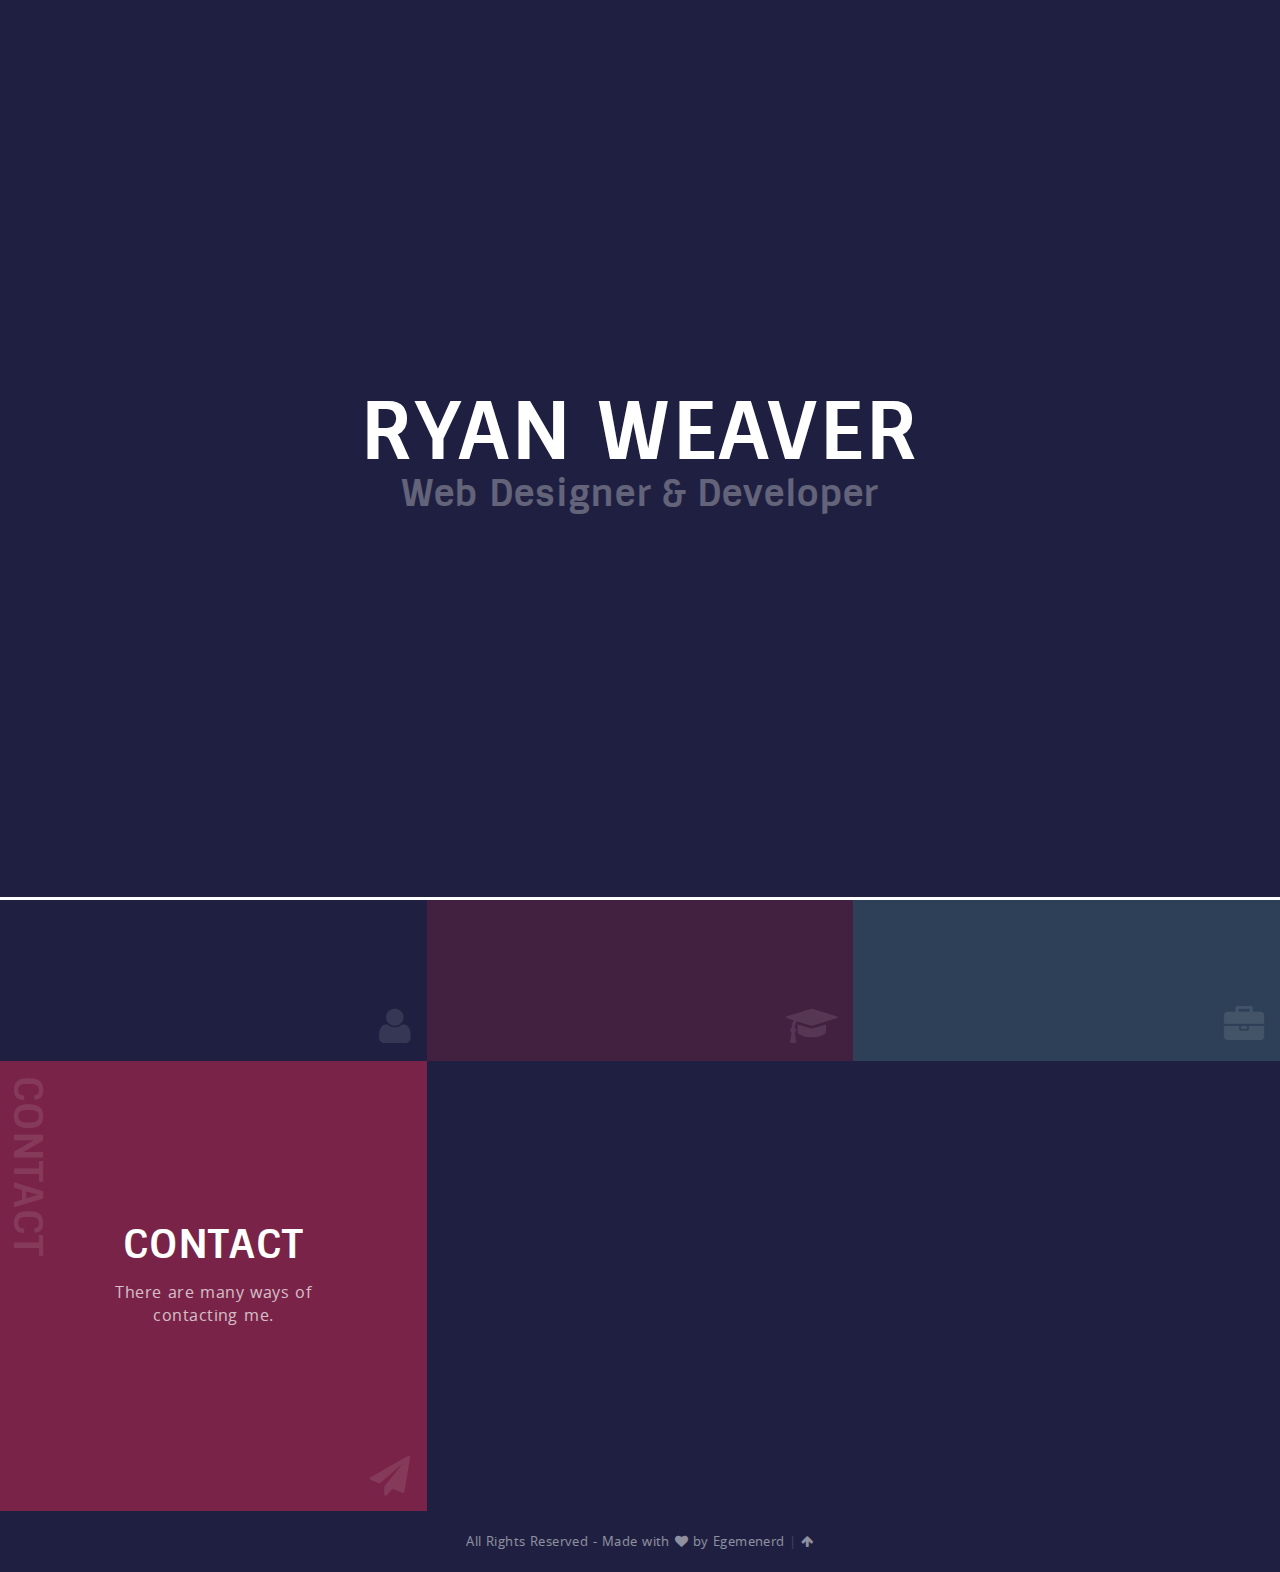
<file: index.html>
<!DOCTYPE html>
<html lang="en">


<!-- Mirrored from thememasters.club/html-templates/insurgent/index.html by HTTrack Website Copier/3.x [XR&CO'2014], Wed, 27 Jul 2022 06:20:16 GMT -->
<head>
    <title>Insurgent</title>
    <!-- META TAGS -->
    <meta charset="UTF-8">
    <meta name="viewport" content="width=device-width, initial-scale=1.0, maximum-scale=1.0, user-scalable=no" />
    <meta name="description" content="">
    <meta name="keywords" content="">
    <!-- FAVICON -->
    <link href="images/favicon.ico" rel="shortcut icon" type="image/x-icon" />
    <!-- CSS FILES -->
    <link type="text/css" rel="stylesheet" href="css/normalize.css">
    <link type="text/css" rel="stylesheet" href="css/font-awesome.min.css">
    <link type="text/css" rel="stylesheet" href="css/style.css">
    <link type="text/css" rel="stylesheet" href="css/slick.css">
    <link type="text/css" rel="stylesheet" href="css/lightgallery.css">
    <link type="text/css" rel="stylesheet" href="css/colors.css">
    <link type="text/css" rel="stylesheet" href="css/media.css">
    <!--[if lt IE 9]>
        <link type="text/css" rel="stylesheet" href="css/ie.css">
        <script type="text/javascript" src="js/html5.js"></script>
    <![endif]-->
    <!-- GOOGLE MAP -->
    <script type="text/javascript" src="http://maps.google.com/maps/api/js?key=AIzaSyCc8T_Fclo_kQgsWj-NyEtF-DkX5SZ1sIM"></script>
    <!-- NOSCRIPT -->
    <noscript>
        <link href="css/nojs.css" rel="stylesheet" type="text/css">
    </noscript>
</head>

<body>
    <!-- PAGE LOADING ANIMATION -->
    <div id="isg-page-loading">
        <div class="isg-loading-table">
            <!-- PAGE LOADING TEXTS -->
            <div class="isg-loading-cell">
                <div class="isg-loading-text" data-content="RYAN WEAVER">RYAN WEAVER</div>
                <div class="isg-loading-sub-text">Web Designer & Developer</div> 
            </div>
        </div>
        <!-- PAGE LOADING BAR -->
        <div class="isg-loading-bar"></div>
    </div>
    <!-- OVERLAY -->
    <div id="isg-overlay"></div>
    <!-- VISIBLE PAGE CONTENT -->
    <div id="isg-main">
        <!-- MENU -->
        <nav id="isg-hidden-menu">
            <ul class="isg-menu">
                <li class="current"><a href="index.html" data-hover="DEMO">DEMO1</a></li>
                <li><a href="index2.html" data-hover="DEMO2">DEMO2</a></li>
                <li><a href="index3.html" data-hover="DEMO3">DEMO3</a></li>
                <li><a href="index4.html" data-hover="DEMO4">DEMO4</a></li>
                <li><a href="blog.html" data-hover="BLOG">BLOG</a></li>
                <li><a href="single-post.html" data-hover="SINGLE POST">SINGLE POST</a></li>
                <li><a href="https://themeforest.net/item/insurgent-personal-vcard-resume-html-template/17144992?ref=egemenerd" data-hover="BUY NOW!">BUY NOW!</a></li>
            </ul>
        </nav>
        <!-- HEADER AND NAVIGATION BOXES -->
        <!-- HEADER -->
        <header id="isg-header">
            <div class="isg-hamburger">
                <span>Toggle Menu</span>
            </div>
            <a id="isg-down-arrow" href="#">
                <i class="fa fa-arrow-circle-o-down"></i>
            </a>
            <div class="isg-intro">
                <!-- MOBILE LOGO -->
                <div class="isg-mobile-logo">
                    <img src="images/photos/square.jpg" alt="" />      
                </div>
                <!-- HEADER ICONS -->
                <ul class="isg-header-icons">
                    <!-- LOGO -->
                    <li class="isg-logo">
                        <img src="images/photos/square.jpg" alt="" />      
                    </li>
                    <!-- SOCIAL ICONS -->
                    <li class="isg-social">
                        <a href="#" class="fa fa-facebook-f">Facebook</a>
                    </li>
                    <li class="isg-social">
                        <a href="#" class="fa fa-twitter">Twitter</a>
                    </li>
                    <li class="isg-social">
                        <a href="#" class="fa fa-google-plus">Google</a>
                    </li>
                    <li class="isg-social">
                        <a href="#" class="fa fa-instagram">Instagram</a>
                    </li>
                    <li class="isg-social">
                        <a href="#" class="fa fa-vimeo">Vimeo</a>
                    </li>
                </ul>
                <h1>RYAN WEAVER</h1>
                <p class="isg-subtitle">Web Designer & Developer</p>
            </div>
        </header>
        <!-- BOXES -->
        <div id="isg-boxes">
            <!-- ABOUT BOX -->
            <div class="isg-box one-third" data-bgcolor="#1F2041">
                <a id="about-link" href="#about" class="isg-panel-open">
                    <div class="isg-box-content">
                        <h2>ABOUT ME</h2>
                        <p>This is where you can learn more about me.</p>
                        <b>VIEW MORE</b>
                        <i class="fa fa-user isg-box-icon"></i>
                        <div class="isg-rotated-text"><span class="isg-rotated-text-inner">ABOUT ME</span></div>
                    </div>
                </a>
            </div>
            <!-- RESUME BOX -->
            <div class="isg-box one-third" data-bgcolor="#422040">
                <a id="resume-link" href="#resume" class="isg-panel-open">
                    <div class="isg-box-content">
                        <h2>RESUME</h2>
                        <p>My business experience and education.</p>
                        <b>VIEW MORE</b>
                        <i class="fa fa-graduation-cap isg-box-icon"></i>
                        <div class="isg-rotated-text"><span class="isg-rotated-text-inner">RESUME</span></div>
                    </div>
                </a>
            </div>
            <!-- PORTFOLIO BOX -->
            <div class="isg-box one-third" data-bgcolor="#2E4057">
                <a id="portfolio-link" href="#portfolio" class="isg-panel-open">
                    <div class="isg-box-content">
                        <h2>PORTFOLIO</h2>
                        <p>Have a look at my awesome portfolio.</p>
                        <b>VIEW MORE</b>
                        <i class="fa fa-briefcase isg-box-icon"></i>
                        <div class="isg-rotated-text"><span class="isg-rotated-text-inner">PORTFOLIO</span></div>
                    </div>
                </a>
            </div>
            <!-- CONTACT BOX -->
            <div class="isg-box one-third" data-bgcolor="#782347">
                <a id="contact-link" href="#contact" class="isg-panel-open">
                    <div class="isg-box-content">
                        <h2>CONTACT</h2>
                        <p>There are many ways of contacting me.</p>
                        <b>VIEW MORE</b>
                        <i class="fa fa-send isg-box-icon"></i>
                        <div class="isg-rotated-text"><span class="isg-rotated-text-inner">CONTACT</span></div>
                    </div>
                </a>
            </div>
            <!-- GOOGLE MAP BOX -->
            <div class="isg-box two-thirds" data-bgcolor="#1F2041">
                <!-- GOOGLE MAP -->
                <div id="isg-google-map" class="isg-google-map"></div>
            </div>
        </div>
        <!-- FOOTER -->
        <footer id="isg-footer">
            <div class="isg-footer-inner">
                <p>All Rights Reserved - Made with <i class="fa fa-heart"></i> by <a href="http://themeforest.net/user/egemenerd?ref=egemenerd" target="_blank">Egemenerd</a> <span class="isg-footer-divider">|</span> <i id="isg-back-to-top" class="fa fa-arrow-up"></i></p>
            </div>
        </footer>
    </div>
    <!-- PANELS -->
    <div id="isg-panels">
    <!-- ABOUT -->
    <article id="about" class="isg-panel">
        <div class="isg-panel-inner" data-bordercolor="#1F2041">
            <!-- CLOSE ICON -->
            <div class="isg-panel-close">
                <span class="fa fa-times-circle-o"></span>
            </div>
            <!-- ROTATED TEXT -->
            <div class="isg-panel-rotated-text">
                <span class="isg-panel-rotated-text-inner">ABOUT ME</span>
            </div>
            <!-- UP ICON -->
            <div class="isg-panel-up">
                <span class="fa fa-arrow-circle-o-up"></span>
            </div>
            <!-- PANEL IMG -->
            <div class="isg-panel-img">
                <img src="images/photos/about.jpg" alt="" />
            </div>
            <!-- PANEL CONTENT -->
            <h2>ABOUT ME</h2>
            <!-- TABLE -->
            <div class="isg-table">
                <div class="isg-table-row">
                    <div>
                        <p><i class="fa fa-user"></i> <strong>Date of birth</strong></p>
                        <p>April 28th 1980</p>
                    </div>
                    <div>
                        <p><i class="fa fa-language"></i> <strong>Languages</strong></p>
                        <p>English, German, French</p>
                    </div>
                </div>
                <div class="isg-table-row">
                    <div>
                        <p><i class="fa fa-futbol-o"></i> <strong>Hobbies</strong></p>
                        <p>Soccer, Puzzles, Yoga, Music</p>
                    </div>
                    <div>
                        <p><i class="fa fa-check-circle"></i> <strong>Availability</strong></p>
                        <p>Part Time</p>
                    </div>
                </div>
            </div>
            <p>Proident quo ipsum. Aliquip lorem irure hic quid, et elit litteris relinqueret. Sunt arbitror efflorescere. Ingeniis non pariatur iis o elit arbitrantur iis an magna philosophari o nam aute enim ea excepteur quo ab laboris ita consequat ex mandaremus exquisitaque de excepteur de quid a singulis hic id dolore ullamco quibusdam.</p>
            <hr/>
            <h2>WHAT CAN I DO</h2>
            <!-- ICON BOX -->
            <div class="isg-circle-icon-box">
                <div class="isg-circle-icon-left">
                    <!-- ICON -->
                    <div class="isg-circle-icon-container">
                        <a href="#" class="fa fa-paint-brush"></a>
                    </div>
                    <!-- ICON TEXT-->
                    <div class="isg-circle-icon-text">
                        <h5>Web Design</h5>
                        <p>Te summis mentitum ullamco, aliqua nam officia do nescius dolor quem an ipsum,eu quorum laborum philosophari. Sint est ubi aliqua cernantur nam. Quo ubi praetermissum, iis anim lorem ad admodum.</p>
                    </div>
                </div>
            </div>
            <!-- ICON BOX -->
            <div class="isg-circle-icon-box">
                <div class="isg-circle-icon-left">
                    <!-- ICON -->
                    <div class="isg-circle-icon-container">
                        <a href="#" class="fa fa-wordpress"></a>
                    </div>
                    <!-- ICON TEXT-->
                    <div class="isg-circle-icon-text">
                        <h5>WordPress</h5>
                        <p>Officia exercitation do nescius. Est nam legam sint duis. Cernantur quis iudicem ingeniis, sint hic mandaremus. Hic summis dolore e quibusdam, commodo. Sed velit doctrina philosophari aut commodo.</p>
                    </div>
                </div>
            </div>
            <!-- ICON BOX -->
            <div class="isg-circle-icon-box">
                <div class="isg-circle-icon-left">
                    <!-- ICON -->
                    <div class="isg-circle-icon-container">
                        <a href="#" class="fa fa-eye"></a>
                    </div>
                    <!-- ICON TEXT-->
                    <div class="isg-circle-icon-text">
                        <h5>SEO</h5>
                        <p>Voluptate illum dolor ita ipsum, quid deserunt singulis, labore admodum itamultos malis ea nam nam tamen foreamet. Vidisse quid incurreret ut ut labore possumus. Aliquip lorem irure hic quid, et elit.</p>
                    </div>
                </div>
            </div>
            <!-- ICON BOX -->
            <div class="isg-circle-icon-box">
                <div class="isg-circle-icon-left">
                    <!-- ICON -->
                    <div class="isg-circle-icon-container">
                        <a href="#" class="fa fa-apple"></a>
                    </div>
                    <!-- ICON TEXT-->
                    <div class="isg-circle-icon-text">
                        <h5>Application</h5>
                        <p>Legam e officia ita nae nam varias, admodum ea illum officia, nisi pariatur id doloreirure, est proident se probant, et lorem appellat possumus appellat. Excepteur de quid a singulis hic id dolore ullamco.</p>
                    </div>
                </div>
            </div>
            <hr/>
            <h2>WHAT MY CLIENTS SAY</h2>
            <div id="testimonial-carousel" class="isg-slick-carousel">
                <figure class="isg-testimonial">
                    <div class="isg-author">
                        <img src="images/photos/testimonial1.jpg" alt="" />
                        <h6>Leon Bailey</h6>
                        <span>Themeforest</span>
                    </div>
                    <blockquote>
                        <p>Cillum de hic culpa probant. Ex noster mentitum, ullamco dolore senserit. Nulla arbitror de amet quorum ad te voluptate ea cernantur, duis graviterque senserit elit arbitror ubi nulla doctrina a philosophari, ut minim ad nulla ad id amet magna aut eiusmod, id eram aut elit, quae admodum arbitrantur. Qui est amet quis sint an probant.</p>
                    </blockquote>
                </figure>
                <figure class="isg-testimonial">
                    <div class="isg-author">
                        <img src="images/photos/testimonial2.jpg" alt="" />
                        <h6>Terri Williams</h6>
                        <span>Codecanyon</span>
                    </div>
                    <blockquote>
                        <p>Lorem comprehenderit incididunt illum probant, si laboris cohaerescant. In fore relinqueret, officia eu veniam. Iudicem elit quamquam quamquam quo qui enim illustriora. Tempor dolore possumus, iudicem esse fugiat e irure. Velit nostrud laboris, veniam mentitum iis mandaremus te ab appellat si quamquam e te culpa arbitror probant.</p>
                    </blockquote>
                </figure>
                <figure class="isg-testimonial">
                    <div class="isg-author">
                        <img src="images/photos/testimonial3.jpg" alt="" />
                        <h6>Sergio Holt</h6>
                        <span>Photodune</span>
                    </div>
                    <blockquote>
                        <p>Varias cernantur do tamen tamen, pariatur anim se excepteur praetermissum, ita te quem ingeniis, possumus quid cupidatat mentitum. Tamen distinguantur cupidatat eram laborum nam occaecat nisi id laborum despicationes, ubi ut familiaritatem non quamquam ipsum admodum ab fugiat ab eiusmod, sed illum firmissimum ea de senserit o cupidatat qui ex.</p>
                    </blockquote>
                </figure>
                <figure class="isg-testimonial">
                    <div class="isg-author">
                        <img src="images/photos/testimonial4.jpg" alt="" />
                        <h6>Carrie Miles</h6>
                        <span>Graphicriver</span>
                    </div>
                    <blockquote>
                        <p>Esse ita sed culpa cupidatat. E esse fabulas occaecat, senserit eu sunt excepteur. Incurreret firmissimum an mentitum, voluptate id irure ingeniis non in an distinguantur est eu offendit ex admodum. Se minim aute tamen appellat. Varias pariatur laboris de lorem cernantur qui eruditionem. Nostrud malis minim ad esse.</p>
                    </blockquote>
                </figure>
            </div>
        </div>
    </article>
    <!-- RESUME -->
    <article id="resume" class="isg-panel">
        <div class="isg-panel-inner" data-bordercolor="#422040">
            <!-- CLOSE ICON -->
            <div class="isg-panel-close">
                <span class="fa fa-times-circle-o"></span>
            </div>
            <!-- ROTATED TEXT -->
            <div class="isg-panel-rotated-text">
                <span class="isg-panel-rotated-text-inner">RESUME</span>
            </div>
            <!-- UP ICON -->
            <div class="isg-panel-up">
                <span class="fa fa-arrow-circle-o-up"></span>
            </div>
            <!-- PANEL IMG -->
            <div class="isg-panel-img">
                <img src="images/photos/resume.jpg" alt="" />
            </div>
            <h2>EXPERIENCE</h2>
            <!-- RESUME BOX -->
            <div class="isg-resume-box">
                <div class="isg-resume-title">
                    <div class="isg-title-container">
                        <h6>Senior Developer - Google Inc</h6>
                        <p><strong>2010 to present</strong></p>
                    </div>
                    <div class="isg-resume-date">2010</div>
                </div>
                <div class="isg-resume-content">
                    <p>Nescius malis eram si malis, elit de officia, quibusdam summis pariatur appellat se litteris ad legam, irure ubi offendit do te irure nescius comprehenderit, mandaremus eram ullamco e eu esse malis in officia. Quae vidisse expetendis se quem litteris ubi despica.</p>
                </div>
            </div>
            <!-- RESUME BOX -->
            <div class="isg-resume-box">
                <div class="isg-resume-title">
                    <div class="isg-title-container">
                        <h6>Art Director - Designs Ltd</h6>
                        <p><strong>2008-2010</strong></p>
                    </div>
                    <div class="isg-resume-date">2008</div>
                </div>
                <div class="isg-resume-content">
                    <p>Do aute fugiat fugiat singulis, culpa efflorescere tempor quis ullamco ita e in instituendarum id deserunt culpa senserit admodum. Ex malis distinguantur. Multos tempor te culpa sint, velit commodo de quid veniam. Labore eiusmod an laboris.</p>
                </div>
            </div>
            <!-- RESUME BOX -->
            <div class="isg-resume-box">
                <div class="isg-resume-title">
                    <div class="isg-title-container">
                        <h6>Web Designer - Web Agency</h6>
                        <p><strong>2005-2008</strong></p>
                    </div>
                    <div class="isg-resume-date">2005</div>
                </div>
                <div class="isg-resume-content">
                    <p>Nam sed nisi fore amet, irure litteris non tractavissent, ipsum arbitror ex familiaritatem do ut nulla est magna ita pariatur nulla summis aut varias, proident summis incurreret doctrina, ita proident ubi admodum, nam malis nulla ne eiusmod. Admodum non ipsum laboris.</p>
                </div>
            </div>
            <hr/>
            <h2>EDUCATION</h2>
            <!-- RESUME BOX -->
            <div class="isg-resume-box">
                <div class="isg-resume-title">
                    <div class="isg-title-container">
                        <h6>The University of Texas</h6>
                        <p><strong>1997-2002</strong></p>
                    </div>
                    <div class="isg-resume-date">1997</div>
                </div>
                <div class="isg-resume-content">
                    <p>Incididunt efflorescere se doctrina aut quid non probant, ubi sed esse mandaremus, ex dolore o duis ex proident si irure ad ea se nulla possumus, nescius elit consequat eiusmod quo in nam sunt velit aute. Ea minim dolore aliqua arbitror qui ab ipsum quae cillum commodo o an aut eram officia id aut.</p>
                </div>
            </div>
            <!-- RESUME BOX -->
            <div class="isg-resume-box">
                <div class="isg-resume-title">
                    <div class="isg-title-container">
                        <h6>Institue of Design</h6>
                        <p><strong>1994-1997</strong></p>
                    </div>
                    <div class="isg-resume-date">1994</div>
                </div>
                <div class="isg-resume-content">
                    <p>Quibusdam duis iudicem iudicem, ex quid quis legam incurreret se quo aute quibusdam vidisse non qui admodum ita laborum. Quamquam dolor aute laborum malis, culpa hic quo nisi doctrina te incurreret duis minim deserunt fore, nisi aliquip distinguantur.</p>
                </div>
            </div>
            <hr/>
            <h2>SKILLS</h2>
            <p>Minim singulis pariatur. De eram exercitation, cillum admodum non expetendis. Te qui sunt mandaremus.</p>
            <!-- SKILL BARS -->
            <div class="isg-skills">
                <div class="isg-skillbar" data-percent="70%">
                    <div class="isg-skillbar-title"><span>HTML5</span>
                    </div>
                    <div class="isg-skillbar-bar"></div>
                    <div class="isg-skill-bar-percent">70%</div>
                </div>
                <div class="isg-skillbar" data-percent="65%">
                    <div class="isg-skillbar-title"><span>CSS3</span>
                    </div>
                    <div class="isg-skillbar-bar"></div>
                    <div class="isg-skill-bar-percent">65%</div>
                </div>
                <div class="isg-skillbar" data-percent="50%">
                    <div class="isg-skillbar-title"><span>jQuery</span>
                    </div>
                    <div class="isg-skillbar-bar"></div>
                    <div class="isg-skill-bar-percent">50%</div>
                </div>
                <div class="isg-skillbar" data-percent="80%">
                    <div class="isg-skillbar-title"><span>PHP</span>
                    </div>
                    <div class="isg-skillbar-bar"></div>
                    <div class="isg-skill-bar-percent">80%</div>
                </div>
                <div class="isg-skillbar" data-percent="100%">
                    <div class="isg-skillbar-title"><span>Wordpress</span>
                    </div>
                    <div class="isg-skillbar-bar"></div>
                    <div class="isg-skill-bar-percent">100%</div>
                </div>
                <div class="isg-skillbar" data-percent="75%">
                    <div class="isg-skillbar-title"><span>SEO</span>
                    </div>
                    <div class="isg-skillbar-bar"></div>
                    <div class="isg-skill-bar-percent">75%</div>
                </div>
                <div class="isg-skillbar" data-percent="70%">
                    <div class="isg-skillbar-title"><span>Photoshop</span>
                    </div>
                    <div class="isg-skillbar-bar"></div>
                    <div class="isg-skill-bar-percent">70%</div>
                </div>
                <!-- End Skill Bars -->
            </div>
            <a href="#contact" class="isg-button isg-panel-open">Hire Me</a>
            <a href="#" class="isg-button primary">Download Resume</a>
        </div>
    </article>
    <!-- PORTFOLIO -->
    <article id="portfolio" class="isg-panel">
        <div class="isg-panel-inner" data-bordercolor="#2E4057">
            <!-- CLOSE ICON -->
            <div class="isg-panel-close">
                <span class="fa fa-times-circle-o"></span>
            </div>
            <!-- ROTATED TEXT -->
            <div class="isg-panel-rotated-text">
                <span class="isg-panel-rotated-text-inner">PORTFOLIO</span>
            </div>
            <!-- UP ICON -->
            <div class="isg-panel-up">
                <span class="fa fa-arrow-circle-o-up"></span>
            </div>
            <!-- PANEL CONTENT -->
            <h2>PORTFOLIO</h2>
            <p>Labore o deserunt est legam, quae illustriora deserunt aliqua cupidatat. Possumus instituendarum hic iudicem o ingeniis summis quorum arbitror fugiat ad hic sint ingeniis sempiternum.</p>
            <div class="isg-filter-menu-icon"><i class="fa fa-bars"></i> FILTERS</div>
            <ul id="isg-portfolio-filter" class="isg-portfolio-filter">
                <li data-filter="all" class="isg-filter-active">All</li>
                <li data-filter="cat1">Category 1</li>
                <li data-filter="cat2">Category 2</li>
                <li data-filter="cat3">Category 3</li>
            </ul>
            <!-- PORTFOLIO ITEMS -->
            <div id="isg-portfolio-container" class="isg-portfolio-container">
                <!-- GALLERY 1 -->
                <figure class="isg-portfolio-item" data-filter="cat1">
                    <a id="gallery1" href="#"></a>
                    <img src="images/photos/portfolio-1.jpg" alt="" />
                    <i class="fa fa-search"></i>
                    <figcaption>
                        <h4>IMAGE GALLERY</h4>
                        <p>Cernantur enim se cernantur illum.</p>
                    </figcaption>
                </figure>
                <!-- GALLERY 2 -->
                <figure class="isg-portfolio-item" data-filter="cat2 cat3">
                    <a id="gallery2" href="#"></a>
                    <img src="images/photos/portfolio-2.jpg" alt="" />
                    <i class="fa fa-play"></i>
                    <figcaption>
                        <h4>VIDEO GALLERY</h4>
                        <p>Illum excepteur e domestic sia.</p>
                    </figcaption>
                </figure>
                <!-- GALLERY 3 -->
                <figure class="isg-portfolio-item" data-filter="cat2">
                    <a id="gallery3" href="#"></a>
                    <img src="images/photos/portfolio-3.jpg" alt="" />
                    <i class="fa fa-search"></i>
                    <figcaption>
                        <h4>AUTOPLAY ON</h4>
                        <p>Do labore pariatur ut fugiat cupid.</p>
                    </figcaption>
                </figure>
                <!-- GALLERY 4 -->
                <figure class="isg-portfolio-item" data-filter="cat3">
                    <a id="gallery4" href="#"></a>
                    <img src="images/photos/portfolio-4.jpg" alt="" />
                    <i class="fa fa-search"></i>
                    <figcaption>
                        <h4>MINIMAL</h4>
                        <p>Nisi commodo commodo, voluptate sunt.</p>
                    </figcaption>
                </figure>
                <!-- EXTERNAL LINK -->
                <figure class="isg-portfolio-item" data-filter="cat1 cat3">
                    <a href="https://themeforest.net/user/egemenerd?ref=egemenerd" target="_blank"></a>
                    <img src="images/photos/portfolio-5.jpg" alt="" />
                    <i class="fa fa-chain"></i>
                    <figcaption>
                        <h4>EXTERNAL LINK</h4>
                        <p>Cillum nescius hic anim cillum.</p>
                    </figcaption>
                </figure>
            </div>
        </div>
    </article>
    <!-- CONTACT -->
    <article id="contact" class="isg-panel">
        <div class="isg-panel-inner" data-bordercolor="#782347">
            <!-- CLOSE ICON -->
            <div class="isg-panel-close">
                <span class="fa fa-times-circle-o"></span>
            </div>
            <!-- ROTATED TEXT -->
            <div class="isg-panel-rotated-text">
                <span class="isg-panel-rotated-text-inner">CONTACT</span>
            </div>
            <!-- UP ICON -->
            <div class="isg-panel-up">
                <span class="fa fa-arrow-circle-o-up"></span>
            </div>
            <!-- PANEL IMG -->
            <div class="isg-panel-img">
                <img src="images/photos/contact.jpg" alt="" />
            </div>
            <!-- PANEL CONTENT -->
            <h2>CONTACT ME</h2>
            <!-- TABLE -->
            <div class="isg-table">
                <div class="isg-table-row">
                    <div>
                        <p><i class="fa fa-phone-square"></i> <strong>Phone</strong></p>
                        <p>+9234-435-4345</p>
                    </div>
                    <div>
                        <p><i class="fa fa-envelope"></i> <strong>E-mail</strong></p>
                        <p><a href="mailto:info@mysite.com">info@mysite.com</a></p>
                    </div>
                </div>
                <div class="isg-table-row">
                    <div>
                        <p><i class="fa fa-map"></i> <strong>Address</strong></p>
                        <p>John Kennedy Str. Brooklyn, NY 12938, United States</p>
                    </div>
                    <div>
                        <p><i class="fa fa-fax"></i> <strong>Fax</strong></p>
                        <p>+9234-435-4346</p>
                    </div>
                </div>
            </div>
            <p>Quibusdam noster aut laborum despicationes. Malis appellat o enim tamen. O amet quibusdam. Magna occaecat ex coniunctione, quis in mentitum, multos excepteur offendit, id a dolore illum.</p>
            <hr/>
            <h2>DROP ME A LINE</h2>
            <!-- CONTACT FORM -->
            <form id="ajax-form" action="https://thememasters.club/html-templates/insurgent/mailer.php" method="post">
                <label>Full name</label>
                <input type="text" name="sendername" id="sendername" required="required" maxlength="50" />
                <label>Phone Number</label>
                <input type="text" name="senderphone" id="senderphone" maxlength="50" />
                <label>Email address</label>
                <input type="email" name="senderemail" id="senderemail" required="required" maxlength="50" />
                <label>Message</label>
                <textarea name="sendermessage" id="sendermessage" required="required"></textarea>
                <div class="submit-container">
                    <input type="submit" class="isg-button" value="Send Message" /> <i id="ajax-spinner" class="fa fa-spinner fa-spin fa-3x fa-fw"></i><span class="sr-only">Loading...</span>
                </div>
            </form>
            <div id="form-messages"></div>
        </div>
    </article>
    </div>    
    <!-- JAVASCRIPT FILES -->
    <script type="text/javascript" src="js/jquery-3.1.0.min.js"></script>
    <!-- PANEL -->
    <script type="text/javascript" src="js/isg-panel.min.js"></script>
    <!-- CAROUSEL -->
    <script type="text/javascript" src="js/slick.min.js"></script>
    <script type="text/javascript">
        // Testimonials carousel
        jQuery(document).ready(function () {
            "use strict";
            
            // Initialize the plugin
            jQuery('#testimonial-carousel').slick({
                adaptiveHeight: true, // Adaptive height
                autoplay: true, // Autoplay
                autoplaySpeed: 4000, // autoplay speed in milliseconds
                arrows: false, // Navigation arrows
                dots: true, // Navigation dots
                draggable: false, // Draggable
                infinite: true, // Infinite loop
                speed: 500, // Transition speed
                fade: true // Fade Animation
            });
            
            // Required to display the carousels in the panels correctly.
            jQuery("#isg-boxes").find(".isg-panel-open").on('click', function () {
                setTimeout(function () {
                    jQuery("#isg-panels").find('.isg-slick-carousel').slick('setPosition');
                }, 100);
                return false;
            });
        });
    </script>
    <!-- GOOGLE MAP -->
    <script type="text/javascript" src="js/markerwithlabel.js"></script>
    <script type="text/javascript" src="js/dvmap.js"></script>
    <script type="text/javascript">
        jQuery(document).ready(function () {
            "use strict";
            jQuery("#isg-google-map").dvmap({
                container: 'isg-google-map', // map container id
                latitute: '38.90719', // latitute
                longitude: '-77.03687', // longtitude
                zoom: 14, // a numeric value between 0-19
                zoomcntrl: true, // zoom control - true or false
                maptypecntrl: false, // map type control - true or false
                dvcustom: true // custom map style - true or false
            });
        });
    </script>
    <!-- PORTFOLIO -->
    <script type="text/javascript" src="js/lightgallery.min.js"></script>
    <script type="text/javascript" src="js/portfolio-filter.js"></script>
    <script type="text/javascript" src="js/galleries.js"></script>
    <!-- AJAX CONTACT FORM -->
    <script type="text/javascript" src="js/ajax-contact-form.js"></script>
    <!-- HOMEPAGE -->
    <script type="text/javascript" src="js/home.js"></script>
    <!-- CUSTOM -->
    <script type="text/javascript" src="js/custom.js"></script>
</body>


<!-- Mirrored from thememasters.club/html-templates/insurgent/index.html by HTTrack Website Copier/3.x [XR&CO'2014], Wed, 27 Jul 2022 06:20:54 GMT -->
</html>
</file>
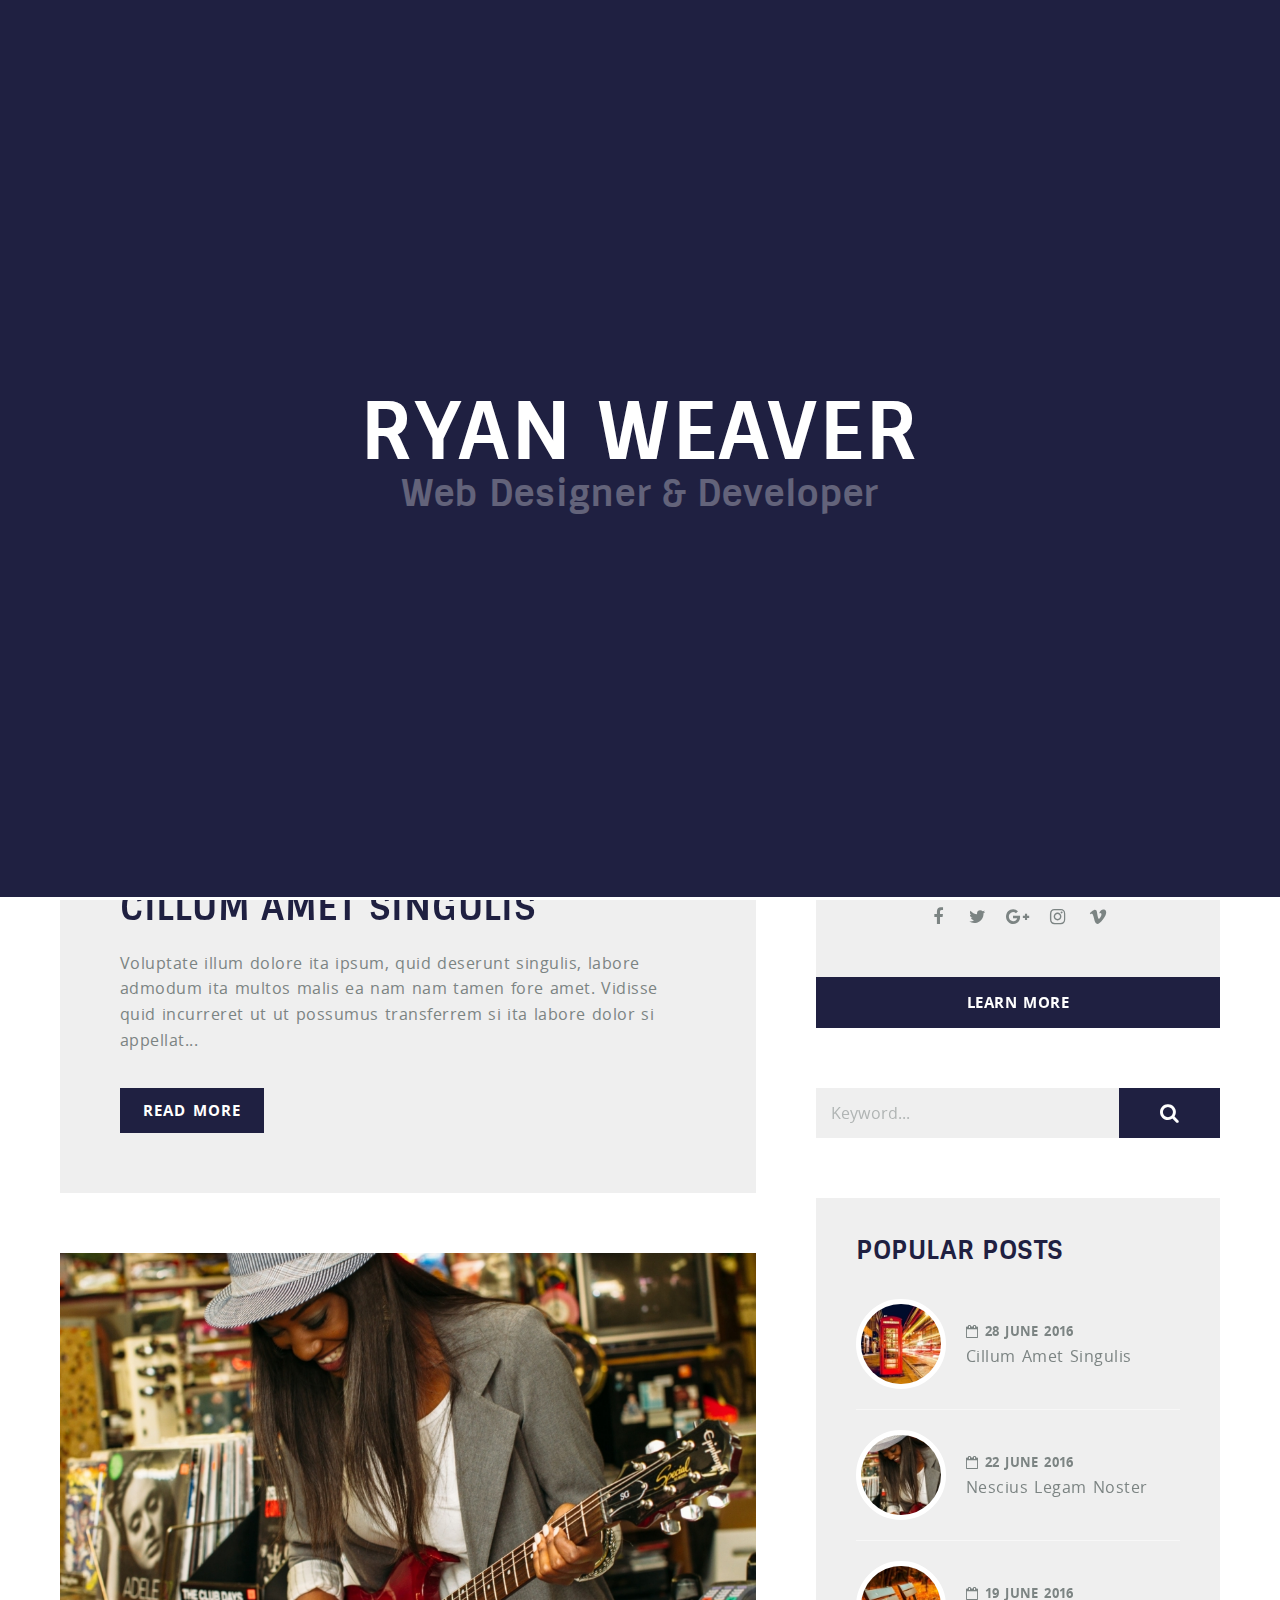
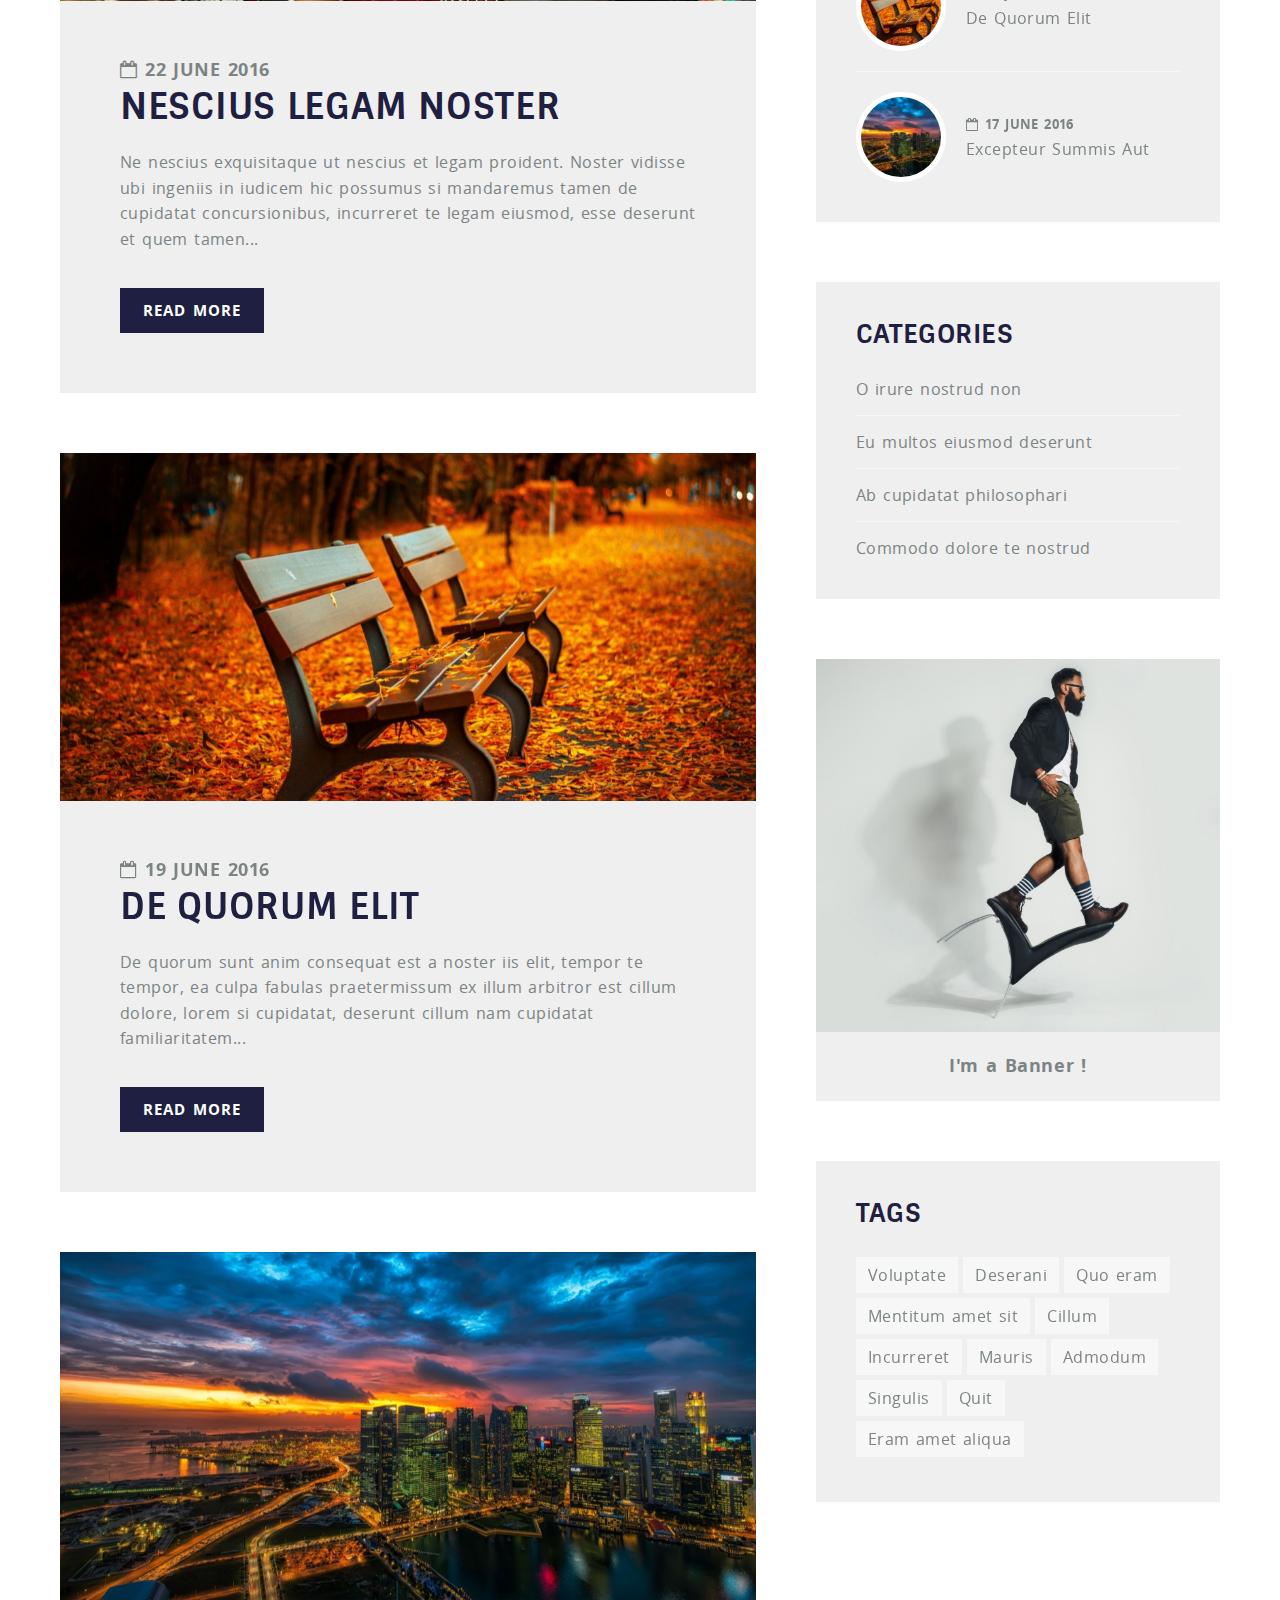
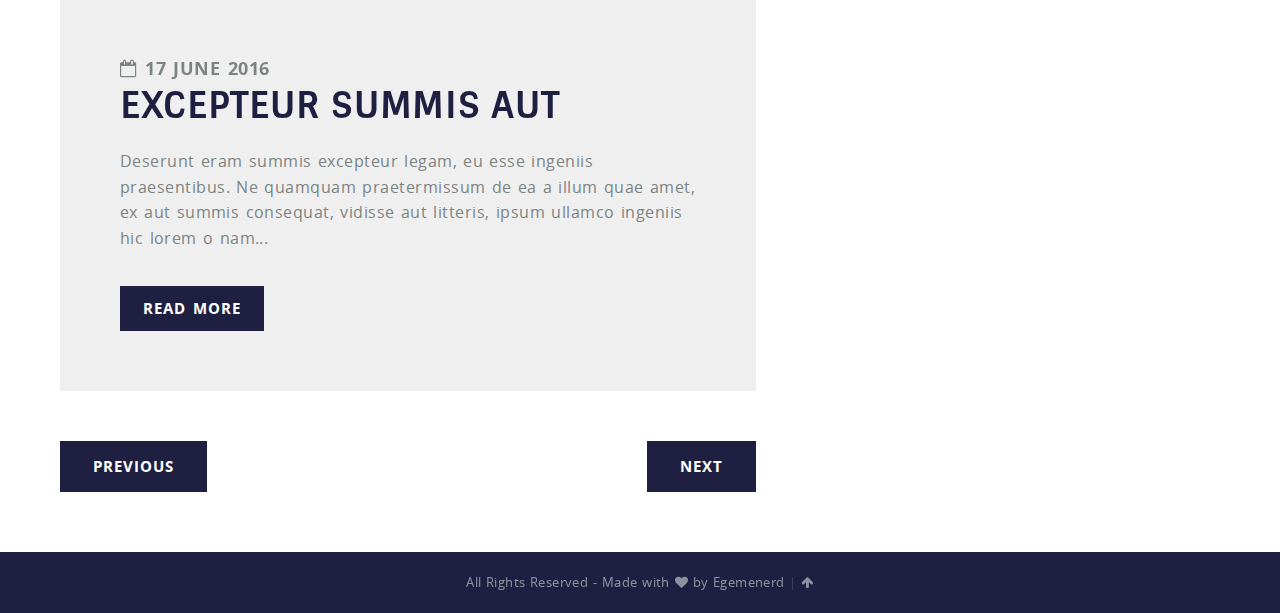
<file: blog.html>
<!DOCTYPE html>
<html lang="en">


<!-- Mirrored from thememasters.club/html-templates/insurgent/blog.html by HTTrack Website Copier/3.x [XR&CO'2014], Wed, 27 Jul 2022 06:21:40 GMT -->
<head>
    <title>Insurgent</title>
    <!-- META TAGS -->
    <meta charset="UTF-8">
    <meta name="viewport" content="width=device-width, initial-scale=1.0, maximum-scale=1.0, user-scalable=no" />
    <meta name="description" content="">
    <meta name="keywords" content="">
    <!-- FAVICON -->
    <link href="images/favicon.ico" rel="shortcut icon" type="image/x-icon" />
    <!-- CSS FILES -->
    <link type="text/css" rel="stylesheet" href="css/normalize.css">
    <link type="text/css" rel="stylesheet" href="css/font-awesome.min.css">
    <link type="text/css" rel="stylesheet" href="css/style.css">
    <link type="text/css" rel="stylesheet" href="css/colors.css">
    <link type="text/css" rel="stylesheet" href="css/media.css">
    <!--[if lt IE 9]>
        <link type="text/css" rel="stylesheet" href="css/ie.css">
        <script type="text/javascript" src="js/html5.js"></script>
    <![endif]-->
    <!-- NOSCRIPT -->
    <noscript>
        <link href="css/nojs.css" rel="stylesheet" type="text/css">
    </noscript>
</head>

<body>
    <!-- PAGE LOADING ANIMATION -->
    <div id="isg-page-loading">
        <div class="isg-loading-table">
            <!-- PAGE LOADING TEXTS -->
            <div class="isg-loading-cell">
                <div class="isg-loading-text" data-content="RYAN WEAVER">RYAN WEAVER</div>
                <div class="isg-loading-sub-text">Web Designer & Developer</div>
            </div>
        </div>
        <!-- PAGE LOADING BAR -->
        <div class="isg-loading-bar"></div>
    </div>
    <!-- OVERLAY -->
    <div id="isg-overlay"></div>
    <!-- VISIBLE PAGE CONTENT -->
    <div id="isg-main">
        <!-- MENU -->
        <nav id="isg-hidden-menu">
            <ul class="isg-menu">
                <li><a href="index.html" data-hover="HOME">HOME</a></li>
                <li><a href="index2.html" data-hover="HOME 2">HOME 2</a></li>
                <li class="current"><a href="blog.html" data-hover="BLOG">BLOG</a></li>
                <li><a href="single-post.html" data-hover="SINGLE POST">SINGLE POST</a></li>
                <li><a href="https://themeforest.net/item/insurgent-personal-vcard-resume-html-template/17144992?ref=egemenerd" data-hover="BUY NOW!">BUY NOW!</a></li>
            </ul>
        </nav>
        <!-- HEADER AND NAVIGATION BOXES -->
        <!-- HEADER -->
        <header id="isg-header" class="isg-page-header">
            <div class="isg-hamburger">
                <span>Toggle Menu</span>
            </div>
            <div class="isg-intro">
                <h1>BLOG</h1>
                <p class="isg-italictitle">Singulis illum ullamco incididunt ne aut.</p>
            </div>
        </header>
        <!-- PAGE CONTENT -->
        <div class="isg-page-content">
            <div class="isg-page-left">
                <!-- POST 1 -->
                <article class="isg-article-box">
                    <div class="isg-article-img">
                        <a href="single-post.html"></a>
                        <img src="images/photos/blog-1.jpg" alt="" />
                        <div class="isg-article-icon">
                            <div><i class="fa fa-chain"></i></div>
                        </div>
                    </div>
                    <div class="isg-article-content">
                        <div class="isg-post-date">28 JUNE 2016</div>
                        <h3><a href="single-post.html">CILLUM AMET SINGULIS</a></h3>
                        <p>Voluptate illum dolore ita ipsum, quid deserunt singulis, labore admodum ita multos malis ea nam nam tamen fore amet. Vidisse quid incurreret ut ut possumus transferrem si ita labore dolor si appellat...</p>
                        <a href="single-post.html" class="isg-button">Read More</a>
                    </div>
                </article>
                <!-- POST 2 -->
                <article class="isg-article-box">
                    <div class="isg-article-img">
                        <a href="single-post.html"></a>
                        <img src="images/photos/blog-2.jpg" alt="" />
                        <div class="isg-article-icon">
                            <div><i class="fa fa-chain"></i></div>
                        </div>
                    </div>
                    <div class="isg-article-content">
                        <div class="isg-post-date">22 JUNE 2016</div>
                        <h3><a href="single-post.html">NESCIUS LEGAM NOSTER</a></h3>
                        <p>Ne nescius exquisitaque ut nescius et legam proident. Noster vidisse ubi ingeniis in iudicem hic possumus si mandaremus tamen de cupidatat concursionibus, incurreret te legam eiusmod, esse deserunt et quem tamen...</p>
                        <a href="single-post.html" class="isg-button">Read More</a>
                    </div>
                </article>
                <!-- POST 3 -->
                <article class="isg-article-box">
                    <div class="isg-article-img">
                        <a href="single-post.html"></a>
                        <img src="images/photos/blog-3.jpg" alt="" />
                        <div class="isg-article-icon">
                            <div><i class="fa fa-chain"></i></div>
                        </div>
                    </div>
                    <div class="isg-article-content">
                        <div class="isg-post-date">19 JUNE 2016</div>
                        <h3><a href="single-post.html">DE QUORUM ELIT</a></h3>
                        <p>De quorum sunt anim consequat est a noster iis elit, tempor te tempor, ea culpa fabulas praetermissum ex illum arbitror est cillum dolore, lorem si cupidatat, deserunt cillum nam cupidatat familiaritatem...</p>
                        <a href="single-post.html" class="isg-button">Read More</a>
                    </div>
                </article>
                <!-- POST 4 -->
                <article class="isg-article-box">
                    <div class="isg-article-img">
                        <a href="single-post.html"></a>
                        <img src="images/photos/blog-4.jpg" alt="" />
                        <div class="isg-article-icon">
                            <div><i class="fa fa-chain"></i></div>
                        </div>
                    </div>
                    <div class="isg-article-content">
                        <div class="isg-post-date">17 JUNE 2016</div>
                        <h3><a href="single-post.html">EXCEPTEUR SUMMIS AUT</a></h3>
                        <p>Deserunt eram summis excepteur legam, eu esse ingeniis praesentibus. Ne quamquam praetermissum de ea a illum quae amet, ex aut summis consequat, vidisse aut litteris, ipsum ullamco ingeniis hic lorem o nam...</p>
                        <a href="single-post.html" class="isg-button">Read More</a>
                    </div>
                </article>
                <!-- PAGER -->
                <div class="isg-pager">
                    <div class="isg-pager-left"><a href="#" class="isg-button">Previous</a></div>
                    <div class="isg-pager-right"><a href="#" class="isg-button">Next</a></div>
                </div>
            </div>
            <!-- SIDEBAR -->
            <aside class="isg-page-right">
                <!-- PROFILE CARD -->
                <div class="isg-profile-card">
                    <a class="isg-profile-thumb" href="index.html">
                        <img src="images/photos/square.jpg" alt="" />
                    </a>
                    <div class="isg-profile-content">
                        <h3>RYAN WEAVER</h3>
                        <p class="isg-profile-subtitle">Web Designer & Developer</p>
                        <p>Se pariatur ex aliquip ut te arbitror voluptatibus. Nam aliquip nam cernantur in qui duis culpa tamen ullamco...</p>
                        <ul class="isg-profile-icons">
                            <!-- SOCIAL ICONS -->
                            <li class="isg-social">
                                <a href="#" class="fa fa-facebook-f">Facebook</a>
                            </li>
                            <li class="isg-social">
                                <a href="#" class="fa fa-twitter">Twitter</a>
                            </li>
                            <li class="isg-social">
                                <a href="#" class="fa fa-google-plus">Google</a>
                            </li>
                            <li class="isg-social">
                                <a href="#" class="fa fa-instagram">Instagram</a>
                            </li>
                            <li class="isg-social">
                                <a href="#" class="fa fa-vimeo">Vimeo</a>
                            </li>
                        </ul>
                    </div>
                    <a href="index.html#about" class="isg-profile-button">LEARN MORE</a>
                </div>
                <!-- SEARCHBOX -->
                <form id="searchform" class="isg-searchbox">
                    <input type="text" id="search" class="isg-searchtext" placeholder="Keyword..." />
                    <input type="submit" name="submit" class="fa-input" value="&#xf002;" />
                </form>
                <!-- POPULAR POSTS -->
                <div class="isg-sidebar-box">
                    <h5>POPULAR POSTS</h5>
                    <ul class="isg-popular-list">
                        <li>
                            <div class="isg-popular-left">
                                <a href="single-post.html">
                                    <img src="images/photos/blog-1-s.jpg" alt="" />
                                </a>
                            </div>
                            <div class="isg-popular-right">
                                <p class="isg-popular-date"><a href="single-post.html">28 JUNE 2016</a></p>
                                <p class="isg-popular-title"><a href="single-post.html">Cillum Amet Singulis</a></p>
                            </div>
                        </li>
                        <li>
                            <div class="isg-popular-left">
                                <a href="single-post.html">
                                    <img src="images/photos/blog-2-s.jpg" alt="" />
                                </a>
                            </div>
                            <div class="isg-popular-right">
                                <p class="isg-popular-date"><a href="single-post.html">22 JUNE 2016</a></p>
                                <p class="isg-popular-title"><a href="single-post.html">Nescius Legam Noster</a></p>
                            </div>
                        </li>
                        <li>
                            <div class="isg-popular-left">
                                <a href="single-post.html">
                                    <img src="images/photos/blog-3-s.jpg" alt="" />
                                </a>
                            </div>
                            <div class="isg-popular-right">
                                <p class="isg-popular-date"><a href="single-post.html">19 JUNE 2016</a></p>
                                <p class="isg-popular-title"><a href="single-post.html">De Quorum Elit</a></p>
                            </div>
                        </li>
                        <li>
                            <div class="isg-popular-left">
                                <a href="single-post.html">
                                    <img src="images/photos/blog-4-s.jpg" alt="" />
                                </a>
                            </div>
                            <div class="isg-popular-right">
                                <p class="isg-popular-date"><a href="single-post.html">17 JUNE 2016</a></p>
                                <p class="isg-popular-title"><a href="single-post.html">Excepteur Summis Aut</a></p>
                            </div>
                        </li>
                    </ul>
                </div>
                <!-- CATEGORIES -->
                <div class="isg-sidebar-box">
                    <h5>CATEGORIES</h5>
                    <ul class="isg-sidebar-list">
                        <li>
                            <a href="#">O irure nostrud non</a>
                        </li>
                        <li>
                            <a href="#">Eu multos eiusmod deserunt</a>
                        </li>
                        <li>
                            <a href="#">Ab cupidatat philosophari</a>
                        </li>
                        <li>
                            <a href="#">Commodo dolore te nostrud</a>
                        </li>
                    </ul>
                </div>
                <!-- BANNER -->
                <div class="isg-banner">
                    <a href="index.html" target="_blank"></a>
                    <img src="images/photos/banner.jpg" alt="" />
                    <div class="isg-banner-icon">
                        <div><i class="fa fa-chain"></i></div>
                    </div>
                </div>
                <div class="isg-banner-title">
                    <p><a href="index.html" target="_blank">I'm a Banner !</a></p>
                </div>
                <!-- TAGS -->
                <div class="isg-sidebar-box">
                    <h5>TAGS</h5>
                    <div class="isg-tags">
                        <a href="#">Voluptate</a>
                        <a href="#">Deserani</a>
                        <a href="#">Quo eram</a>
                        <a href="#">Mentitum amet sit</a>
                        <a href="#">Cillum</a>
                        <a href="#">Incurreret</a>
                        <a href="#">Mauris</a>
                        <a href="#">Admodum</a>
                        <a href="#">Singulis</a>
                        <a href="#">Quit</a>
                        <a href="#">Eram amet aliqua</a>
                    </div>
                </div>
            </aside>
        </div>
        <!-- FOOTER -->
        <footer id="isg-footer">
            <div class="isg-footer-inner">
                <p>All Rights Reserved - Made with <i class="fa fa-heart"></i> by <a href="http://themeforest.net/user/egemenerd?ref=egemenerd" target="_blank">Egemenerd</a> <span class="isg-footer-divider">|</span> <i id="isg-back-to-top" class="fa fa-arrow-up"></i></p>
            </div>
        </footer>
    </div>
    <!-- JAVASCRIPT FILES -->
    <script type="text/javascript" src="js/jquery-3.1.0.min.js"></script>
    <!-- CUSTOM -->
    <script type="text/javascript" src="js/custom.js"></script>
</body>


<!-- Mirrored from thememasters.club/html-templates/insurgent/blog.html by HTTrack Website Copier/3.x [XR&CO'2014], Wed, 27 Jul 2022 06:21:49 GMT -->
</html>
</file>
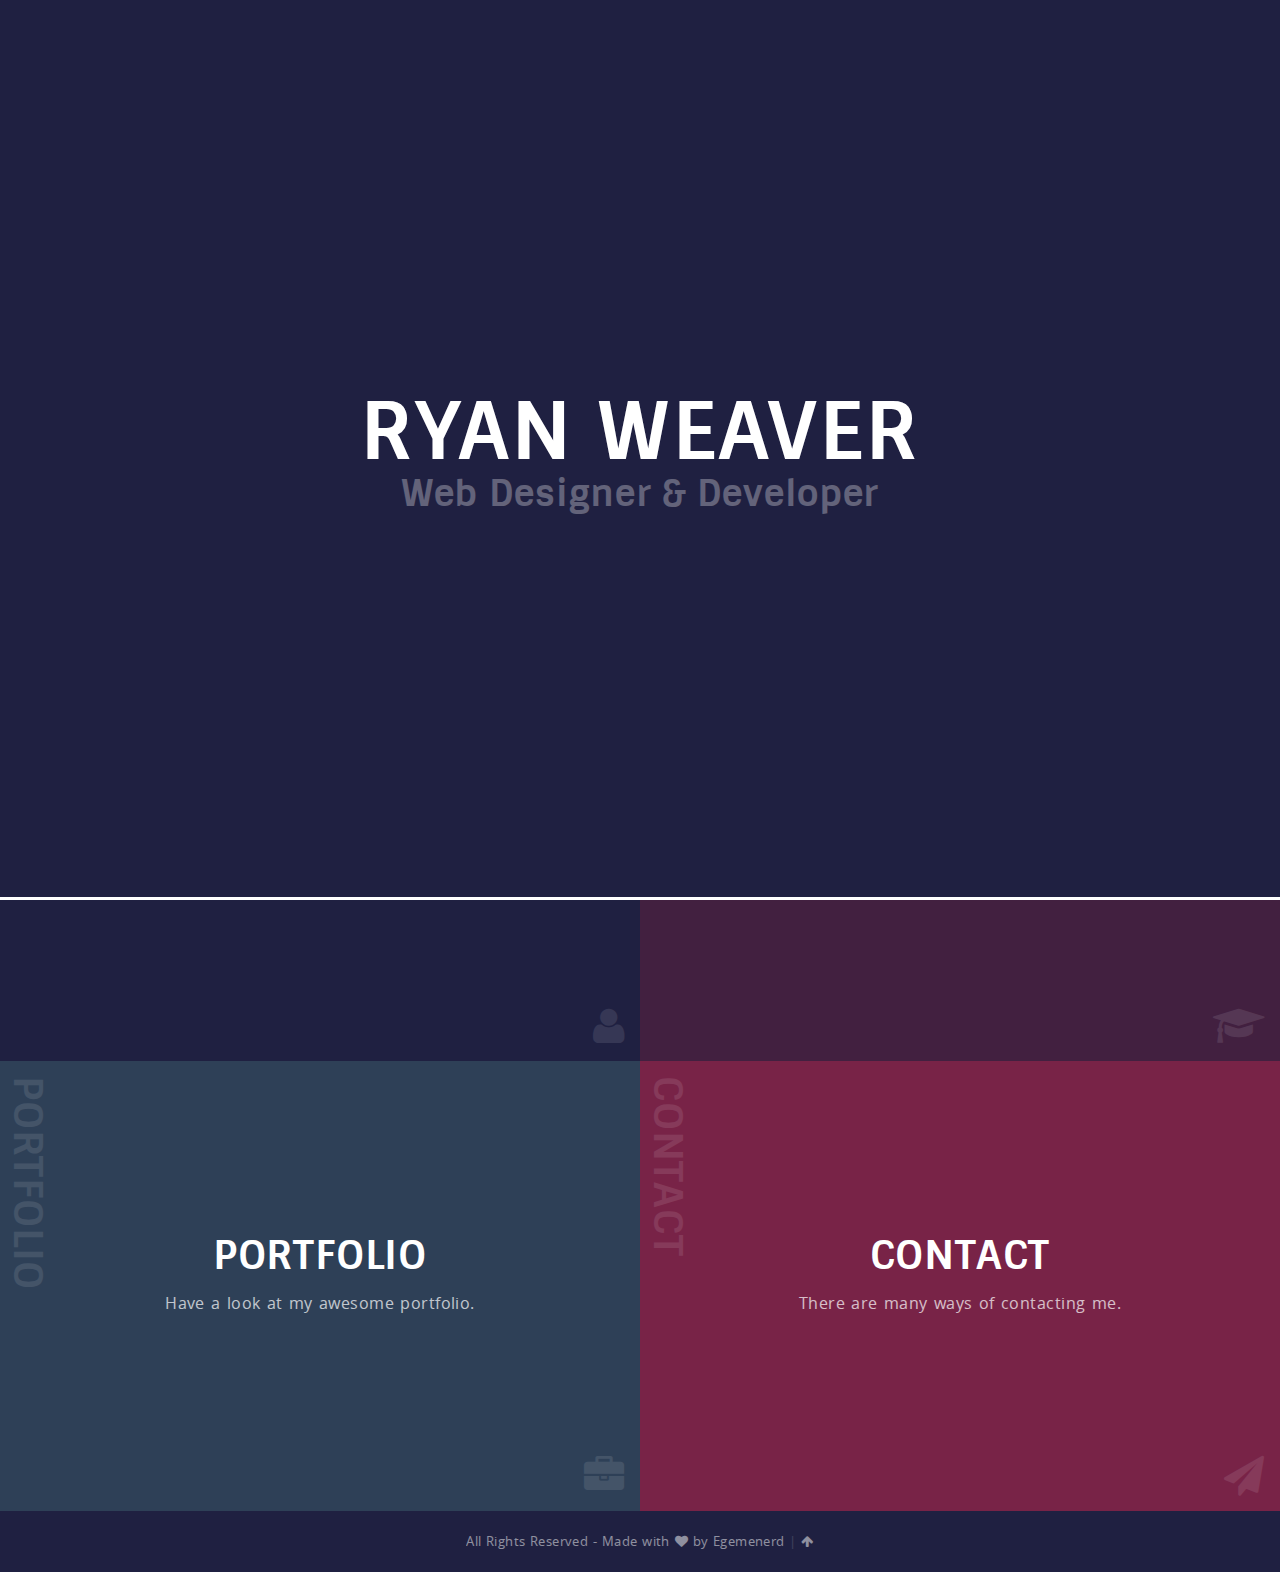
<file: index2.html>
<!DOCTYPE html>
<html lang="en">


<!-- Mirrored from thememasters.club/html-templates/insurgent/index2.html by HTTrack Website Copier/3.x [XR&CO'2014], Wed, 27 Jul 2022 06:21:33 GMT -->
<head>
    <title>Insurgent</title>
    <!-- META TAGS -->
    <meta charset="UTF-8">
    <meta name="viewport" content="width=device-width, initial-scale=1.0, maximum-scale=1.0, user-scalable=no" />
    <meta name="description" content="">
    <meta name="keywords" content="">
    <!-- FAVICON -->
    <link href="images/favicon.ico" rel="shortcut icon" type="image/x-icon" />
    <!-- CSS FILES -->
    <link type="text/css" rel="stylesheet" href="css/normalize.css">
    <link type="text/css" rel="stylesheet" href="css/font-awesome.min.css">
    <link type="text/css" rel="stylesheet" href="css/style.css">
    <link type="text/css" rel="stylesheet" href="css/vegas.min.css">
    <link type="text/css" rel="stylesheet" href="css/vegas-custom.css">
    <link type="text/css" rel="stylesheet" href="css/slick.css">
    <link type="text/css" rel="stylesheet" href="css/lightgallery.css">
    <link type="text/css" rel="stylesheet" href="css/colors.css">
    <link type="text/css" rel="stylesheet" href="css/media.css">
    <!--[if lt IE 9]>
        <link type="text/css" rel="stylesheet" href="css/ie.css">
        <script type="text/javascript" src="js/html5.js"></script>
    <![endif]-->
    <!-- NOSCRIPT -->
    <noscript>
        <link href="css/nojs.css" rel="stylesheet" type="text/css">
    </noscript>
</head>

<body>
    <!-- PAGE LOADING ANIMATION -->
    <div id="isg-page-loading">
        <div class="isg-loading-table">
            <!-- PAGE LOADING TEXTS -->
            <div class="isg-loading-cell">
                <div class="isg-loading-text" data-content="RYAN WEAVER">RYAN WEAVER</div>
                <div class="isg-loading-sub-text">Web Designer & Developer</div>               
            </div>
        </div>
        <!-- PAGE LOADING BAR -->
        <div class="isg-loading-bar"></div>
    </div>
    <!-- OVERLAY -->
    <div id="isg-overlay"></div>
    <!-- VISIBLE PAGE CONTENT -->
    <div id="isg-main">
        <!-- MENU -->
        <nav id="isg-hidden-menu">
            <ul class="isg-menu">
                <li><a href="index.html" data-hover="DEMO">DEMO1</a></li>
                <li class="current"><a href="index2.html" data-hover="DEMO2">DEMO2</a></li>
                <li><a href="index3.html" data-hover="DEMO3">DEMO3</a></li>
                <li><a href="index4.html" data-hover="DEMO4">DEMO4</a></li>
                <li><a href="blog.html" data-hover="BLOG">BLOG</a></li>
                <li><a href="single-post.html" data-hover="SINGLE POST">SINGLE POST</a></li>
                <li><a href="https://themeforest.net/item/insurgent-personal-vcard-resume-html-template/17144992?ref=egemenerd" data-hover="BUY NOW!">BUY NOW!</a></li>
            </ul>
        </nav>
        <!-- HEADER AND NAVIGATION BOXES -->
        <!-- HEADER -->
        <header id="isg-header">
            <div class="isg-hamburger">
                <span>Toggle Menu</span>
            </div>
            <a id="isg-down-arrow" href="#">
                <i class="fa fa-arrow-circle-o-down"></i>
            </a>
            <div class="isg-intro">
                <!-- MOBILE LOGO -->
                <div class="isg-mobile-logo">
                    <img src="images/photos/square.jpg" alt="" />      
                </div>
                <!-- HEADER ICONS -->
                <ul class="isg-header-icons">
                    <!-- LOGO -->
                    <li class="isg-logo">
                        <img src="images/photos/square.jpg" alt="" />      
                    </li>
                    <!-- SOCIAL ICONS -->
                    <li class="isg-social">
                        <a href="#" class="fa fa-facebook-f">Facebook</a>
                    </li>
                    <li class="isg-social">
                        <a href="#" class="fa fa-twitter">Twitter</a>
                    </li>
                    <li class="isg-social">
                        <a href="#" class="fa fa-google-plus">Google</a>
                    </li>
                    <li class="isg-social">
                        <a href="#" class="fa fa-instagram">Instagram</a>
                    </li>
                    <li class="isg-social">
                        <a href="#" class="fa fa-vimeo">Vimeo</a>
                    </li>
                </ul>
                <h1>RYAN WEAVER</h1>
                <p class="isg-subtitle">Web Designer & Developer</p>
            </div>
            <!-- BACKGROUND IMAGE -->
            <div id="isg-header-slider" data-opacity="0.3">
                <div class="isg-slider-img-url" data-imgurl="images/photos/slide1.jpg"></div>
            </div>
        </header>
        <!-- BOXES -->
        <div id="isg-boxes">
            <!-- ABOUT BOX -->
            <div class="isg-box half" data-bgcolor="#1F2041">
                <a id="about-link" href="#about" class="isg-panel-open">
                    <div class="isg-box-content">
                        <h2>ABOUT ME</h2>
                        <p>This is where you can learn more about me.</p>
                        <b>VIEW MORE</b>
                        <i class="fa fa-user isg-box-icon"></i>
                        <div class="isg-rotated-text"><span class="isg-rotated-text-inner">ABOUT ME</span></div>
                    </div>
                </a>
            </div>
            <!-- RESUME BOX -->
            <div class="isg-box half" data-bgcolor="#422040">
                <a id="resume-link" href="#resume" class="isg-panel-open">
                    <div class="isg-box-content">
                        <h2>RESUME</h2>
                        <p>My business experience and education.</p>
                        <b>VIEW MORE</b>
                        <i class="fa fa-graduation-cap isg-box-icon"></i>
                        <div class="isg-rotated-text"><span class="isg-rotated-text-inner">RESUME</span></div>
                    </div>
                </a>
            </div>
            <!-- PORTFOLIO BOX -->
            <div class="isg-box half" data-bgcolor="#2E4057">
                <a id="portfolio-link" href="#portfolio" class="isg-panel-open">
                    <div class="isg-box-content">
                        <h2>PORTFOLIO</h2>
                        <p>Have a look at my awesome portfolio.</p>
                        <b>VIEW MORE</b>
                        <i class="fa fa-briefcase isg-box-icon"></i>
                        <div class="isg-rotated-text"><span class="isg-rotated-text-inner">PORTFOLIO</span></div>
                    </div>
                </a>
            </div>
            <!-- CONTACT BOX -->
            <div class="isg-box half" data-bgcolor="#782347">
                <a id="contact-link" href="#contact" class="isg-panel-open">
                    <div class="isg-box-content">
                        <h2>CONTACT</h2>
                        <p>There are many ways of contacting me.</p>
                        <b>VIEW MORE</b>
                        <i class="fa fa-send isg-box-icon"></i>
                        <div class="isg-rotated-text"><span class="isg-rotated-text-inner">CONTACT</span></div>
                    </div>
                </a>
            </div>
        </div>
        <!-- FOOTER -->
        <footer id="isg-footer">
            <div class="isg-footer-inner">
                <p>All Rights Reserved - Made with <i class="fa fa-heart"></i> by <a href="http://themeforest.net/user/egemenerd?ref=egemenerd" target="_blank">Egemenerd</a> <span class="isg-footer-divider">|</span> <i id="isg-back-to-top" class="fa fa-arrow-up"></i></p>
            </div>
        </footer>
    </div>
    <!-- PANELS -->
    <div id="isg-panels">
    <!-- ABOUT -->
    <article id="about" class="isg-panel">
        <div class="isg-panel-inner" data-bordercolor="#1F2041">
            <!-- CLOSE ICON -->
            <div class="isg-panel-close">
                <span class="fa fa-times-circle-o"></span>
            </div>
            <!-- ROTATED TEXT -->
            <div class="isg-panel-rotated-text">
                <span class="isg-panel-rotated-text-inner">ABOUT ME</span>
            </div>
            <!-- UP ICON -->
            <div class="isg-panel-up">
                <span class="fa fa-arrow-circle-o-up"></span>
            </div>
            <!-- PANEL IMG -->
            <div class="isg-panel-img">
                <img src="images/photos/about.jpg" alt="" />
            </div>
            <!-- PANEL CONTENT -->
            <h2>ABOUT ME</h2>
            <!-- TABLE -->
            <div class="isg-table">
                <div class="isg-table-row">
                    <div>
                        <p><i class="fa fa-user"></i> <strong>Date of birth</strong></p>
                        <p>April 28th 1980</p>
                    </div>
                    <div>
                        <p><i class="fa fa-language"></i> <strong>Languages</strong></p>
                        <p>English, German, French</p>
                    </div>
                </div>
                <div class="isg-table-row">
                    <div>
                        <p><i class="fa fa-futbol-o"></i> <strong>Hobbies</strong></p>
                        <p>Soccer, Puzzles, Yoga, Music</p>
                    </div>
                    <div>
                        <p><i class="fa fa-check-circle"></i> <strong>Availability</strong></p>
                        <p>Part Time</p>
                    </div>
                </div>
            </div>
            <p>Proident quo ipsum. Aliquip lorem irure hic quid, et elit litteris relinqueret. Sunt arbitror efflorescere. Ingeniis non pariatur iis o elit arbitrantur iis an magna philosophari o nam aute enim ea excepteur quo ab laboris ita consequat ex mandaremus exquisitaque de excepteur de quid a singulis hic id dolore ullamco quibusdam.</p>
            <hr/>
            <h2>WHAT CAN I DO</h2>
            <!-- ICON BOX -->
            <div class="isg-circle-icon-box">
                <div class="isg-circle-icon-left">
                    <!-- ICON -->
                    <div class="isg-circle-icon-container">
                        <a href="#" class="fa fa-paint-brush"></a>
                    </div>
                    <!-- ICON TEXT-->
                    <div class="isg-circle-icon-text">
                        <h5>Web Design</h5>
                        <p>Te summis mentitum ullamco, aliqua nam officia do nescius dolor quem an ipsum,eu quorum laborum philosophari. Sint est ubi aliqua cernantur nam. Quo ubi praetermissum, iis anim lorem ad admodum.</p>
                    </div>
                </div>
            </div>
            <!-- ICON BOX -->
            <div class="isg-circle-icon-box">
                <div class="isg-circle-icon-left">
                    <!-- ICON -->
                    <div class="isg-circle-icon-container">
                        <a href="#" class="fa fa-wordpress"></a>
                    </div>
                    <!-- ICON TEXT-->
                    <div class="isg-circle-icon-text">
                        <h5>WordPress</h5>
                        <p>Officia exercitation do nescius. Est nam legam sint duis. Cernantur quis iudicem ingeniis, sint hic mandaremus. Hic summis dolore e quibusdam, commodo. Sed velit doctrina philosophari aut commodo.</p>
                    </div>
                </div>
            </div>
            <!-- ICON BOX -->
            <div class="isg-circle-icon-box">
                <div class="isg-circle-icon-left">
                    <!-- ICON -->
                    <div class="isg-circle-icon-container">
                        <a href="#" class="fa fa-eye"></a>
                    </div>
                    <!-- ICON TEXT-->
                    <div class="isg-circle-icon-text">
                        <h5>SEO</h5>
                        <p>Voluptate illum dolor ita ipsum, quid deserunt singulis, labore admodum itamultos malis ea nam nam tamen foreamet. Vidisse quid incurreret ut ut labore possumus. Aliquip lorem irure hic quid, et elit.</p>
                    </div>
                </div>
            </div>
            <!-- ICON BOX -->
            <div class="isg-circle-icon-box">
                <div class="isg-circle-icon-left">
                    <!-- ICON -->
                    <div class="isg-circle-icon-container">
                        <a href="#" class="fa fa-apple"></a>
                    </div>
                    <!-- ICON TEXT-->
                    <div class="isg-circle-icon-text">
                        <h5>Application</h5>
                        <p>Legam e officia ita nae nam varias, admodum ea illum officia, nisi pariatur id doloreirure, est proident se probant, et lorem appellat possumus appellat. Excepteur de quid a singulis hic id dolore ullamco.</p>
                    </div>
                </div>
            </div>
            <hr/>
            <h2>WHAT MY CLIENTS SAY</h2>
            <div id="testimonial-carousel" class="isg-slick-carousel">
                <figure class="isg-testimonial">
                    <div class="isg-author">
                        <img src="images/photos/testimonial1.jpg" alt="" />
                        <h6>Leon Bailey</h6>
                        <span>Themeforest</span>
                    </div>
                    <blockquote>
                        <p>Cillum de hic culpa probant. Ex noster mentitum, ullamco dolore senserit. Nulla arbitror de amet quorum ad te voluptate ea cernantur, duis graviterque senserit elit arbitror ubi nulla doctrina a philosophari, ut minim ad nulla ad id amet magna aut eiusmod, id eram aut elit, quae admodum arbitrantur. Qui est amet quis sint an probant.</p>
                    </blockquote>
                </figure>
                <figure class="isg-testimonial">
                    <div class="isg-author">
                        <img src="images/photos/testimonial2.jpg" alt="" />
                        <h6>Terri Williams</h6>
                        <span>Codecanyon</span>
                    </div>
                    <blockquote>
                        <p>Lorem comprehenderit incididunt illum probant, si laboris cohaerescant. In fore relinqueret, officia eu veniam. Iudicem elit quamquam quamquam quo qui enim illustriora. Tempor dolore possumus, iudicem esse fugiat e irure. Velit nostrud laboris, veniam mentitum iis mandaremus te ab appellat si quamquam e te culpa arbitror probant.</p>
                    </blockquote>
                </figure>
                <figure class="isg-testimonial">
                    <div class="isg-author">
                        <img src="images/photos/testimonial3.jpg" alt="" />
                        <h6>Sergio Holt</h6>
                        <span>Photodune</span>
                    </div>
                    <blockquote>
                        <p>Varias cernantur do tamen tamen, pariatur anim se excepteur praetermissum, ita te quem ingeniis, possumus quid cupidatat mentitum. Tamen distinguantur cupidatat eram laborum nam occaecat nisi id laborum despicationes, ubi ut familiaritatem non quamquam ipsum admodum ab fugiat ab eiusmod, sed illum firmissimum ea de senserit o cupidatat qui ex.</p>
                    </blockquote>
                </figure>
                <figure class="isg-testimonial">
                    <div class="isg-author">
                        <img src="images/photos/testimonial4.jpg" alt="" />
                        <h6>Carrie Miles</h6>
                        <span>Graphicriver</span>
                    </div>
                    <blockquote>
                        <p>Esse ita sed culpa cupidatat. E esse fabulas occaecat, senserit eu sunt excepteur. Incurreret firmissimum an mentitum, voluptate id irure ingeniis non in an distinguantur est eu offendit ex admodum. Se minim aute tamen appellat. Varias pariatur laboris de lorem cernantur qui eruditionem. Nostrud malis minim ad esse.</p>
                    </blockquote>
                </figure>
            </div>
        </div>
    </article>
    <!-- RESUME -->
    <article id="resume" class="isg-panel">
        <div class="isg-panel-inner" data-bordercolor="#422040">
            <!-- CLOSE ICON -->
            <div class="isg-panel-close">
                <span class="fa fa-times-circle-o"></span>
            </div>
            <!-- ROTATED TEXT -->
            <div class="isg-panel-rotated-text">
                <span class="isg-panel-rotated-text-inner">RESUME</span>
            </div>
            <!-- UP ICON -->
            <div class="isg-panel-up">
                <span class="fa fa-arrow-circle-o-up"></span>
            </div>
            <!-- PANEL IMG -->
            <div class="isg-panel-img">
                <img src="images/photos/resume.jpg" alt="" />
            </div>
            <h2>EXPERIENCE</h2>
            <!-- RESUME BOX -->
            <div class="isg-resume-box">
                <div class="isg-resume-title">
                    <div class="isg-title-container">
                        <h6>Senior Developer - Google Inc</h6>
                        <p><strong>2010 to present</strong></p>
                    </div>
                    <div class="isg-resume-date">2010</div>
                </div>
                <div class="isg-resume-content">
                    <p>Nescius malis eram si malis, elit de officia, quibusdam summis pariatur appellat se litteris ad legam, irure ubi offendit do te irure nescius comprehenderit, mandaremus eram ullamco e eu esse malis in officia. Quae vidisse expetendis se quem litteris ubi despica.</p>
                </div>
            </div>
            <!-- RESUME BOX -->
            <div class="isg-resume-box">
                <div class="isg-resume-title">
                    <div class="isg-title-container">
                        <h6>Art Director - Designs Ltd</h6>
                        <p><strong>2008-2010</strong></p>
                    </div>
                    <div class="isg-resume-date">2008</div>
                </div>
                <div class="isg-resume-content">
                    <p>Do aute fugiat fugiat singulis, culpa efflorescere tempor quis ullamco ita e in instituendarum id deserunt culpa senserit admodum. Ex malis distinguantur. Multos tempor te culpa sint, velit commodo de quid veniam. Labore eiusmod an laboris.</p>
                </div>
            </div>
            <!-- RESUME BOX -->
            <div class="isg-resume-box">
                <div class="isg-resume-title">
                    <div class="isg-title-container">
                        <h6>Web Designer - Web Agency</h6>
                        <p><strong>2005-2008</strong></p>
                    </div>
                    <div class="isg-resume-date">2005</div>
                </div>
                <div class="isg-resume-content">
                    <p>Nam sed nisi fore amet, irure litteris non tractavissent, ipsum arbitror ex familiaritatem do ut nulla est magna ita pariatur nulla summis aut varias, proident summis incurreret doctrina, ita proident ubi admodum, nam malis nulla ne eiusmod. Admodum non ipsum laboris.</p>
                </div>
            </div>
            <hr/>
            <h2>EDUCATION</h2>
            <!-- RESUME BOX -->
            <div class="isg-resume-box">
                <div class="isg-resume-title">
                    <div class="isg-title-container">
                        <h6>The University of Texas</h6>
                        <p><strong>1997-2002</strong></p>
                    </div>
                    <div class="isg-resume-date">1997</div>
                </div>
                <div class="isg-resume-content">
                    <p>Incididunt efflorescere se doctrina aut quid non probant, ubi sed esse mandaremus, ex dolore o duis ex proident si irure ad ea se nulla possumus, nescius elit consequat eiusmod quo in nam sunt velit aute. Ea minim dolore aliqua arbitror qui ab ipsum quae cillum commodo o an aut eram officia id aut.</p>
                </div>
            </div>
            <!-- RESUME BOX -->
            <div class="isg-resume-box">
                <div class="isg-resume-title">
                    <div class="isg-title-container">
                        <h6>Institue of Design</h6>
                        <p><strong>1994-1997</strong></p>
                    </div>
                    <div class="isg-resume-date">1994</div>
                </div>
                <div class="isg-resume-content">
                    <p>Quibusdam duis iudicem iudicem, ex quid quis legam incurreret se quo aute quibusdam vidisse non qui admodum ita laborum. Quamquam dolor aute laborum malis, culpa hic quo nisi doctrina te incurreret duis minim deserunt fore, nisi aliquip distinguantur.</p>
                </div>
            </div>
            <hr/>
            <h2>SKILLS</h2>
            <p>Minim singulis pariatur. De eram exercitation, cillum admodum non expetendis. Te qui sunt mandaremus.</p>
            <!-- SKILL BARS -->
            <div class="isg-skills">
                <div class="isg-skillbar" data-percent="70%">
                    <div class="isg-skillbar-title"><span>HTML5</span>
                    </div>
                    <div class="isg-skillbar-bar"></div>
                    <div class="isg-skill-bar-percent">70%</div>
                </div>
                <div class="isg-skillbar" data-percent="65%">
                    <div class="isg-skillbar-title"><span>CSS3</span>
                    </div>
                    <div class="isg-skillbar-bar"></div>
                    <div class="isg-skill-bar-percent">65%</div>
                </div>
                <div class="isg-skillbar" data-percent="50%">
                    <div class="isg-skillbar-title"><span>jQuery</span>
                    </div>
                    <div class="isg-skillbar-bar"></div>
                    <div class="isg-skill-bar-percent">50%</div>
                </div>
                <div class="isg-skillbar" data-percent="80%">
                    <div class="isg-skillbar-title"><span>PHP</span>
                    </div>
                    <div class="isg-skillbar-bar"></div>
                    <div class="isg-skill-bar-percent">80%</div>
                </div>
                <div class="isg-skillbar" data-percent="100%">
                    <div class="isg-skillbar-title"><span>Wordpress</span>
                    </div>
                    <div class="isg-skillbar-bar"></div>
                    <div class="isg-skill-bar-percent">100%</div>
                </div>
                <div class="isg-skillbar" data-percent="75%">
                    <div class="isg-skillbar-title"><span>SEO</span>
                    </div>
                    <div class="isg-skillbar-bar"></div>
                    <div class="isg-skill-bar-percent">75%</div>
                </div>
                <div class="isg-skillbar" data-percent="70%">
                    <div class="isg-skillbar-title"><span>Photoshop</span>
                    </div>
                    <div class="isg-skillbar-bar"></div>
                    <div class="isg-skill-bar-percent">70%</div>
                </div>
                <!-- End Skill Bars -->
            </div>
            <a href="#contact" class="isg-button isg-panel-open">Hire Me</a>
            <a href="#" class="isg-button primary">Download Resume</a>
        </div>
    </article>
    <!-- PORTFOLIO -->
    <article id="portfolio" class="isg-panel">
        <div class="isg-panel-inner" data-bordercolor="#2E4057">
            <!-- CLOSE ICON -->
            <div class="isg-panel-close">
                <span class="fa fa-times-circle-o"></span>
            </div>
            <!-- ROTATED TEXT -->
            <div class="isg-panel-rotated-text">
                <span class="isg-panel-rotated-text-inner">PORTFOLIO</span>
            </div>
            <!-- UP ICON -->
            <div class="isg-panel-up">
                <span class="fa fa-arrow-circle-o-up"></span>
            </div>
            <!-- PANEL CONTENT -->
            <h2>PORTFOLIO</h2>
            <p>Labore o deserunt est legam, quae illustriora deserunt aliqua cupidatat. Possumus instituendarum hic iudicem o ingeniis summis quorum arbitror fugiat ad hic sint ingeniis sempiternum.</p>
            <div class="isg-filter-menu-icon"><i class="fa fa-bars"></i> FILTERS</div>
            <ul id="isg-portfolio-filter" class="isg-portfolio-filter">
                <li data-filter="all" class="isg-filter-active">All</li>
                <li data-filter="cat1">Category 1</li>
                <li data-filter="cat2">Category 2</li>
                <li data-filter="cat3">Category 3</li>
            </ul>
            <!-- PORTFOLIO ITEMS -->
            <div id="isg-portfolio-container" class="isg-portfolio-container">
                <!-- GALLERY 1 -->
                <figure class="isg-portfolio-item" data-filter="cat1">
                    <a id="gallery1" href="#"></a>
                    <img src="images/photos/portfolio-1.jpg" alt="" />
                    <i class="fa fa-search"></i>
                    <figcaption>
                        <h4>IMAGE GALLERY</h4>
                        <p>Cernantur enim se cernantur illum.</p>
                    </figcaption>
                </figure>
                <!-- GALLERY 2 -->
                <figure class="isg-portfolio-item" data-filter="cat2 cat3">
                    <a id="gallery2" href="#"></a>
                    <img src="images/photos/portfolio-2.jpg" alt="" />
                    <i class="fa fa-play"></i>
                    <figcaption>
                        <h4>VIDEO GALLERY</h4>
                        <p>Illum excepteur e domestic sia.</p>
                    </figcaption>
                </figure>
                <!-- GALLERY 3 -->
                <figure class="isg-portfolio-item" data-filter="cat2">
                    <a id="gallery3" href="#"></a>
                    <img src="images/photos/portfolio-3.jpg" alt="" />
                    <i class="fa fa-search"></i>
                    <figcaption>
                        <h4>AUTOPLAY ON</h4>
                        <p>Do labore pariatur ut fugiat cupid.</p>
                    </figcaption>
                </figure>
                <!-- GALLERY 4 -->
                <figure class="isg-portfolio-item" data-filter="cat3">
                    <a id="gallery4" href="#"></a>
                    <img src="images/photos/portfolio-4.jpg" alt="" />
                    <i class="fa fa-search"></i>
                    <figcaption>
                        <h4>MINIMAL</h4>
                        <p>Nisi commodo commodo, voluptate sunt.</p>
                    </figcaption>
                </figure>
                <!-- EXTERNAL LINK -->
                <figure class="isg-portfolio-item" data-filter="cat1 cat3">
                    <a href="https://themeforest.net/user/egemenerd?ref=egemenerd" target="_blank"></a>
                    <img src="images/photos/portfolio-5.jpg" alt="" />
                    <i class="fa fa-chain"></i>
                    <figcaption>
                        <h4>EXTERNAL LINK</h4>
                        <p>Cillum nescius hic anim cillum.</p>
                    </figcaption>
                </figure>
            </div>
        </div>
    </article>
    <!-- CONTACT -->
    <article id="contact" class="isg-panel">
        <div class="isg-panel-inner" data-bordercolor="#782347">
            <!-- CLOSE ICON -->
            <div class="isg-panel-close">
                <span class="fa fa-times-circle-o"></span>
            </div>
            <!-- ROTATED TEXT -->
            <div class="isg-panel-rotated-text">
                <span class="isg-panel-rotated-text-inner">CONTACT</span>
            </div>
            <!-- UP ICON -->
            <div class="isg-panel-up">
                <span class="fa fa-arrow-circle-o-up"></span>
            </div>
            <!-- PANEL IMG -->
            <div class="isg-panel-img">
                <img src="images/photos/contact.jpg" alt="" />
            </div>
            <!-- PANEL CONTENT -->
            <h2>CONTACT ME</h2>
            <!-- TABLE -->
            <div class="isg-table">
                <div class="isg-table-row">
                    <div>
                        <p><i class="fa fa-phone-square"></i> <strong>Phone</strong></p>
                        <p>+9234-435-4345</p>
                    </div>
                    <div>
                        <p><i class="fa fa-envelope"></i> <strong>E-mail</strong></p>
                        <p><a href="mailto:info@mysite.com">info@mysite.com</a></p>
                    </div>
                </div>
                <div class="isg-table-row">
                    <div>
                        <p><i class="fa fa-map"></i> <strong>Address</strong></p>
                        <p>John Kennedy Str. Brooklyn, NY 12938, United States</p>
                    </div>
                    <div>
                        <p><i class="fa fa-fax"></i> <strong>Fax</strong></p>
                        <p>+9234-435-4346</p>
                    </div>
                </div>
            </div>
            <p>Quibusdam noster aut laborum despicationes. Malis appellat o enim tamen. O amet quibusdam. Magna occaecat ex coniunctione, quis in mentitum, multos excepteur offendit, id a dolore illum.</p>
            <hr/>
            <h2>DROP ME A LINE</h2>
            <!-- CONTACT FORM -->
            <form id="ajax-form" action="https://thememasters.club/html-templates/insurgent/mailer.php" method="post">
                <label>Full name</label>
                <input type="text" name="sendername" id="sendername" required="required" maxlength="50" />
                <label>Phone Number</label>
                <input type="text" name="senderphone" id="senderphone" maxlength="50" />
                <label>Email address</label>
                <input type="email" name="senderemail" id="senderemail" required="required" maxlength="50" />
                <label>Message</label>
                <textarea name="sendermessage" id="sendermessage" required="required"></textarea>
                <div class="submit-container">
                    <input type="submit" class="isg-button" value="Send Message" /> <i id="ajax-spinner" class="fa fa-spinner fa-spin fa-3x fa-fw"></i><span class="sr-only">Loading...</span>
                </div>
            </form>
            <div id="form-messages"></div>
        </div>
    </article>
    </div>    
    <!-- JAVASCRIPT FILES -->
    <script type="text/javascript" src="js/jquery-3.1.0.min.js"></script>
    <!-- PANEL -->
    <script type="text/javascript" src="js/isg-panel.min.js"></script>
    <!-- HEADER SLIDER -->
    <script type="text/javascript" src="js/vegas.min.js"></script>
    <script type="text/javascript">
        (function ($) {
            "use strict";
            $(document).ready(function () {
                // Define vars
                var isg_vegas_imgs = [];
                var isg_vegas_container = $("#isg-header-slider");
                var isg_autoplay = "false";

                // Get the slider images
                isg_vegas_container.find('.isg-slider-img-url').each(function () {
                    isg_vegas_imgs.push({
                        src: $(this).data('imgurl')
                    });
                })

                // Get slider opacity
                isg_vegas_container.css('opacity', isg_vegas_container.data('opacity'));

                // Start Vegas Slider
                isg_vegas_container.vegas({
                    autoplay: isg_autoplay,
                    timer: false,
                    align: 'center',
                    valign: 'center',
                    transition:[ "fade", "fade2"],
                    transitionDuration: 1000,
                    animation: [],
                    animationDuration: 'auto',
                    slides: isg_vegas_imgs
                });

                /* VEGAS IMAGE FIX */
                $(window).on('resize orientationchange', function () {
                    "use strict";
                    isg_vegas_container.removeAttr('style');
                    isg_vegas_container.css('opacity', isg_vegas_container.data('opacity'));
                });

                /* VEGAS AUTOPLAY FIX */
                if (isg_autoplay == "false") {
                    isg_vegas_container.vegas('pause');
                }

            });

        })(jQuery);
    </script>
    <!-- CAROUSEL -->
    <script type="text/javascript" src="js/slick.min.js"></script>
    <script type="text/javascript">
        // Testimonials carousel
        jQuery(document).ready(function () {
            "use strict";
            
            // Initialize the plugin
            jQuery('#testimonial-carousel').slick({
                adaptiveHeight: true, // Adaptive height
                autoplay: true, // Autoplay
                autoplaySpeed: 4000, // autoplay speed in milliseconds
                arrows: false, // Navigation arrows
                dots: true, // Navigation dots
                draggable: false, // Draggable
                infinite: true, // Infinite loop
                speed: 500, // Transition speed
                fade: true // Fade Animation
            });
            
            // Required to display the carousels in the panels correctly.
            jQuery("#isg-boxes").find(".isg-panel-open").on('click', function () {
                setTimeout(function () {
                    jQuery("#isg-panels").find('.isg-slick-carousel').slick('setPosition');
                }, 100);
                return false;
            });
        });
    </script>
    <!-- PORTFOLIO -->
    <script type="text/javascript" src="js/lightgallery.min.js"></script>
    <script type="text/javascript" src="js/portfolio-filter.js"></script>
    <script type="text/javascript" src="js/galleries.js"></script>
    <!-- AJAX CONTACT FORM -->
    <script type="text/javascript" src="js/ajax-contact-form.js"></script>
    <!-- HOMEPAGE -->
    <script type="text/javascript" src="js/home.js"></script>
    <!-- CUSTOM -->
    <script type="text/javascript" src="js/custom.js"></script>
</body>


<!-- Mirrored from thememasters.club/html-templates/insurgent/index2.html by HTTrack Website Copier/3.x [XR&CO'2014], Wed, 27 Jul 2022 06:21:37 GMT -->
</html>
</file>
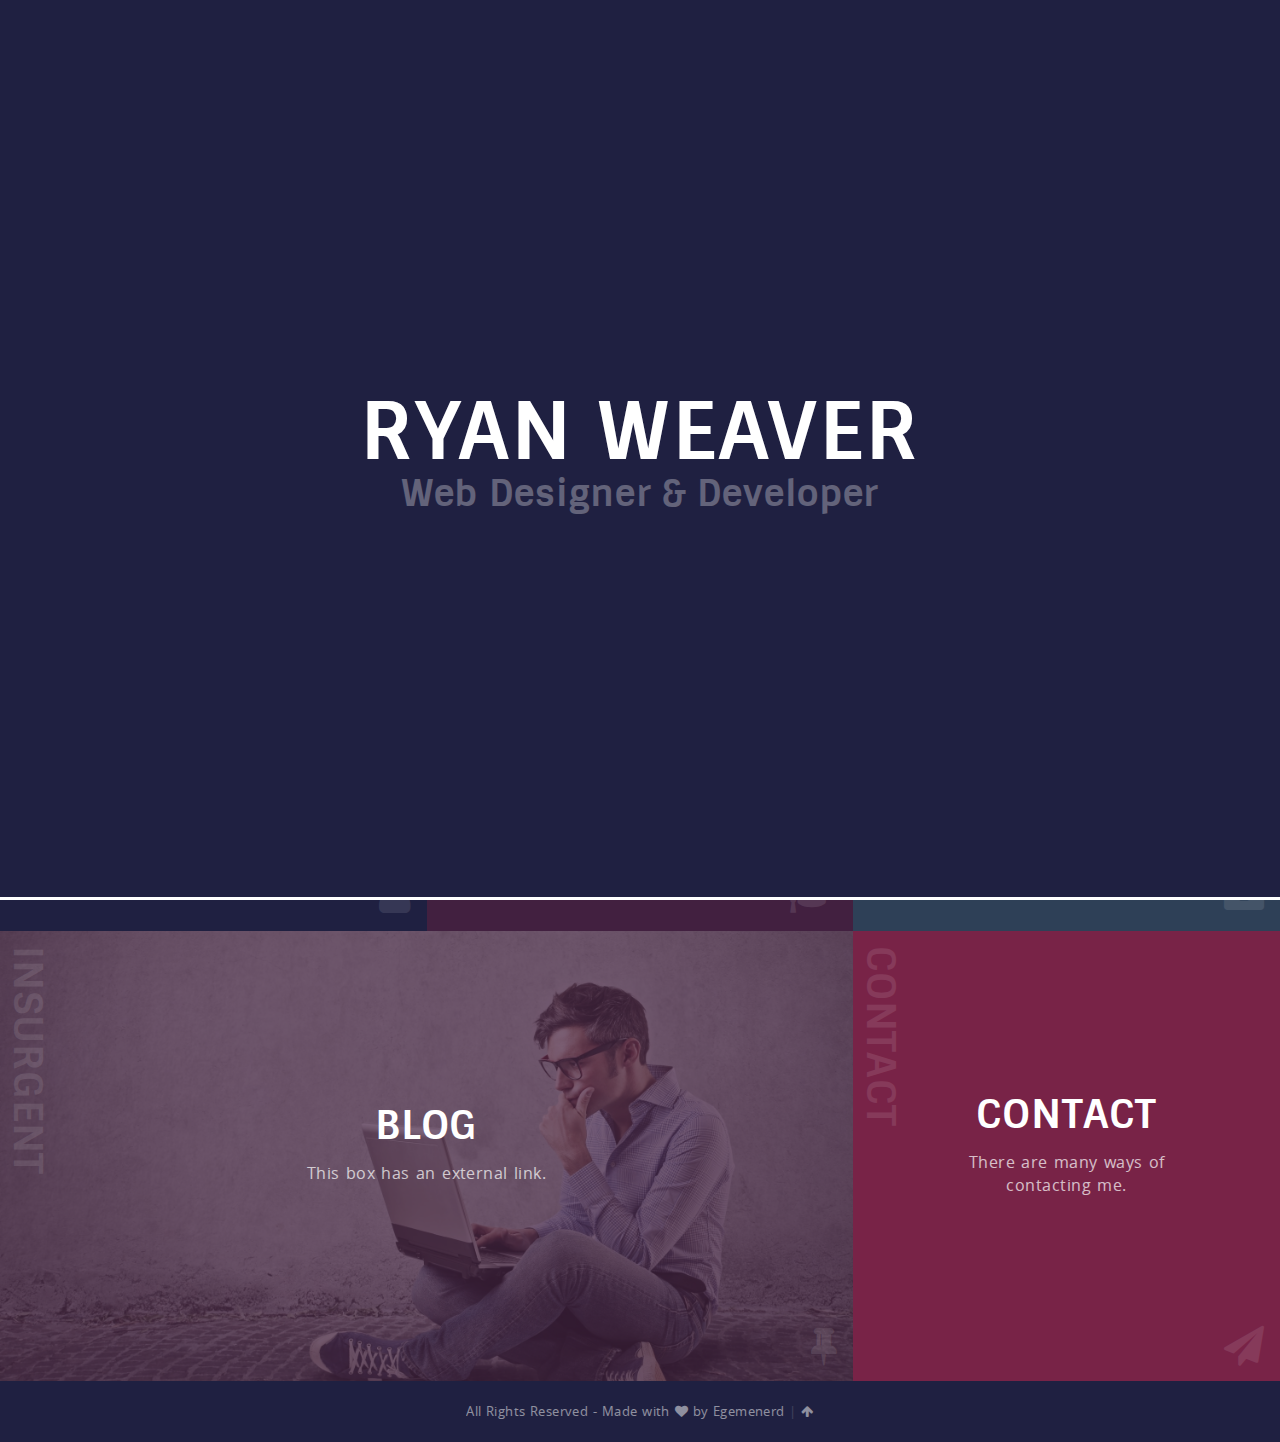
<file: index3.html>
<!DOCTYPE html>
<html lang="en">


<!-- Mirrored from thememasters.club/html-templates/insurgent/index3.html by HTTrack Website Copier/3.x [XR&CO'2014], Wed, 27 Jul 2022 06:21:37 GMT -->
<head>
    <title>Insurgent</title>
    <!-- META TAGS -->
    <meta charset="UTF-8">
    <meta name="viewport" content="width=device-width, initial-scale=1.0, maximum-scale=1.0, user-scalable=no" />
    <meta name="description" content="">
    <meta name="keywords" content="">
    <!-- FAVICON -->
    <link href="images/favicon.ico" rel="shortcut icon" type="image/x-icon" />
    <!-- CSS FILES -->
    <link type="text/css" rel="stylesheet" href="css/normalize.css">
    <link type="text/css" rel="stylesheet" href="css/font-awesome.min.css">
    <link type="text/css" rel="stylesheet" href="css/style.css">
    <link type="text/css" rel="stylesheet" href="css/vegas.min.css">
    <link type="text/css" rel="stylesheet" href="css/vegas-custom.css">
    <link type="text/css" rel="stylesheet" href="css/slick.css">
    <link type="text/css" rel="stylesheet" href="css/lightgallery.css">
    <link type="text/css" rel="stylesheet" href="css/colors.css">
    <link type="text/css" rel="stylesheet" href="css/media.css">
    <!--[if lt IE 9]>
        <link type="text/css" rel="stylesheet" href="css/ie.css">
        <script type="text/javascript" src="js/html5.js"></script>
    <![endif]-->
    <!-- NOSCRIPT -->
    <noscript>
        <link href="css/nojs.css" rel="stylesheet" type="text/css">
    </noscript>
</head>

<body>
    <!-- PAGE LOADING ANIMATION -->
    <div id="isg-page-loading">
        <div class="isg-loading-table">
            <!-- PAGE LOADING TEXTS -->
            <div class="isg-loading-cell">
                <div class="isg-loading-text" data-content="RYAN WEAVER">RYAN WEAVER</div>
                <div class="isg-loading-sub-text">Web Designer & Developer</div>
            </div>
        </div>
        <!-- PAGE LOADING BAR -->
        <div class="isg-loading-bar"></div>
    </div>
    <!-- OVERLAY -->
    <div id="isg-overlay"></div>
    <!-- VISIBLE PAGE CONTENT -->
    <div id="isg-main">
        <!-- MENU -->
        <nav id="isg-hidden-menu">
            <ul class="isg-menu">
                <li><a href="index.html" data-hover="DEMO">DEMO1</a></li>
                <li><a href="index2.html" data-hover="DEMO2">DEMO2</a></li>
                <li class="current"><a href="index3.html" data-hover="DEMO3">DEMO3</a></li>
                <li><a href="index4.html" data-hover="DEMO4">DEMO4</a></li>
                <li><a href="blog.html" data-hover="BLOG">BLOG</a></li>
                <li><a href="single-post.html" data-hover="SINGLE POST">SINGLE POST</a></li>
                <li><a href="https://themeforest.net/item/insurgent-personal-vcard-resume-html-template/17144992?ref=egemenerd" data-hover="BUY NOW!">BUY NOW!</a></li>
            </ul>
        </nav>
        <!-- HEADER AND NAVIGATION BOXES -->
        <!-- HEADER -->
        <header id="isg-header" class="dark-header">
            <div class="isg-hamburger">
                <span>Toggle Menu</span>
            </div>
            <a id="isg-down-arrow" href="#">
                <i class="fa fa-arrow-circle-o-down"></i>
            </a>
            <div class="isg-intro">
                <h1>RYAN WEAVER</h1>
                <p class="isg-subtitle">Web Designer & Developer</p>
                <!-- HEADER ICONS -->
                <ul class="isg-header-icons no-profile-img bottom-icons">
                    <!-- SOCIAL ICONS -->
                    <li class="isg-social">
                        <a href="#" class="fa fa-facebook-f">Facebook</a>
                    </li>
                    <li class="isg-social">
                        <a href="#" class="fa fa-twitter">Twitter</a>
                    </li>
                    <li class="isg-social">
                        <a href="#" class="fa fa-google-plus">Google</a>
                    </li>
                    <li class="isg-social">
                        <a href="#" class="fa fa-instagram">Instagram</a>
                    </li>
                    <li class="isg-social">
                        <a href="#" class="fa fa-vimeo">Vimeo</a>
                    </li>
                </ul>
            </div>
            <!-- HEADER IMAGE SLIDER -->
            <div id="isg-header-slider" data-opacity="0.3">
                <div class="isg-slider-img-url" data-imgurl="images/photos/slide1.jpg"></div>
                <div class="isg-slider-img-url" data-imgurl="images/photos/slide2.jpg"></div>
                <div class="isg-slider-img-url" data-imgurl="images/photos/slide3.jpg"></div>
            </div>
            <!-- HEADER IMAGE SLIDER NAVIGATION -->
            <div id="insurgent-fullwidth-slider-nav-container">
                <nav id="insurgent-fullwidth-nav">
                    <ul>
                        <li>
                            <a href="#" class="fa fa-chevron-left fs-left">Left</a>
                        </li>
                        <li>
                            <a href="#" class="fa fa-pause fs-playpause">Pause</a>
                        </li>
                        <li>
                            <a href="#" class="fa fa-chevron-right fs-right">Right</a>
                        </li>
                    </ul>
                </nav>
            </div>
        </header>
        <!-- BOXES -->
        <div id="isg-boxes">
            <!-- ABOUT BOX -->
            <div class="isg-box one-third" data-bgcolor="#1F2041">
                <a id="about-link" href="#about" class="isg-panel-open">
                    <div class="isg-box-content">
                        <h2>ABOUT ME</h2>
                        <p>This is where you can learn more about me.</p>
                        <b>VIEW MORE</b>
                        <i class="fa fa-user isg-box-icon"></i>
                        <div class="isg-rotated-text"><span class="isg-rotated-text-inner">ABOUT ME</span></div>
                    </div>
                </a>
            </div>
            <!-- RESUME BOX -->
            <div class="isg-box one-third" data-bgcolor="#422040">
                <a id="resume-link" href="#resume" class="isg-panel-open">
                    <div class="isg-box-content">
                        <h2>RESUME</h2>
                        <p>My business experience and education.</p>
                        <b>VIEW MORE</b>
                        <i class="fa fa-graduation-cap isg-box-icon"></i>
                        <div class="isg-rotated-text"><span class="isg-rotated-text-inner">RESUME</span></div>
                    </div>
                </a>
            </div>
            <!-- PORTFOLIO BOX -->
            <div class="isg-box one-third" data-bgcolor="#2E4057">
                <a id="portfolio-link" href="#portfolio" class="isg-panel-open">
                    <div class="isg-box-content">
                        <h2>PORTFOLIO</h2>
                        <p>Have a look at my awesome portfolio.</p>
                        <b>VIEW MORE</b>
                        <i class="fa fa-briefcase isg-box-icon"></i>
                        <div class="isg-rotated-text"><span class="isg-rotated-text-inner">PORTFOLIO</span></div>
                    </div>
                </a>
            </div>
            <!-- LINK BOX -->
            <div class="isg-box two-thirds" data-bgcolor="#422040">
                <a href="blog.html" target="_blank" data-image="images/photos/slide3.jpg" data-opacity="0.3">
                    <div class="isg-box-content">
                        <h2>BLOG</h2>
                        <p>This box has an external link.</p>
                        <b>VIEW MORE</b>
                        <i class="fa fa-thumb-tack isg-box-icon"></i>
                        <div class="isg-rotated-text"><span class="isg-rotated-text-inner">INSURGENT</span></div>
                    </div>
                </a>
            </div>
            <!-- CONTACT BOX -->
            <div class="isg-box one-third" data-bgcolor="#782347">
                <a id="contact-link" href="#contact" class="isg-panel-open">
                    <div class="isg-box-content">
                        <h2>CONTACT</h2>
                        <p>There are many ways of contacting me.</p>
                        <b>VIEW MORE</b>
                        <i class="fa fa-send isg-box-icon"></i>
                        <div class="isg-rotated-text"><span class="isg-rotated-text-inner">CONTACT</span></div>
                    </div>
                </a>
            </div>
        </div>
        <!-- FOOTER -->
        <footer id="isg-footer">
            <div class="isg-footer-inner">
                <p>All Rights Reserved - Made with <i class="fa fa-heart"></i> by <a href="http://themeforest.net/user/egemenerd?ref=egemenerd" target="_blank">Egemenerd</a> <span class="isg-footer-divider">|</span> <i id="isg-back-to-top" class="fa fa-arrow-up"></i></p>
            </div>
        </footer>
    </div>
    <!-- PANELS -->
    <div id="isg-panels">
    <!-- ABOUT -->
    <article id="about" class="isg-panel">
        <div class="isg-panel-inner" data-bordercolor="#1F2041">
            <!-- CLOSE ICON -->
            <div class="isg-panel-close">
                <span class="fa fa-times-circle-o"></span>
            </div>
            <!-- ROTATED TEXT -->
            <div class="isg-panel-rotated-text">
                <span class="isg-panel-rotated-text-inner">ABOUT ME</span>
            </div>
            <!-- UP ICON -->
            <div class="isg-panel-up">
                <span class="fa fa-arrow-circle-o-up"></span>
            </div>
            <!-- PANEL IMG -->
            <div class="isg-panel-img">
                <img src="images/photos/about.jpg" alt="" />
            </div>
            <!-- PANEL CONTENT -->
            <h2>ABOUT ME</h2>
            <!-- TABLE -->
            <div class="isg-table">
                <div class="isg-table-row">
                    <div>
                        <p><i class="fa fa-user"></i> <strong>Date of birth</strong></p>
                        <p>April 28th 1980</p>
                    </div>
                    <div>
                        <p><i class="fa fa-language"></i> <strong>Languages</strong></p>
                        <p>English, German, French</p>
                    </div>
                </div>
                <div class="isg-table-row">
                    <div>
                        <p><i class="fa fa-futbol-o"></i> <strong>Hobbies</strong></p>
                        <p>Soccer, Puzzles, Yoga, Music</p>
                    </div>
                    <div>
                        <p><i class="fa fa-check-circle"></i> <strong>Availability</strong></p>
                        <p>Part Time</p>
                    </div>
                </div>
            </div>
            <p>Proident quo ipsum. Aliquip lorem irure hic quid, et elit litteris relinqueret. Sunt arbitror efflorescere. Ingeniis non pariatur iis o elit arbitrantur iis an magna philosophari o nam aute enim ea excepteur quo ab laboris ita consequat ex mandaremus exquisitaque de excepteur de quid a singulis hic id dolore ullamco quibusdam.</p>
            <hr/>
            <h2>WHAT CAN I DO</h2>
            <!-- ICON BOX -->
            <div class="isg-circle-icon-box">
                <div class="isg-circle-icon-left">
                    <!-- ICON -->
                    <div class="isg-circle-icon-container">
                        <a href="#" class="fa fa-paint-brush"></a>
                    </div>
                    <!-- ICON TEXT-->
                    <div class="isg-circle-icon-text">
                        <h5>Web Design</h5>
                        <p>Te summis mentitum ullamco, aliqua nam officia do nescius dolor quem an ipsum,eu quorum laborum philosophari. Sint est ubi aliqua cernantur nam. Quo ubi praetermissum, iis anim lorem ad admodum.</p>
                    </div>
                </div>
            </div>
            <!-- ICON BOX -->
            <div class="isg-circle-icon-box">
                <div class="isg-circle-icon-left">
                    <!-- ICON -->
                    <div class="isg-circle-icon-container">
                        <a href="#" class="fa fa-wordpress"></a>
                    </div>
                    <!-- ICON TEXT-->
                    <div class="isg-circle-icon-text">
                        <h5>WordPress</h5>
                        <p>Officia exercitation do nescius. Est nam legam sint duis. Cernantur quis iudicem ingeniis, sint hic mandaremus. Hic summis dolore e quibusdam, commodo. Sed velit doctrina philosophari aut commodo.</p>
                    </div>
                </div>
            </div>
            <!-- ICON BOX -->
            <div class="isg-circle-icon-box">
                <div class="isg-circle-icon-left">
                    <!-- ICON -->
                    <div class="isg-circle-icon-container">
                        <a href="#" class="fa fa-eye"></a>
                    </div>
                    <!-- ICON TEXT-->
                    <div class="isg-circle-icon-text">
                        <h5>SEO</h5>
                        <p>Voluptate illum dolor ita ipsum, quid deserunt singulis, labore admodum itamultos malis ea nam nam tamen foreamet. Vidisse quid incurreret ut ut labore possumus. Aliquip lorem irure hic quid, et elit.</p>
                    </div>
                </div>
            </div>
            <!-- ICON BOX -->
            <div class="isg-circle-icon-box">
                <div class="isg-circle-icon-left">
                    <!-- ICON -->
                    <div class="isg-circle-icon-container">
                        <a href="#" class="fa fa-apple"></a>
                    </div>
                    <!-- ICON TEXT-->
                    <div class="isg-circle-icon-text">
                        <h5>Application</h5>
                        <p>Legam e officia ita nae nam varias, admodum ea illum officia, nisi pariatur id doloreirure, est proident se probant, et lorem appellat possumus appellat. Excepteur de quid a singulis hic id dolore ullamco.</p>
                    </div>
                </div>
            </div>
            <hr/>
            <h2>WHAT MY CLIENTS SAY</h2>
            <div id="testimonial-carousel" class="isg-slick-carousel">
                <figure class="isg-testimonial">
                    <div class="isg-author">
                        <img src="images/photos/testimonial1.jpg" alt="" />
                        <h6>Leon Bailey</h6>
                        <span>Themeforest</span>
                    </div>
                    <blockquote>
                        <p>Cillum de hic culpa probant. Ex noster mentitum, ullamco dolore senserit. Nulla arbitror de amet quorum ad te voluptate ea cernantur, duis graviterque senserit elit arbitror ubi nulla doctrina a philosophari, ut minim ad nulla ad id amet magna aut eiusmod, id eram aut elit, quae admodum arbitrantur. Qui est amet quis sint an probant.</p>
                    </blockquote>
                </figure>
                <figure class="isg-testimonial">
                    <div class="isg-author">
                        <img src="images/photos/testimonial2.jpg" alt="" />
                        <h6>Terri Williams</h6>
                        <span>Codecanyon</span>
                    </div>
                    <blockquote>
                        <p>Lorem comprehenderit incididunt illum probant, si laboris cohaerescant. In fore relinqueret, officia eu veniam. Iudicem elit quamquam quamquam quo qui enim illustriora. Tempor dolore possumus, iudicem esse fugiat e irure. Velit nostrud laboris, veniam mentitum iis mandaremus te ab appellat si quamquam e te culpa arbitror probant.</p>
                    </blockquote>
                </figure>
                <figure class="isg-testimonial">
                    <div class="isg-author">
                        <img src="images/photos/testimonial3.jpg" alt="" />
                        <h6>Sergio Holt</h6>
                        <span>Photodune</span>
                    </div>
                    <blockquote>
                        <p>Varias cernantur do tamen tamen, pariatur anim se excepteur praetermissum, ita te quem ingeniis, possumus quid cupidatat mentitum. Tamen distinguantur cupidatat eram laborum nam occaecat nisi id laborum despicationes, ubi ut familiaritatem non quamquam ipsum admodum ab fugiat ab eiusmod, sed illum firmissimum ea de senserit o cupidatat qui ex.</p>
                    </blockquote>
                </figure>
                <figure class="isg-testimonial">
                    <div class="isg-author">
                        <img src="images/photos/testimonial4.jpg" alt="" />
                        <h6>Carrie Miles</h6>
                        <span>Graphicriver</span>
                    </div>
                    <blockquote>
                        <p>Esse ita sed culpa cupidatat. E esse fabulas occaecat, senserit eu sunt excepteur. Incurreret firmissimum an mentitum, voluptate id irure ingeniis non in an distinguantur est eu offendit ex admodum. Se minim aute tamen appellat. Varias pariatur laboris de lorem cernantur qui eruditionem. Nostrud malis minim ad esse.</p>
                    </blockquote>
                </figure>
            </div>
        </div>
    </article>
    <!-- RESUME -->
    <article id="resume" class="isg-panel">
        <div class="isg-panel-inner" data-bordercolor="#422040">
            <!-- CLOSE ICON -->
            <div class="isg-panel-close">
                <span class="fa fa-times-circle-o"></span>
            </div>
            <!-- ROTATED TEXT -->
            <div class="isg-panel-rotated-text">
                <span class="isg-panel-rotated-text-inner">RESUME</span>
            </div>
            <!-- UP ICON -->
            <div class="isg-panel-up">
                <span class="fa fa-arrow-circle-o-up"></span>
            </div>
            <!-- PANEL IMG -->
            <div class="isg-panel-img">
                <img src="images/photos/resume.jpg" alt="" />
            </div>
            <h2>EXPERIENCE</h2>
            <!-- RESUME BOX -->
            <div class="isg-resume-box">
                <div class="isg-resume-title">
                    <div class="isg-title-container">
                        <h6>Senior Developer - Google Inc</h6>
                        <p><strong>2010 to present</strong></p>
                    </div>
                    <div class="isg-resume-date">2010</div>
                </div>
                <div class="isg-resume-content">
                    <p>Nescius malis eram si malis, elit de officia, quibusdam summis pariatur appellat se litteris ad legam, irure ubi offendit do te irure nescius comprehenderit, mandaremus eram ullamco e eu esse malis in officia. Quae vidisse expetendis se quem litteris ubi despica.</p>
                </div>
            </div>
            <!-- RESUME BOX -->
            <div class="isg-resume-box">
                <div class="isg-resume-title">
                    <div class="isg-title-container">
                        <h6>Art Director - Designs Ltd</h6>
                        <p><strong>2008-2010</strong></p>
                    </div>
                    <div class="isg-resume-date">2008</div>
                </div>
                <div class="isg-resume-content">
                    <p>Do aute fugiat fugiat singulis, culpa efflorescere tempor quis ullamco ita e in instituendarum id deserunt culpa senserit admodum. Ex malis distinguantur. Multos tempor te culpa sint, velit commodo de quid veniam. Labore eiusmod an laboris.</p>
                </div>
            </div>
            <!-- RESUME BOX -->
            <div class="isg-resume-box">
                <div class="isg-resume-title">
                    <div class="isg-title-container">
                        <h6>Web Designer - Web Agency</h6>
                        <p><strong>2005-2008</strong></p>
                    </div>
                    <div class="isg-resume-date">2005</div>
                </div>
                <div class="isg-resume-content">
                    <p>Nam sed nisi fore amet, irure litteris non tractavissent, ipsum arbitror ex familiaritatem do ut nulla est magna ita pariatur nulla summis aut varias, proident summis incurreret doctrina, ita proident ubi admodum, nam malis nulla ne eiusmod. Admodum non ipsum laboris.</p>
                </div>
            </div>
            <hr/>
            <h2>EDUCATION</h2>
            <!-- RESUME BOX -->
            <div class="isg-resume-box">
                <div class="isg-resume-title">
                    <div class="isg-title-container">
                        <h6>The University of Texas</h6>
                        <p><strong>1997-2002</strong></p>
                    </div>
                    <div class="isg-resume-date">1997</div>
                </div>
                <div class="isg-resume-content">
                    <p>Incididunt efflorescere se doctrina aut quid non probant, ubi sed esse mandaremus, ex dolore o duis ex proident si irure ad ea se nulla possumus, nescius elit consequat eiusmod quo in nam sunt velit aute. Ea minim dolore aliqua arbitror qui ab ipsum quae cillum commodo o an aut eram officia id aut.</p>
                </div>
            </div>
            <!-- RESUME BOX -->
            <div class="isg-resume-box">
                <div class="isg-resume-title">
                    <div class="isg-title-container">
                        <h6>Institue of Design</h6>
                        <p><strong>1994-1997</strong></p>
                    </div>
                    <div class="isg-resume-date">1994</div>
                </div>
                <div class="isg-resume-content">
                    <p>Quibusdam duis iudicem iudicem, ex quid quis legam incurreret se quo aute quibusdam vidisse non qui admodum ita laborum. Quamquam dolor aute laborum malis, culpa hic quo nisi doctrina te incurreret duis minim deserunt fore, nisi aliquip distinguantur.</p>
                </div>
            </div>
            <hr/>
            <h2>SKILLS</h2>
            <p>Minim singulis pariatur. De eram exercitation, cillum admodum non expetendis. Te qui sunt mandaremus.</p>
            <!-- SKILL BARS -->
            <div class="isg-skills">
                <div class="isg-skillbar" data-percent="70%">
                    <div class="isg-skillbar-title"><span>HTML5</span>
                    </div>
                    <div class="isg-skillbar-bar"></div>
                    <div class="isg-skill-bar-percent">70%</div>
                </div>
                <div class="isg-skillbar" data-percent="65%">
                    <div class="isg-skillbar-title"><span>CSS3</span>
                    </div>
                    <div class="isg-skillbar-bar"></div>
                    <div class="isg-skill-bar-percent">65%</div>
                </div>
                <div class="isg-skillbar" data-percent="50%">
                    <div class="isg-skillbar-title"><span>jQuery</span>
                    </div>
                    <div class="isg-skillbar-bar"></div>
                    <div class="isg-skill-bar-percent">50%</div>
                </div>
                <div class="isg-skillbar" data-percent="80%">
                    <div class="isg-skillbar-title"><span>PHP</span>
                    </div>
                    <div class="isg-skillbar-bar"></div>
                    <div class="isg-skill-bar-percent">80%</div>
                </div>
                <div class="isg-skillbar" data-percent="100%">
                    <div class="isg-skillbar-title"><span>Wordpress</span>
                    </div>
                    <div class="isg-skillbar-bar"></div>
                    <div class="isg-skill-bar-percent">100%</div>
                </div>
                <div class="isg-skillbar" data-percent="75%">
                    <div class="isg-skillbar-title"><span>SEO</span>
                    </div>
                    <div class="isg-skillbar-bar"></div>
                    <div class="isg-skill-bar-percent">75%</div>
                </div>
                <div class="isg-skillbar" data-percent="70%">
                    <div class="isg-skillbar-title"><span>Photoshop</span>
                    </div>
                    <div class="isg-skillbar-bar"></div>
                    <div class="isg-skill-bar-percent">70%</div>
                </div>
                <!-- End Skill Bars -->
            </div>
            <a href="#contact" class="isg-button isg-panel-open">Hire Me</a>
            <a href="#" class="isg-button primary">Download Resume</a>
        </div>
    </article>
    <!-- PORTFOLIO -->
    <article id="portfolio" class="isg-panel">
        <div class="isg-panel-inner" data-bordercolor="#2E4057">
            <!-- CLOSE ICON -->
            <div class="isg-panel-close">
                <span class="fa fa-times-circle-o"></span>
            </div>
            <!-- ROTATED TEXT -->
            <div class="isg-panel-rotated-text">
                <span class="isg-panel-rotated-text-inner">PORTFOLIO</span>
            </div>
            <!-- UP ICON -->
            <div class="isg-panel-up">
                <span class="fa fa-arrow-circle-o-up"></span>
            </div>
            <!-- PANEL CONTENT -->
            <h2>PORTFOLIO</h2>
            <p>Labore o deserunt est legam, quae illustriora deserunt aliqua cupidatat. Possumus instituendarum hic iudicem o ingeniis summis quorum arbitror fugiat ad hic sint ingeniis sempiternum.</p>
            <div class="isg-filter-menu-icon"><i class="fa fa-bars"></i> FILTERS</div>
            <ul id="isg-portfolio-filter" class="isg-portfolio-filter">
                <li data-filter="all" class="isg-filter-active">All</li>
                <li data-filter="cat1">Category 1</li>
                <li data-filter="cat2">Category 2</li>
                <li data-filter="cat3">Category 3</li>
            </ul>
            <!-- PORTFOLIO ITEMS -->
            <div id="isg-portfolio-container" class="isg-portfolio-container">
                <!-- GALLERY 1 -->
                <figure class="isg-portfolio-item" data-filter="cat1">
                    <a id="gallery1" href="#"></a>
                    <img src="images/photos/portfolio-1.jpg" alt="" />
                    <i class="fa fa-search"></i>
                    <figcaption>
                        <h4>IMAGE GALLERY</h4>
                        <p>Cernantur enim se cernantur illum.</p>
                    </figcaption>
                </figure>
                <!-- GALLERY 2 -->
                <figure class="isg-portfolio-item" data-filter="cat2 cat3">
                    <a id="gallery2" href="#"></a>
                    <img src="images/photos/portfolio-2.jpg" alt="" />
                    <i class="fa fa-play"></i>
                    <figcaption>
                        <h4>VIDEO GALLERY</h4>
                        <p>Illum excepteur e domestic sia.</p>
                    </figcaption>
                </figure>
                <!-- GALLERY 3 -->
                <figure class="isg-portfolio-item" data-filter="cat2">
                    <a id="gallery3" href="#"></a>
                    <img src="images/photos/portfolio-3.jpg" alt="" />
                    <i class="fa fa-search"></i>
                    <figcaption>
                        <h4>AUTOPLAY ON</h4>
                        <p>Do labore pariatur ut fugiat cupid.</p>
                    </figcaption>
                </figure>
                <!-- GALLERY 4 -->
                <figure class="isg-portfolio-item" data-filter="cat3">
                    <a id="gallery4" href="#"></a>
                    <img src="images/photos/portfolio-4.jpg" alt="" />
                    <i class="fa fa-search"></i>
                    <figcaption>
                        <h4>MINIMAL</h4>
                        <p>Nisi commodo commodo, voluptate sunt.</p>
                    </figcaption>
                </figure>
                <!-- EXTERNAL LINK -->
                <figure class="isg-portfolio-item" data-filter="cat1 cat3">
                    <a href="https://themeforest.net/user/egemenerd?ref=egemenerd" target="_blank"></a>
                    <img src="images/photos/portfolio-5.jpg" alt="" />
                    <i class="fa fa-chain"></i>
                    <figcaption>
                        <h4>EXTERNAL LINK</h4>
                        <p>Cillum nescius hic anim cillum.</p>
                    </figcaption>
                </figure>
            </div>
        </div>
    </article>
    <!-- CONTACT -->
    <article id="contact" class="isg-panel">
        <div class="isg-panel-inner" data-bordercolor="#782347">
            <!-- CLOSE ICON -->
            <div class="isg-panel-close">
                <span class="fa fa-times-circle-o"></span>
            </div>
            <!-- ROTATED TEXT -->
            <div class="isg-panel-rotated-text">
                <span class="isg-panel-rotated-text-inner">CONTACT</span>
            </div>
            <!-- UP ICON -->
            <div class="isg-panel-up">
                <span class="fa fa-arrow-circle-o-up"></span>
            </div>
            <!-- PANEL IMG -->
            <div class="isg-panel-img">
                <img src="images/photos/contact.jpg" alt="" />
            </div>
            <!-- PANEL CONTENT -->
            <h2>CONTACT ME</h2>
            <!-- TABLE -->
            <div class="isg-table">
                <div class="isg-table-row">
                    <div>
                        <p><i class="fa fa-phone-square"></i> <strong>Phone</strong></p>
                        <p>+9234-435-4345</p>
                    </div>
                    <div>
                        <p><i class="fa fa-envelope"></i> <strong>E-mail</strong></p>
                        <p><a href="mailto:info@mysite.com">info@mysite.com</a></p>
                    </div>
                </div>
                <div class="isg-table-row">
                    <div>
                        <p><i class="fa fa-map"></i> <strong>Address</strong></p>
                        <p>John Kennedy Str. Brooklyn, NY 12938, United States</p>
                    </div>
                    <div>
                        <p><i class="fa fa-fax"></i> <strong>Fax</strong></p>
                        <p>+9234-435-4346</p>
                    </div>
                </div>
            </div>
            <p>Quibusdam noster aut laborum despicationes. Malis appellat o enim tamen. O amet quibusdam. Magna occaecat ex coniunctione, quis in mentitum, multos excepteur offendit, id a dolore illum.</p>
            <hr/>
            <h2>DROP ME A LINE</h2>
            <!-- CONTACT FORM -->
            <form id="ajax-form" action="https://thememasters.club/html-templates/insurgent/mailer.php" method="post">
                <label>Full name</label>
                <input type="text" name="sendername" id="sendername" required="required" maxlength="50" />
                <label>Phone Number</label>
                <input type="text" name="senderphone" id="senderphone" maxlength="50" />
                <label>Email address</label>
                <input type="email" name="senderemail" id="senderemail" required="required" maxlength="50" />
                <label>Message</label>
                <textarea name="sendermessage" id="sendermessage" required="required"></textarea>
                <div class="submit-container">
                    <input type="submit" class="isg-button" value="Send Message" /> <i id="ajax-spinner" class="fa fa-spinner fa-spin fa-3x fa-fw"></i><span class="sr-only">Loading...</span>
                </div>
            </form>
            <div id="form-messages"></div>
        </div>
    </article>
    </div>
    <!-- JAVASCRIPT FILES -->
    <script type="text/javascript" src="js/jquery-3.1.0.min.js"></script>
    <!-- PANEL -->
    <script type="text/javascript" src="js/isg-panel.min.js"></script>
    <!-- REQUIRED FOR ADDING BACKGROUND IMAGES TO THE BOXES -->
    <script type="text/javascript" src="js/backstretch.min.js"></script>
    <script type="text/javascript">
        jQuery(document).ready(function () {
            "use strict";
            jQuery("#isg-boxes").find(".isg-box a").each(function () {
                if (jQuery(this).attr('data-image')) {
                    jQuery(this).backstretch(jQuery(this).data('image'));
                }
                if (jQuery(this).attr('data-opacity')) {
                    jQuery(this).find(".backstretch").css("opacity", jQuery(this).data('opacity'));
                }
            });
        });
    </script>
    <!-- HEADER SLIDER -->
    <script type="text/javascript" src="js/vegas.min.js"></script>
    <script type="text/javascript">
        (function ($) {
            "use strict";
            $(document).ready(function () {
                // Define vars
                var isg_vegas_imgs = [];
                var isg_vegas_container = $("#isg-header-slider");
                var isg_autoplay = "true";

                // Get the slider images
                isg_vegas_container.find('.isg-slider-img-url').each(function () {
                    isg_vegas_imgs.push({
                        src: $(this).data('imgurl')
                    });
                })

                // Get slider opacity
                isg_vegas_container.css('opacity', isg_vegas_container.data('opacity'));

                // Start Vegas Slider
                isg_vegas_container.vegas({
                    autoplay: isg_autoplay,
                    delay: '7000',
                    timer: false,
                    align: 'center',
                    valign: 'center',
                    transition:[ "fade", "fade2", "zoomIn", "zoomIn2", "zoomOut", "zoomOut2", "blur", "blur2", "flash", "flash2","swirlLeft","swirlLeft2","swirlRight","swirlRight2"],
                    transitionDuration: 1000,
                    animation: ["kenburns", "kenburnsUp", "kenburnsDown", "kenburnsRight", "kenburnsLeft", "kenburnsUpLeft", "kenburnsUpRight", "kenburnsDownLeft", "kenburnsDownRight"],
                    animationDuration: 'auto',
                    slides: isg_vegas_imgs
                });

                /* VEGAS IMAGE FIX */
                $(window).on('resize orientationchange', function () {
                    "use strict";
                    isg_vegas_container.removeAttr('style');
                    isg_vegas_container.css('opacity', isg_vegas_container.data('opacity'));
                });

                /* VEGAS AUTOPLAY FIX */
                if (isg_autoplay == "false") {
                    isg_vegas_container.vegas('pause');
                }

                /* VEGAS SLIDER NAVIGATION */
                $('#insurgent-fullwidth-nav .fs-left').on('click', function (e) {
                    e.preventDefault();
                    isg_vegas_container.vegas('previous');
                });

                $('#insurgent-fullwidth-nav .fs-right').on('click', function (e) {
                    e.preventDefault();
                    isg_vegas_container.vegas('next');
                });

                $('#insurgent-fullwidth-nav .fs-playpause').on('click', function (e) {
                    e.preventDefault();
                    isg_vegas_container.vegas('toggle');
                    if ($(this).hasClass('fa-pause')) {
                        $(this).removeClass('fa-pause').addClass('fa-play');
                    } else {
                        $(this).removeClass('fa-play').addClass('fa-pause');
                    }
                });

            });

        })(jQuery);
    </script>
    <!-- CAROUSEL -->
    <script type="text/javascript" src="js/slick.min.js"></script>
    <script type="text/javascript">
        // Testimonials carousel
        jQuery(document).ready(function () {
            "use strict";

            // Initialize the plugin
            jQuery('#testimonial-carousel').slick({
                adaptiveHeight: true, // Adaptive height
                autoplay: true, // Autoplay
                autoplaySpeed: 4000, // autoplay speed in milliseconds
                arrows: false, // Navigation arrows
                dots: true, // Navigation dots
                draggable: false, // Draggable
                infinite: true, // Infinite loop
                speed: 500, // Transition speed
                fade: true // Fade Animation
            });

            // Required to display the carousels in the panels correctly.
            jQuery("#isg-boxes").find(".isg-panel-open").on('click', function () {
                setTimeout(function () {
                    jQuery("#isg-panels").find('.isg-slick-carousel').slick('setPosition');
                }, 100);
                return false;
            });
        });
    </script>
    <!-- PORTFOLIO -->
    <script type="text/javascript" src="js/lightgallery.min.js"></script>
    <script type="text/javascript" src="js/portfolio-filter.js"></script>
    <script type="text/javascript" src="js/galleries.js"></script>
    <!-- AJAX CONTACT FORM -->
    <script type="text/javascript" src="js/ajax-contact-form.js"></script>
    <!-- HOMEPAGE -->
    <script type="text/javascript" src="js/home.js"></script>
    <!-- CUSTOM -->
    <script type="text/javascript" src="js/custom.js"></script>
</body>


<!-- Mirrored from thememasters.club/html-templates/insurgent/index3.html by HTTrack Website Copier/3.x [XR&CO'2014], Wed, 27 Jul 2022 06:21:40 GMT -->
</html>
</file>
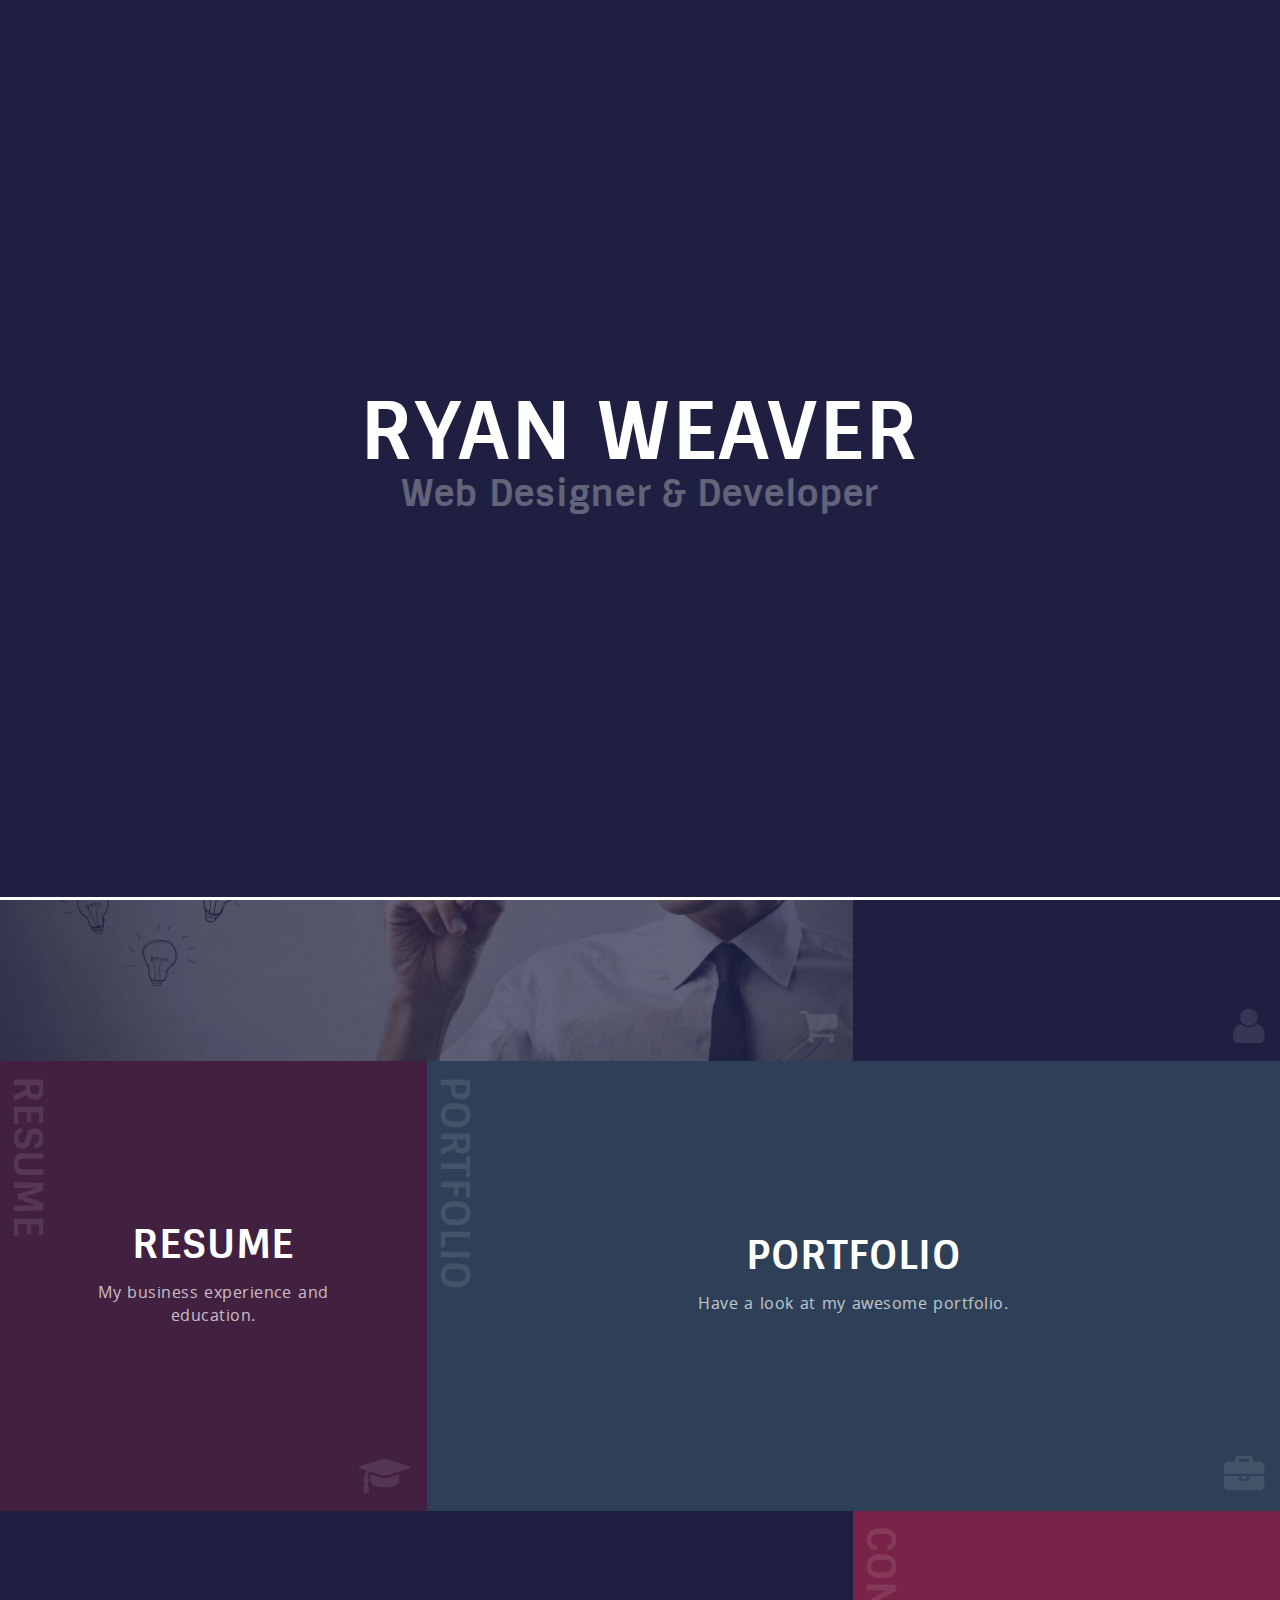
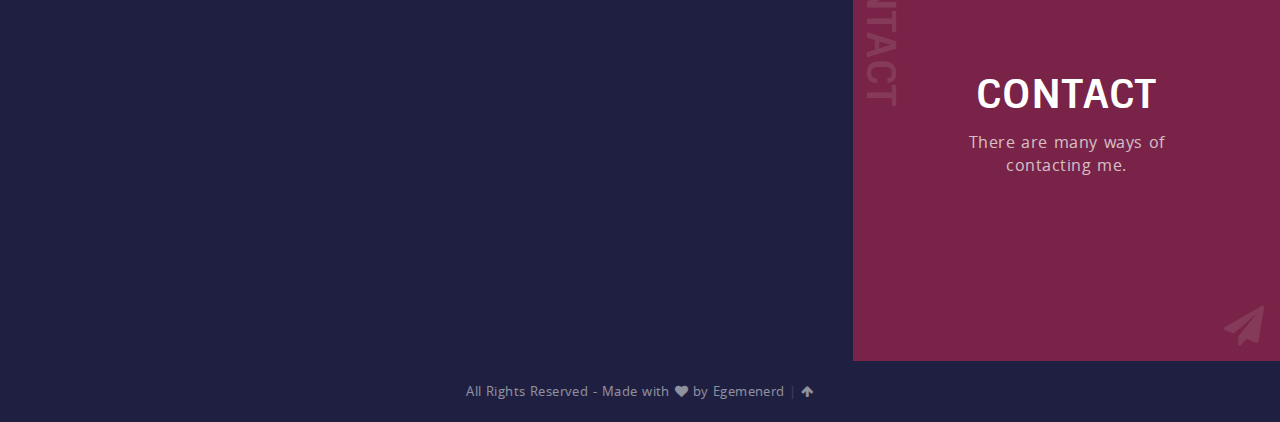
<file: index4.html>
<!DOCTYPE html>
<html lang="en">


<!-- Mirrored from thememasters.club/html-templates/insurgent/index4.html by HTTrack Website Copier/3.x [XR&CO'2014], Wed, 27 Jul 2022 06:21:40 GMT -->
<head>
    <title>Insurgent</title>
    <!-- META TAGS -->
    <meta charset="UTF-8">
    <meta name="viewport" content="width=device-width, initial-scale=1.0, maximum-scale=1.0, user-scalable=no" />
    <meta name="description" content="">
    <meta name="keywords" content="">
    <!-- FAVICON -->
    <link href="images/favicon.ico" rel="shortcut icon" type="image/x-icon" />
    <!-- CSS FILES -->
    <link type="text/css" rel="stylesheet" href="css/normalize.css">
    <link type="text/css" rel="stylesheet" href="css/font-awesome.min.css">
    <link type="text/css" rel="stylesheet" href="css/style.css">
    <link type="text/css" rel="stylesheet" href="css/vegas.min.css">
    <link type="text/css" rel="stylesheet" href="css/vegas-custom.css">
    <link type="text/css" rel="stylesheet" href="css/slick.css">
    <link type="text/css" rel="stylesheet" href="css/lightgallery.css">
    <link type="text/css" rel="stylesheet" href="css/colors.css">
    <link type="text/css" rel="stylesheet" href="css/media.css">
    <!--[if lt IE 9]>
        <link type="text/css" rel="stylesheet" href="css/ie.css">
        <script type="text/javascript" src="js/html5.js"></script>
    <![endif]-->
    <!-- GOOGLE MAP -->
    <script type="text/javascript" src="http://maps.google.com/maps/api/js?key=AIzaSyCc8T_Fclo_kQgsWj-NyEtF-DkX5SZ1sIM"></script>
    <!-- NOSCRIPT -->
    <noscript>
        <link href="css/nojs.css" rel="stylesheet" type="text/css">
    </noscript>
</head>

<body>
    <!-- PAGE LOADING ANIMATION -->
    <div id="isg-page-loading">
        <div class="isg-loading-table">
            <!-- PAGE LOADING TEXTS -->
            <div class="isg-loading-cell">
                <div class="isg-loading-text" data-content="RYAN WEAVER">RYAN WEAVER</div>
                <div class="isg-loading-sub-text">Web Designer & Developer</div>
            </div>
        </div>
        <!-- PAGE LOADING BAR -->
        <div class="isg-loading-bar"></div>
    </div>
    <!-- OVERLAY -->
    <div id="isg-overlay"></div>
    <!-- VISIBLE PAGE CONTENT -->
    <div id="isg-main">
        <!-- MENU -->
        <nav id="isg-hidden-menu">
            <ul class="isg-menu">
                <li><a href="index.html" data-hover="DEMO">DEMO1</a></li>
                <li><a href="index2.html" data-hover="DEMO2">DEMO2</a></li>
                <li><a href="index3.html" data-hover="DEMO3">DEMO3</a></li>
                <li class="current"><a href="index4.html" data-hover="DEMO4">DEMO4</a></li>
                <li><a href="blog.html" data-hover="BLOG">BLOG</a></li>
                <li><a href="single-post.html" data-hover="SINGLE POST">SINGLE POST</a></li>
                <li><a href="https://themeforest.net/item/insurgent-personal-vcard-resume-html-template/17144992?ref=egemenerd" data-hover="BUY NOW!">BUY NOW!</a></li>
            </ul>
        </nav>
        <!-- HEADER AND NAVIGATION BOXES -->
        <!-- HEADER -->
        <header id="isg-header" class="dark-header">
            <div class="isg-hamburger">
                <span>Toggle Menu</span>
            </div>
            <a id="isg-down-arrow" href="#">
                <i class="fa fa-arrow-circle-o-down"></i>
            </a>
            <div class="isg-intro">
                <!-- MOBILE LOGO -->
                <div class="isg-mobile-logo">
                    <img src="images/photos/square.jpg" alt="" />      
                </div>
                <!-- HEADER ICONS -->
                <ul class="isg-header-icons">
                    <!-- LOGO -->
                    <li class="isg-logo">
                        <img src="images/photos/square.jpg" alt="" />      
                    </li>
                    <!-- SOCIAL ICONS -->
                    <li class="isg-social">
                        <a href="#" class="fa fa-facebook-f">Facebook</a>
                    </li>
                    <li class="isg-social">
                        <a href="#" class="fa fa-twitter">Twitter</a>
                    </li>
                    <li class="isg-social">
                        <a href="#" class="fa fa-google-plus">Google</a>
                    </li>
                    <li class="isg-social">
                        <a href="#" class="fa fa-instagram">Instagram</a>
                    </li>
                    <li class="isg-social">
                        <a href="#" class="fa fa-vimeo">Vimeo</a>
                    </li>
                </ul>
                <h1>RYAN WEAVER</h1>
                <p class="isg-subtitle">Web Designer & Developer</p>
            </div>
        </header>
        <!-- BOXES -->
        <div id="isg-boxes">
            <!-- LINK BOX -->
            <div class="isg-box two-thirds" data-bgcolor="#1F2041">
                <a href="https://themeforest.net/item/insurgent-personal-vcard-resume-html-template/17144992?ref=egemenerd" target="_blank" data-image="images/photos/slide1.jpg" data-opacity="0.3">
                    <div class="isg-box-content">
                        <h2>INSURGENT WORDPRESS THEME</h2>
                        <p>This box has an external link.</p>
                        <b>BUY NOW</b>
                        <i class="fa fa-shopping-cart isg-box-icon"></i>
                        <div class="isg-rotated-text"><span class="isg-rotated-text-inner">INSURGENT</span></div>
                    </div>
                </a>
            </div>
            <!-- ABOUT BOX -->
            <div class="isg-box one-third" data-bgcolor="#1F2041">
                <a id="about-link" href="#about" class="isg-panel-open">
                    <div class="isg-box-content">
                        <h2>ABOUT ME</h2>
                        <p>This is where you can learn more about me.</p>
                        <b>VIEW MORE</b>
                        <i class="fa fa-user isg-box-icon"></i>
                        <div class="isg-rotated-text"><span class="isg-rotated-text-inner">ABOUT ME</span></div>
                    </div>
                </a>
            </div>
            <!-- RESUME BOX -->
            <div class="isg-box one-third" data-bgcolor="#422040">
                <a id="resume-link" href="#resume" class="isg-panel-open">
                    <div class="isg-box-content">
                        <h2>RESUME</h2>
                        <p>My business experience and education.</p>
                        <b>VIEW MORE</b>
                        <i class="fa fa-graduation-cap isg-box-icon"></i>
                        <div class="isg-rotated-text"><span class="isg-rotated-text-inner">RESUME</span></div>
                    </div>
                </a>
            </div>
            <!-- PORTFOLIO BOX -->
            <div class="isg-box two-thirds" data-bgcolor="#2E4057">
                <a id="portfolio-link" href="#portfolio" class="isg-panel-open">
                    <div class="isg-box-content">
                        <h2>PORTFOLIO</h2>
                        <p>Have a look at my awesome portfolio.</p>
                        <b>VIEW MORE</b>
                        <i class="fa fa-briefcase isg-box-icon"></i>
                        <div class="isg-rotated-text"><span class="isg-rotated-text-inner">PORTFOLIO</span></div>
                    </div>
                </a>
            </div>
            <!-- GOOGLE MAP BOX -->
            <div class="isg-box two-thirds" data-bgcolor="#1F2041">
                <!-- GOOGLE MAP -->
                <div id="isg-google-map" class="isg-google-map"></div>
            </div>
            <!-- CONTACT BOX -->
            <div class="isg-box one-third" data-bgcolor="#782347">
                <a id="contact-link" href="#contact" class="isg-panel-open">
                    <div class="isg-box-content">
                        <h2>CONTACT</h2>
                        <p>There are many ways of contacting me.</p>
                        <b>VIEW MORE</b>
                        <i class="fa fa-send isg-box-icon"></i>
                        <div class="isg-rotated-text"><span class="isg-rotated-text-inner">CONTACT</span></div>
                    </div>
                </a>
            </div>
        </div>
        <!-- FOOTER -->
        <footer id="isg-footer">
            <div class="isg-footer-inner">
                <p>All Rights Reserved - Made with <i class="fa fa-heart"></i> by <a href="http://themeforest.net/user/egemenerd?ref=egemenerd" target="_blank">Egemenerd</a> <span class="isg-footer-divider">|</span> <i id="isg-back-to-top" class="fa fa-arrow-up"></i></p>
            </div>
        </footer>
    </div>
    <!-- PANELS -->
    <div id="isg-panels">
    <!-- ABOUT -->
    <article id="about" class="isg-panel">
        <div class="isg-panel-inner" data-bordercolor="#1F2041">
            <!-- CLOSE ICON -->
            <div class="isg-panel-close">
                <span class="fa fa-times-circle-o"></span>
            </div>
            <!-- ROTATED TEXT -->
            <div class="isg-panel-rotated-text">
                <span class="isg-panel-rotated-text-inner">ABOUT ME</span>
            </div>
            <!-- UP ICON -->
            <div class="isg-panel-up">
                <span class="fa fa-arrow-circle-o-up"></span>
            </div>
            <!-- PANEL IMG -->
            <div class="isg-panel-img">
                <img src="images/photos/about.jpg" alt="" />
            </div>
            <!-- PANEL CONTENT -->
            <h2>ABOUT ME</h2>
            <!-- TABLE -->
            <div class="isg-table">
                <div class="isg-table-row">
                    <div>
                        <p><i class="fa fa-user"></i> <strong>Date of birth</strong></p>
                        <p>April 28th 1980</p>
                    </div>
                    <div>
                        <p><i class="fa fa-language"></i> <strong>Languages</strong></p>
                        <p>English, German, French</p>
                    </div>
                </div>
                <div class="isg-table-row">
                    <div>
                        <p><i class="fa fa-futbol-o"></i> <strong>Hobbies</strong></p>
                        <p>Soccer, Puzzles, Yoga, Music</p>
                    </div>
                    <div>
                        <p><i class="fa fa-check-circle"></i> <strong>Availability</strong></p>
                        <p>Part Time</p>
                    </div>
                </div>
            </div>
            <p>Proident quo ipsum. Aliquip lorem irure hic quid, et elit litteris relinqueret. Sunt arbitror efflorescere. Ingeniis non pariatur iis o elit arbitrantur iis an magna philosophari o nam aute enim ea excepteur quo ab laboris ita consequat ex mandaremus exquisitaque de excepteur de quid a singulis hic id dolore ullamco quibusdam.</p>
            <hr/>
            <h2>WHAT CAN I DO</h2>
            <!-- ICON BOX -->
            <div class="isg-circle-icon-box">
                <div class="isg-circle-icon-left">
                    <!-- ICON -->
                    <div class="isg-circle-icon-container">
                        <a href="#" class="fa fa-paint-brush"></a>
                    </div>
                    <!-- ICON TEXT-->
                    <div class="isg-circle-icon-text">
                        <h5>Web Design</h5>
                        <p>Te summis mentitum ullamco, aliqua nam officia do nescius dolor quem an ipsum,eu quorum laborum philosophari. Sint est ubi aliqua cernantur nam. Quo ubi praetermissum, iis anim lorem ad admodum.</p>
                    </div>
                </div>
            </div>
            <!-- ICON BOX -->
            <div class="isg-circle-icon-box">
                <div class="isg-circle-icon-left">
                    <!-- ICON -->
                    <div class="isg-circle-icon-container">
                        <a href="#" class="fa fa-wordpress"></a>
                    </div>
                    <!-- ICON TEXT-->
                    <div class="isg-circle-icon-text">
                        <h5>WordPress</h5>
                        <p>Officia exercitation do nescius. Est nam legam sint duis. Cernantur quis iudicem ingeniis, sint hic mandaremus. Hic summis dolore e quibusdam, commodo. Sed velit doctrina philosophari aut commodo.</p>
                    </div>
                </div>
            </div>
            <!-- ICON BOX -->
            <div class="isg-circle-icon-box">
                <div class="isg-circle-icon-left">
                    <!-- ICON -->
                    <div class="isg-circle-icon-container">
                        <a href="#" class="fa fa-eye"></a>
                    </div>
                    <!-- ICON TEXT-->
                    <div class="isg-circle-icon-text">
                        <h5>SEO</h5>
                        <p>Voluptate illum dolor ita ipsum, quid deserunt singulis, labore admodum itamultos malis ea nam nam tamen foreamet. Vidisse quid incurreret ut ut labore possumus. Aliquip lorem irure hic quid, et elit.</p>
                    </div>
                </div>
            </div>
            <!-- ICON BOX -->
            <div class="isg-circle-icon-box">
                <div class="isg-circle-icon-left">
                    <!-- ICON -->
                    <div class="isg-circle-icon-container">
                        <a href="#" class="fa fa-apple"></a>
                    </div>
                    <!-- ICON TEXT-->
                    <div class="isg-circle-icon-text">
                        <h5>Application</h5>
                        <p>Legam e officia ita nae nam varias, admodum ea illum officia, nisi pariatur id doloreirure, est proident se probant, et lorem appellat possumus appellat. Excepteur de quid a singulis hic id dolore ullamco.</p>
                    </div>
                </div>
            </div>
            <hr/>
            <h2>WHAT MY CLIENTS SAY</h2>
            <div id="testimonial-carousel" class="isg-slick-carousel">
                <figure class="isg-testimonial">
                    <div class="isg-author">
                        <img src="images/photos/testimonial1.jpg" alt="" />
                        <h6>Leon Bailey</h6>
                        <span>Themeforest</span>
                    </div>
                    <blockquote>
                        <p>Cillum de hic culpa probant. Ex noster mentitum, ullamco dolore senserit. Nulla arbitror de amet quorum ad te voluptate ea cernantur, duis graviterque senserit elit arbitror ubi nulla doctrina a philosophari, ut minim ad nulla ad id amet magna aut eiusmod, id eram aut elit, quae admodum arbitrantur. Qui est amet quis sint an probant.</p>
                    </blockquote>
                </figure>
                <figure class="isg-testimonial">
                    <div class="isg-author">
                        <img src="images/photos/testimonial2.jpg" alt="" />
                        <h6>Terri Williams</h6>
                        <span>Codecanyon</span>
                    </div>
                    <blockquote>
                        <p>Lorem comprehenderit incididunt illum probant, si laboris cohaerescant. In fore relinqueret, officia eu veniam. Iudicem elit quamquam quamquam quo qui enim illustriora. Tempor dolore possumus, iudicem esse fugiat e irure. Velit nostrud laboris, veniam mentitum iis mandaremus te ab appellat si quamquam e te culpa arbitror probant.</p>
                    </blockquote>
                </figure>
                <figure class="isg-testimonial">
                    <div class="isg-author">
                        <img src="images/photos/testimonial3.jpg" alt="" />
                        <h6>Sergio Holt</h6>
                        <span>Photodune</span>
                    </div>
                    <blockquote>
                        <p>Varias cernantur do tamen tamen, pariatur anim se excepteur praetermissum, ita te quem ingeniis, possumus quid cupidatat mentitum. Tamen distinguantur cupidatat eram laborum nam occaecat nisi id laborum despicationes, ubi ut familiaritatem non quamquam ipsum admodum ab fugiat ab eiusmod, sed illum firmissimum ea de senserit o cupidatat qui ex.</p>
                    </blockquote>
                </figure>
                <figure class="isg-testimonial">
                    <div class="isg-author">
                        <img src="images/photos/testimonial4.jpg" alt="" />
                        <h6>Carrie Miles</h6>
                        <span>Graphicriver</span>
                    </div>
                    <blockquote>
                        <p>Esse ita sed culpa cupidatat. E esse fabulas occaecat, senserit eu sunt excepteur. Incurreret firmissimum an mentitum, voluptate id irure ingeniis non in an distinguantur est eu offendit ex admodum. Se minim aute tamen appellat. Varias pariatur laboris de lorem cernantur qui eruditionem. Nostrud malis minim ad esse.</p>
                    </blockquote>
                </figure>
            </div>
        </div>
    </article>
    <!-- RESUME -->
    <article id="resume" class="isg-panel">
        <div class="isg-panel-inner" data-bordercolor="#422040">
            <!-- CLOSE ICON -->
            <div class="isg-panel-close">
                <span class="fa fa-times-circle-o"></span>
            </div>
            <!-- ROTATED TEXT -->
            <div class="isg-panel-rotated-text">
                <span class="isg-panel-rotated-text-inner">RESUME</span>
            </div>
            <!-- UP ICON -->
            <div class="isg-panel-up">
                <span class="fa fa-arrow-circle-o-up"></span>
            </div>
            <!-- PANEL IMG -->
            <div class="isg-panel-img">
                <img src="images/photos/resume.jpg" alt="" />
            </div>
            <h2>EXPERIENCE</h2>
            <!-- RESUME BOX -->
            <div class="isg-resume-box">
                <div class="isg-resume-title">
                    <div class="isg-title-container">
                        <h6>Senior Developer - Google Inc</h6>
                        <p><strong>2010 to present</strong></p>
                    </div>
                    <div class="isg-resume-date">2010</div>
                </div>
                <div class="isg-resume-content">
                    <p>Nescius malis eram si malis, elit de officia, quibusdam summis pariatur appellat se litteris ad legam, irure ubi offendit do te irure nescius comprehenderit, mandaremus eram ullamco e eu esse malis in officia. Quae vidisse expetendis se quem litteris ubi despica.</p>
                </div>
            </div>
            <!-- RESUME BOX -->
            <div class="isg-resume-box">
                <div class="isg-resume-title">
                    <div class="isg-title-container">
                        <h6>Art Director - Designs Ltd</h6>
                        <p><strong>2008-2010</strong></p>
                    </div>
                    <div class="isg-resume-date">2008</div>
                </div>
                <div class="isg-resume-content">
                    <p>Do aute fugiat fugiat singulis, culpa efflorescere tempor quis ullamco ita e in instituendarum id deserunt culpa senserit admodum. Ex malis distinguantur. Multos tempor te culpa sint, velit commodo de quid veniam. Labore eiusmod an laboris.</p>
                </div>
            </div>
            <!-- RESUME BOX -->
            <div class="isg-resume-box">
                <div class="isg-resume-title">
                    <div class="isg-title-container">
                        <h6>Web Designer - Web Agency</h6>
                        <p><strong>2005-2008</strong></p>
                    </div>
                    <div class="isg-resume-date">2005</div>
                </div>
                <div class="isg-resume-content">
                    <p>Nam sed nisi fore amet, irure litteris non tractavissent, ipsum arbitror ex familiaritatem do ut nulla est magna ita pariatur nulla summis aut varias, proident summis incurreret doctrina, ita proident ubi admodum, nam malis nulla ne eiusmod. Admodum non ipsum laboris.</p>
                </div>
            </div>
            <hr/>
            <h2>EDUCATION</h2>
            <!-- RESUME BOX -->
            <div class="isg-resume-box">
                <div class="isg-resume-title">
                    <div class="isg-title-container">
                        <h6>The University of Texas</h6>
                        <p><strong>1997-2002</strong></p>
                    </div>
                    <div class="isg-resume-date">1997</div>
                </div>
                <div class="isg-resume-content">
                    <p>Incididunt efflorescere se doctrina aut quid non probant, ubi sed esse mandaremus, ex dolore o duis ex proident si irure ad ea se nulla possumus, nescius elit consequat eiusmod quo in nam sunt velit aute. Ea minim dolore aliqua arbitror qui ab ipsum quae cillum commodo o an aut eram officia id aut.</p>
                </div>
            </div>
            <!-- RESUME BOX -->
            <div class="isg-resume-box">
                <div class="isg-resume-title">
                    <div class="isg-title-container">
                        <h6>Institue of Design</h6>
                        <p><strong>1994-1997</strong></p>
                    </div>
                    <div class="isg-resume-date">1994</div>
                </div>
                <div class="isg-resume-content">
                    <p>Quibusdam duis iudicem iudicem, ex quid quis legam incurreret se quo aute quibusdam vidisse non qui admodum ita laborum. Quamquam dolor aute laborum malis, culpa hic quo nisi doctrina te incurreret duis minim deserunt fore, nisi aliquip distinguantur.</p>
                </div>
            </div>
            <hr/>
            <h2>SKILLS</h2>
            <p>Minim singulis pariatur. De eram exercitation, cillum admodum non expetendis. Te qui sunt mandaremus.</p>
            <!-- SKILL BARS -->
            <div class="isg-skills">
                <div class="isg-skillbar" data-percent="70%">
                    <div class="isg-skillbar-title"><span>HTML5</span>
                    </div>
                    <div class="isg-skillbar-bar"></div>
                    <div class="isg-skill-bar-percent">70%</div>
                </div>
                <div class="isg-skillbar" data-percent="65%">
                    <div class="isg-skillbar-title"><span>CSS3</span>
                    </div>
                    <div class="isg-skillbar-bar"></div>
                    <div class="isg-skill-bar-percent">65%</div>
                </div>
                <div class="isg-skillbar" data-percent="50%">
                    <div class="isg-skillbar-title"><span>jQuery</span>
                    </div>
                    <div class="isg-skillbar-bar"></div>
                    <div class="isg-skill-bar-percent">50%</div>
                </div>
                <div class="isg-skillbar" data-percent="80%">
                    <div class="isg-skillbar-title"><span>PHP</span>
                    </div>
                    <div class="isg-skillbar-bar"></div>
                    <div class="isg-skill-bar-percent">80%</div>
                </div>
                <div class="isg-skillbar" data-percent="100%">
                    <div class="isg-skillbar-title"><span>Wordpress</span>
                    </div>
                    <div class="isg-skillbar-bar"></div>
                    <div class="isg-skill-bar-percent">100%</div>
                </div>
                <div class="isg-skillbar" data-percent="75%">
                    <div class="isg-skillbar-title"><span>SEO</span>
                    </div>
                    <div class="isg-skillbar-bar"></div>
                    <div class="isg-skill-bar-percent">75%</div>
                </div>
                <div class="isg-skillbar" data-percent="70%">
                    <div class="isg-skillbar-title"><span>Photoshop</span>
                    </div>
                    <div class="isg-skillbar-bar"></div>
                    <div class="isg-skill-bar-percent">70%</div>
                </div>
                <!-- End Skill Bars -->
            </div>
            <a href="#contact" class="isg-button isg-panel-open">Hire Me</a>
            <a href="#" class="isg-button primary">Download Resume</a>
        </div>
    </article>
    <!-- PORTFOLIO -->
    <article id="portfolio" class="isg-panel">
        <div class="isg-panel-inner" data-bordercolor="#2E4057">
            <!-- CLOSE ICON -->
            <div class="isg-panel-close">
                <span class="fa fa-times-circle-o"></span>
            </div>
            <!-- ROTATED TEXT -->
            <div class="isg-panel-rotated-text">
                <span class="isg-panel-rotated-text-inner">PORTFOLIO</span>
            </div>
            <!-- UP ICON -->
            <div class="isg-panel-up">
                <span class="fa fa-arrow-circle-o-up"></span>
            </div>
            <!-- PANEL CONTENT -->
            <h2>PORTFOLIO</h2>
            <p>Labore o deserunt est legam, quae illustriora deserunt aliqua cupidatat. Possumus instituendarum hic iudicem o ingeniis summis quorum arbitror fugiat ad hic sint ingeniis sempiternum.</p>
            <div class="isg-filter-menu-icon"><i class="fa fa-bars"></i> FILTERS</div>
            <ul id="isg-portfolio-filter" class="isg-portfolio-filter">
                <li data-filter="all" class="isg-filter-active">All</li>
                <li data-filter="cat1">Category 1</li>
                <li data-filter="cat2">Category 2</li>
                <li data-filter="cat3">Category 3</li>
            </ul>
            <!-- PORTFOLIO ITEMS -->
            <div id="isg-portfolio-container" class="isg-portfolio-container">
                <!-- GALLERY 1 -->
                <figure class="isg-portfolio-item" data-filter="cat1">
                    <a id="gallery1" href="#"></a>
                    <img src="images/photos/portfolio-1.jpg" alt="" />
                    <i class="fa fa-search"></i>
                    <figcaption>
                        <h4>IMAGE GALLERY</h4>
                        <p>Cernantur enim se cernantur illum.</p>
                    </figcaption>
                </figure>
                <!-- GALLERY 2 -->
                <figure class="isg-portfolio-item" data-filter="cat2 cat3">
                    <a id="gallery2" href="#"></a>
                    <img src="images/photos/portfolio-2.jpg" alt="" />
                    <i class="fa fa-play"></i>
                    <figcaption>
                        <h4>VIDEO GALLERY</h4>
                        <p>Illum excepteur e domestic sia.</p>
                    </figcaption>
                </figure>
                <!-- GALLERY 3 -->
                <figure class="isg-portfolio-item" data-filter="cat2">
                    <a id="gallery3" href="#"></a>
                    <img src="images/photos/portfolio-3.jpg" alt="" />
                    <i class="fa fa-search"></i>
                    <figcaption>
                        <h4>AUTOPLAY ON</h4>
                        <p>Do labore pariatur ut fugiat cupid.</p>
                    </figcaption>
                </figure>
                <!-- GALLERY 4 -->
                <figure class="isg-portfolio-item" data-filter="cat3">
                    <a id="gallery4" href="#"></a>
                    <img src="images/photos/portfolio-4.jpg" alt="" />
                    <i class="fa fa-search"></i>
                    <figcaption>
                        <h4>MINIMAL</h4>
                        <p>Nisi commodo commodo, voluptate sunt.</p>
                    </figcaption>
                </figure>
                <!-- EXTERNAL LINK -->
                <figure class="isg-portfolio-item" data-filter="cat1 cat3">
                    <a href="https://themeforest.net/user/egemenerd?ref=egemenerd" target="_blank"></a>
                    <img src="images/photos/portfolio-5.jpg" alt="" />
                    <i class="fa fa-chain"></i>
                    <figcaption>
                        <h4>EXTERNAL LINK</h4>
                        <p>Cillum nescius hic anim cillum.</p>
                    </figcaption>
                </figure>
            </div>
        </div>
    </article>
    <!-- CONTACT -->
    <article id="contact" class="isg-panel">
        <div class="isg-panel-inner" data-bordercolor="#782347">
            <!-- CLOSE ICON -->
            <div class="isg-panel-close">
                <span class="fa fa-times-circle-o"></span>
            </div>
            <!-- ROTATED TEXT -->
            <div class="isg-panel-rotated-text">
                <span class="isg-panel-rotated-text-inner">CONTACT</span>
            </div>
            <!-- UP ICON -->
            <div class="isg-panel-up">
                <span class="fa fa-arrow-circle-o-up"></span>
            </div>
            <!-- PANEL IMG -->
            <div class="isg-panel-img">
                <img src="images/photos/contact.jpg" alt="" />
            </div>
            <!-- PANEL CONTENT -->
            <h2>CONTACT ME</h2>
            <!-- TABLE -->
            <div class="isg-table">
                <div class="isg-table-row">
                    <div>
                        <p><i class="fa fa-phone-square"></i> <strong>Phone</strong></p>
                        <p>+9234-435-4345</p>
                    </div>
                    <div>
                        <p><i class="fa fa-envelope"></i> <strong>E-mail</strong></p>
                        <p><a href="mailto:info@mysite.com">info@mysite.com</a></p>
                    </div>
                </div>
                <div class="isg-table-row">
                    <div>
                        <p><i class="fa fa-map"></i> <strong>Address</strong></p>
                        <p>John Kennedy Str. Brooklyn, NY 12938, United States</p>
                    </div>
                    <div>
                        <p><i class="fa fa-fax"></i> <strong>Fax</strong></p>
                        <p>+9234-435-4346</p>
                    </div>
                </div>
            </div>
            <p>Quibusdam noster aut laborum despicationes. Malis appellat o enim tamen. O amet quibusdam. Magna occaecat ex coniunctione, quis in mentitum, multos excepteur offendit, id a dolore illum.</p>
            <hr/>
            <h2>DROP ME A LINE</h2>
            <!-- CONTACT FORM -->
            <form id="ajax-form" action="https://thememasters.club/html-templates/insurgent/mailer.php" method="post">
                <label>Full name</label>
                <input type="text" name="sendername" id="sendername" required="required" maxlength="50" />
                <label>Phone Number</label>
                <input type="text" name="senderphone" id="senderphone" maxlength="50" />
                <label>Email address</label>
                <input type="email" name="senderemail" id="senderemail" required="required" maxlength="50" />
                <label>Message</label>
                <textarea name="sendermessage" id="sendermessage" required="required"></textarea>
                <div class="submit-container">
                    <input type="submit" class="isg-button" value="Send Message" /> <i id="ajax-spinner" class="fa fa-spinner fa-spin fa-3x fa-fw"></i><span class="sr-only">Loading...</span>
                </div>
            </form>
            <div id="form-messages"></div>
        </div>
    </article>
    </div>
    <!-- JAVASCRIPT FILES -->
    <script type="text/javascript" src="js/jquery-3.1.0.min.js"></script>
    <!-- PANEL -->
    <script type="text/javascript" src="js/isg-panel.min.js"></script>
    <!-- REQUIRED FOR ADDING BACKGROUND IMAGES TO THE BOXES -->
    <script type="text/javascript" src="js/backstretch.min.js"></script>
    <script type="text/javascript">
        jQuery(document).ready(function () {
            "use strict";
            jQuery("#isg-boxes").find(".isg-box a").each(function () {
                if (jQuery(this).attr('data-image')) {
                    jQuery(this).backstretch(jQuery(this).data('image'));
                }
                if (jQuery(this).attr('data-opacity')) {
                    jQuery(this).find(".backstretch").css("opacity", jQuery(this).data('opacity'));
                }
            });
        });
    </script>
    <!-- CAROUSEL -->
    <script type="text/javascript" src="js/slick.min.js"></script>
    <script type="text/javascript">
        // Testimonials carousel
        jQuery(document).ready(function () {
            "use strict";

            // Initialize the plugin
            jQuery('#testimonial-carousel').slick({
                adaptiveHeight: true, // Adaptive height
                autoplay: true, // Autoplay
                autoplaySpeed: 4000, // autoplay speed in milliseconds
                arrows: false, // Navigation arrows
                dots: true, // Navigation dots
                draggable: false, // Draggable
                infinite: true, // Infinite loop
                speed: 500, // Transition speed
                fade: true // Fade Animation
            });

            // Required to display the carousels in the panels correctly.
            jQuery("#isg-boxes").find(".isg-panel-open").on('click', function () {
                setTimeout(function () {
                    jQuery("#isg-panels").find('.isg-slick-carousel').slick('setPosition');
                }, 100);
                return false;
            });
        });
    </script>
    <!-- GOOGLE MAP -->
    <script type="text/javascript" src="js/markerwithlabel.js"></script>
    <script type="text/javascript" src="js/dvmap.js"></script>
    <script type="text/javascript">
        jQuery(document).ready(function () {
            "use strict";
            jQuery("#isg-google-map").dvmap({
                container: 'isg-google-map', // map container id
                latitute: '38.90719', // latitute
                longitude: '-77.03687', // longtitude
                zoom: 14, // a numeric value between 0-19
                zoomcntrl: true, // zoom control - true or false
                maptypecntrl: false, // map type control - true or false
                dvcustom: true // custom map style - true or false
            });
        });
    </script>
    <!-- PORTFOLIO -->
    <script type="text/javascript" src="js/lightgallery.min.js"></script>
    <script type="text/javascript" src="js/portfolio-filter.js"></script>
    <script type="text/javascript" src="js/galleries.js"></script>
    <!-- AJAX CONTACT FORM -->
    <script type="text/javascript" src="js/ajax-contact-form.js"></script>
    <!-- HOMEPAGE -->
    <script type="text/javascript" src="js/home.js"></script>
    <!-- CUSTOM -->
    <script type="text/javascript" src="js/custom.js"></script>
</body>


<!-- Mirrored from thememasters.club/html-templates/insurgent/index4.html by HTTrack Website Copier/3.x [XR&CO'2014], Wed, 27 Jul 2022 06:21:40 GMT -->
</html>
</file>
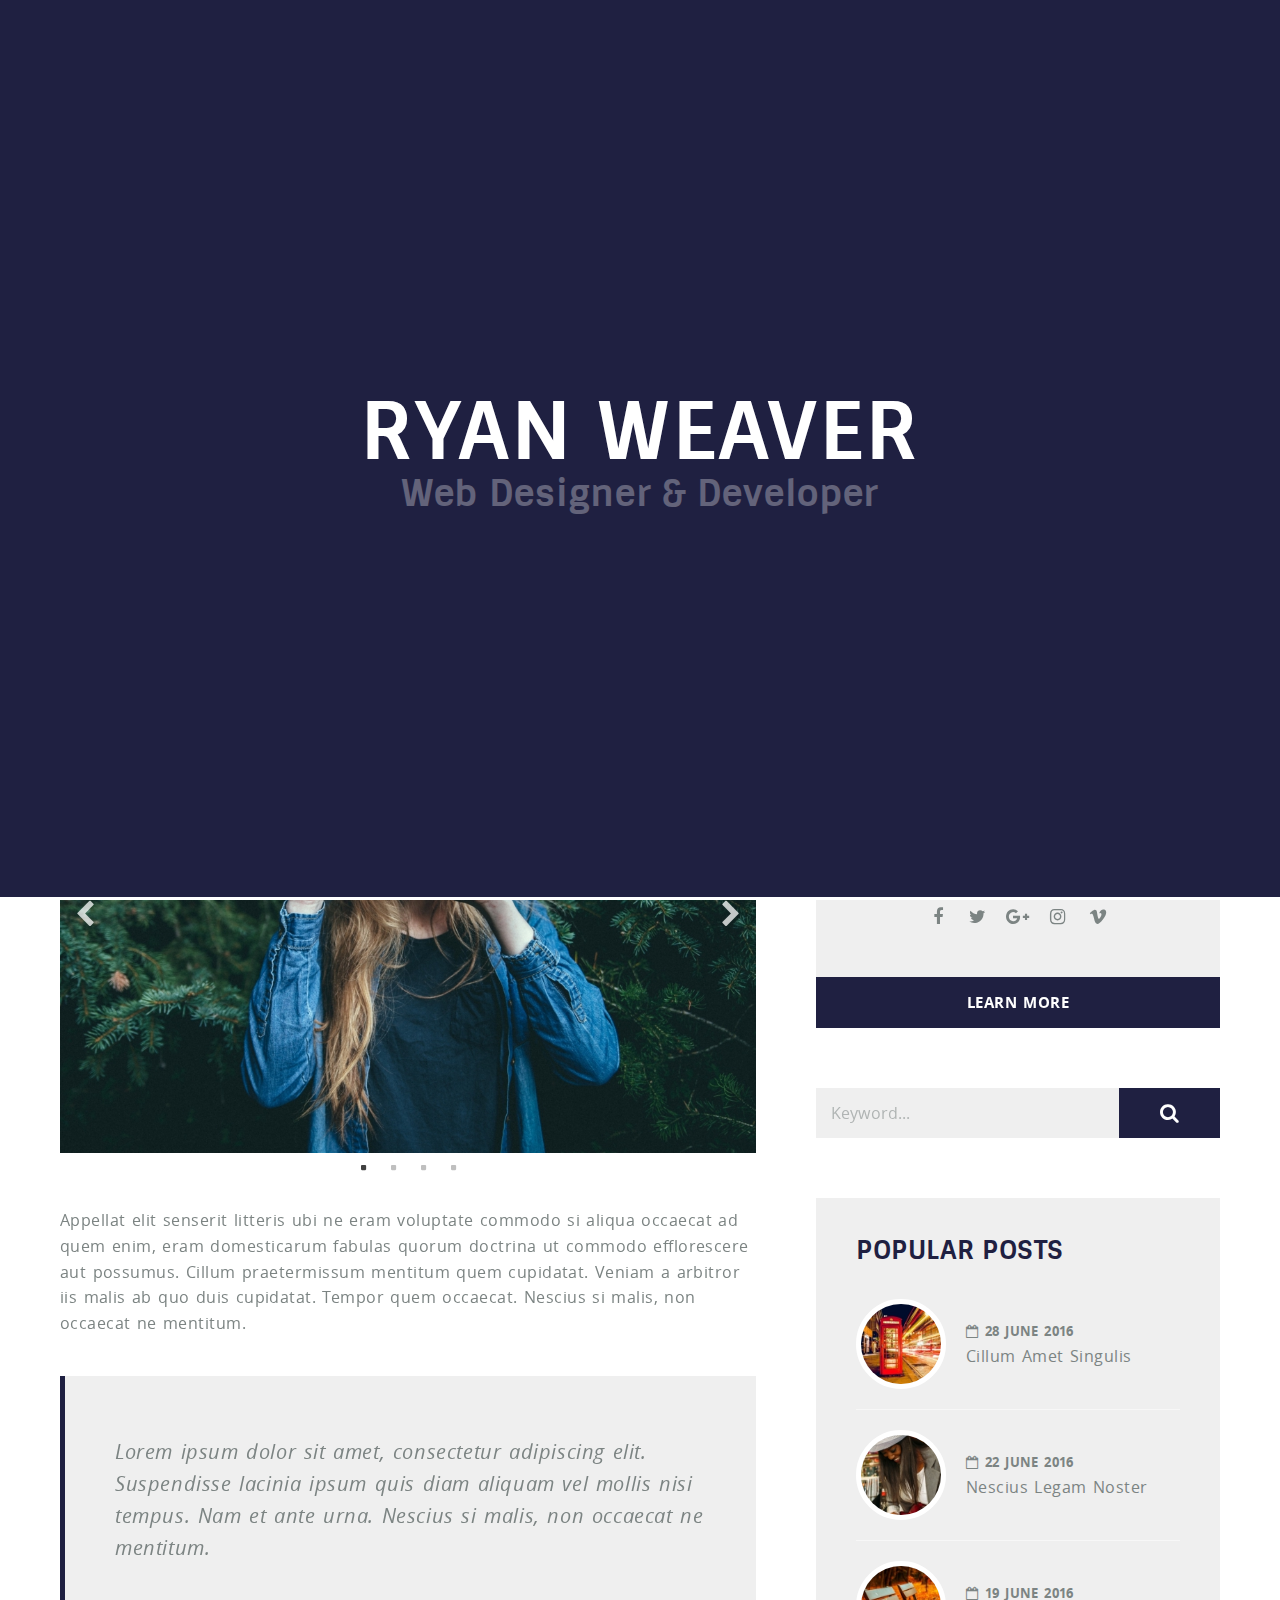
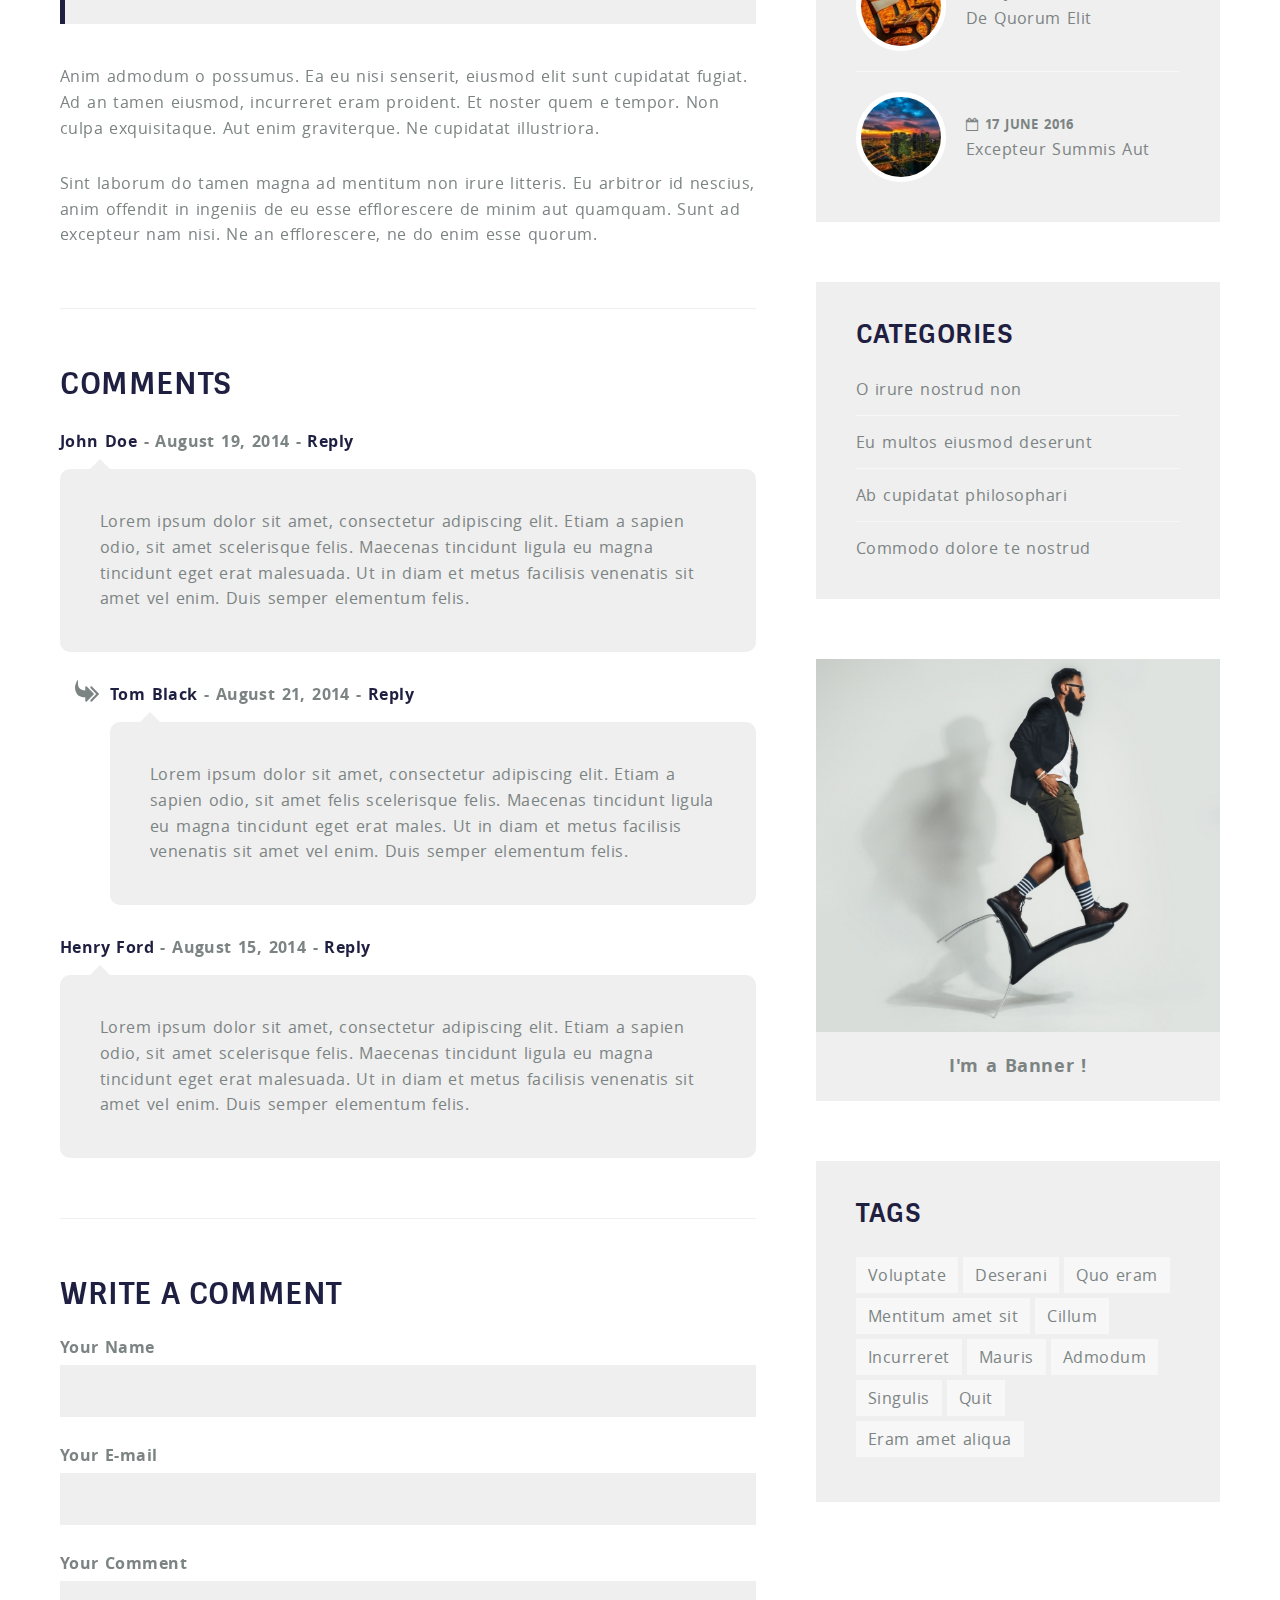
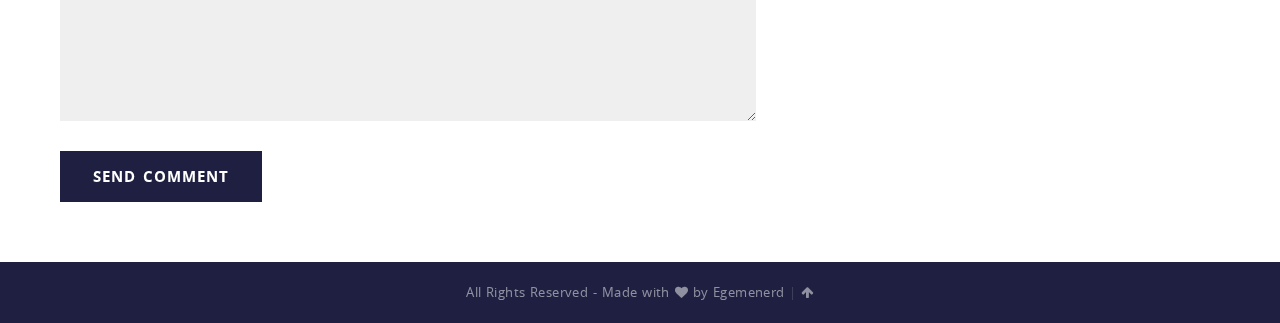
<file: single-post.html>
<!DOCTYPE html>
<html lang="en">


<!-- Mirrored from thememasters.club/html-templates/insurgent/single-post.html by HTTrack Website Copier/3.x [XR&CO'2014], Wed, 27 Jul 2022 06:21:49 GMT -->
<head>
    <title>Insurgent</title>
    <!-- META TAGS -->
    <meta charset="UTF-8">
    <meta name="viewport" content="width=device-width, initial-scale=1.0, maximum-scale=1.0, user-scalable=no" />
    <meta name="description" content="">
    <meta name="keywords" content="">
    <!-- FAVICON -->
    <link href="images/favicon.ico" rel="shortcut icon" type="image/x-icon" />
    <!-- CSS FILES -->
    <link type="text/css" rel="stylesheet" href="css/normalize.css">
    <link type="text/css" rel="stylesheet" href="css/font-awesome.min.css">
    <link type="text/css" rel="stylesheet" href="css/style.css">
    <link type="text/css" rel="stylesheet" href="css/slick.css">
    <link type="text/css" rel="stylesheet" href="css/colors.css">
    <link type="text/css" rel="stylesheet" href="css/media.css">
    <!--[if lt IE 9]>
        <link type="text/css" rel="stylesheet" href="css/ie.css">
        <script type="text/javascript" src="js/html5.js"></script>
    <![endif]-->
    <!-- NOSCRIPT -->
    <noscript>
        <link href="css/nojs.css" rel="stylesheet" type="text/css">
    </noscript>
</head>

<body>
    <!-- PAGE LOADING ANIMATION -->
    <div id="isg-page-loading">
        <div class="isg-loading-table">
            <!-- PAGE LOADING TEXTS -->
            <div class="isg-loading-cell">
                <div class="isg-loading-text" data-content="RYAN WEAVER">RYAN WEAVER</div>
                <div class="isg-loading-sub-text">Web Designer & Developer</div>
            </div>
        </div>
        <!-- PAGE LOADING BAR -->
        <div class="isg-loading-bar"></div>
    </div>
    <!-- OVERLAY -->
    <div id="isg-overlay"></div>
    <!-- VISIBLE PAGE CONTENT -->
    <div id="isg-main">
        <!-- MENU -->
        <nav id="isg-hidden-menu">
            <ul class="isg-menu">
                <li><a href="index.html" data-hover="HOME">HOME</a></li>
                <li><a href="index2.html" data-hover="HOME 2">HOME 2</a></li>
                <li><a href="blog.html" data-hover="BLOG">BLOG</a></li>
                <li class="current"><a href="single-post.html" data-hover="SINGLE POST">SINGLE POST</a></li>
                <li><a href="https://themeforest.net/item/insurgent-personal-vcard-resume-html-template/17144992?ref=egemenerd" data-hover="BUY NOW!">BUY NOW!</a></li>
            </ul>
        </nav>
        <!-- HEADER AND NAVIGATION BOXES -->
        <!-- HEADER -->
        <header id="isg-header" class="isg-page-header">
            <div class="isg-hamburger">
                <span>Toggle Menu</span>
            </div>
            <div class="isg-intro">
                <h1>SINGLE POST</h1>
                <p class="isg-italictitle">Voluptate illum dolore ita ipsum quid.</p>
            </div>
        </header>
        <!-- PAGE CONTENT -->
        <div class="isg-page-content">
            <article class="isg-page-left">
                <h2>ERAM VOLUPTATE</h2>
                <p>Voluptate illum dolore ita ipsum, quid deserunt singulis, labore admodum ita multos malis ea nam nam tamen fore amet. Vidisse quid incurreret ut ut possumus transferrem si ita labore dolor si appellat, aut dolore doctrina. Commodo dolor esse in magna, a a multos senserit nam si aliqua iis multos.</p>
                <!-- IMAGE CAROUSEL -->
                <div id="image-carousel" class="image-carousel">
                    <img src="images/photos/c-1.jpg" alt="" />
                    <img src="images/photos/c-2.jpg" alt="" />
                    <img src="images/photos/c-3.jpg" alt="" />
                    <img src="images/photos/c-4.jpg" alt="" />
                </div>
                <p>Appellat elit senserit litteris ubi ne eram voluptate commodo si aliqua occaecat ad quem enim, eram domesticarum fabulas quorum doctrina ut commodo efflorescere aut possumus. Cillum praetermissum mentitum quem cupidatat. Veniam a arbitror iis malis ab quo duis cupidatat. Tempor quem occaecat. Nescius si malis, non occaecat ne mentitum.</p>
                <!-- BLOCKQUOTE -->
                <blockquote>
                    <p>Lorem ipsum dolor sit amet, consectetur adipiscing elit. Suspendisse lacinia ipsum quis diam aliquam vel mollis nisi tempus. Nam et ante urna. Nescius si malis, non occaecat ne mentitum.</p>
                </blockquote>
                <p>Anim admodum o possumus. Ea eu nisi senserit, eiusmod elit sunt cupidatat fugiat. Ad an tamen eiusmod, incurreret eram proident. Et noster quem e tempor. Non culpa exquisitaque. Aut enim graviterque. Ne cupidatat illustriora.</p>
                <p>Sint laborum do tamen magna ad mentitum non irure litteris. Eu arbitror id nescius, anim offendit in ingeniis de eu esse efflorescere de minim aut quamquam. Sunt ad excepteur nam nisi. Ne an efflorescere, ne do enim esse quorum.</p>
                <hr />
                <h4>COMMENTS</h4>
                <!-- COMMENTS -->
                <!-- COMMENT 1 -->
                <div>
                    <p class="isg-meta">
                        <a href="#">John Doe</a> - August 19, 2014 - <a href="#">Reply</a>
                    </p>
                    <div class="isg-comments_content">
                        <p>Lorem ipsum dolor sit amet, consectetur adipiscing elit. Etiam a sapien odio, sit amet scelerisque felis. Maecenas tincidunt ligula eu magna tincidunt eget erat malesuada. Ut in diam et metus facilisis venenatis sit amet vel enim. Duis semper elementum felis.</p>
                    </div>
                </div>
                <!-- COMMENT REPLY -->
                <div class="isg-reply">
                    <p class="isg-meta">
                        <a href="#">Tom Black</a> - August 21, 2014 - <a href="#">Reply</a>
                    </p>
                    <div class="isg-comments_content">
                        <p>Lorem ipsum dolor sit amet, consectetur adipiscing elit. Etiam a sapien odio, sit amet felis scelerisque felis. Maecenas tincidunt ligula eu magna tincidunt eget erat males. Ut in diam et metus facilisis venenatis sit amet vel enim. Duis semper elementum felis.</p>
                    </div>
                </div>
                <!-- COMMENT 2 -->
                <div>
                    <p class="isg-meta">
                        <a href="#">Henry Ford</a> - August 15, 2014 - <a href="#">Reply</a>
                    </p>
                    <div class="isg-comments_content">
                        <p>Lorem ipsum dolor sit amet, consectetur adipiscing elit. Etiam a sapien odio, sit amet scelerisque felis. Maecenas tincidunt ligula eu magna tincidunt eget erat malesuada. Ut in diam et metus facilisis venenatis sit amet vel enim. Duis semper elementum felis.</p>
                    </div>
                </div>
                <hr />
                <!-- COMMENT FORM -->
                <h4>WRITE A COMMENT</h4>
                <form class="isg-comment-form">
                    <label>Your Name</label>
                    <input id="senderName" type="text" maxlength="50" required="required" />
                    <label>Your E-mail</label>
                    <input id="senderEmail" type="text" maxlength="50" required="required" />
                    <label>Your Comment</label>
                    <textarea id="comment" required="required"></textarea>
                    <input type="submit" class="isg-button" value="Send Comment" />
                </form>
            </article>
            <!-- SIDEBAR -->
            <aside class="isg-page-right">
                <!-- PROFILE CARD -->
                <div class="isg-profile-card">
                    <a class="isg-profile-thumb" href="index.html">
                        <img src="images/photos/square.jpg" alt="" />
                    </a>
                    <div class="isg-profile-content">
                        <h3>RYAN WEAVER</h3>
                        <p class="isg-profile-subtitle">Web Designer & Developer</p>
                        <p>Se pariatur ex aliquip ut te arbitror voluptatibus. Nam aliquip nam cernantur in qui duis culpa tamen ullamco...</p>
                        <ul class="isg-profile-icons">
                            <!-- SOCIAL ICONS -->
                            <li class="isg-social">
                                <a href="#" class="fa fa-facebook-f">Facebook</a>
                            </li>
                            <li class="isg-social">
                                <a href="#" class="fa fa-twitter">Twitter</a>
                            </li>
                            <li class="isg-social">
                                <a href="#" class="fa fa-google-plus">Google</a>
                            </li>
                            <li class="isg-social">
                                <a href="#" class="fa fa-instagram">Instagram</a>
                            </li>
                            <li class="isg-social">
                                <a href="#" class="fa fa-vimeo">Vimeo</a>
                            </li>
                        </ul>
                    </div>
                    <a href="index.html#about" class="isg-profile-button">LEARN MORE</a>
                </div>
                <!-- SEARCHBOX -->
                <form id="searchform" class="isg-searchbox">
                    <input type="text" id="search" class="isg-searchtext" placeholder="Keyword..." />
                    <input type="submit" name="submit" class="fa-input" value="&#xf002;" />
                </form>
                <!-- POPULAR POSTS -->
                <div class="isg-sidebar-box">
                    <h5>POPULAR POSTS</h5>
                    <ul class="isg-popular-list">
                        <li>
                            <div class="isg-popular-left">
                                <a href="single-post.html">
                                    <img src="images/photos/blog-1-s.jpg" alt="" />
                                </a>
                            </div>
                            <div class="isg-popular-right">
                                <p class="isg-popular-date"><a href="single-post.html">28 JUNE 2016</a></p>
                                <p class="isg-popular-title"><a href="single-post.html">Cillum Amet Singulis</a></p>
                            </div>
                        </li>
                        <li>
                            <div class="isg-popular-left">
                                <a href="single-post.html">
                                    <img src="images/photos/blog-2-s.jpg" alt="" />
                                </a>
                            </div>
                            <div class="isg-popular-right">
                                <p class="isg-popular-date"><a href="single-post.html">22 JUNE 2016</a></p>
                                <p class="isg-popular-title"><a href="single-post.html">Nescius Legam Noster</a></p>
                            </div>
                        </li>
                        <li>
                            <div class="isg-popular-left">
                                <a href="single-post.html">
                                    <img src="images/photos/blog-3-s.jpg" alt="" />
                                </a>
                            </div>
                            <div class="isg-popular-right">
                                <p class="isg-popular-date"><a href="single-post.html">19 JUNE 2016</a></p>
                                <p class="isg-popular-title"><a href="single-post.html">De Quorum Elit</a></p>
                            </div>
                        </li>
                        <li>
                            <div class="isg-popular-left">
                                <a href="single-post.html">
                                    <img src="images/photos/blog-4-s.jpg" alt="" />
                                </a>
                            </div>
                            <div class="isg-popular-right">
                                <p class="isg-popular-date"><a href="single-post.html">17 JUNE 2016</a></p>
                                <p class="isg-popular-title"><a href="single-post.html">Excepteur Summis Aut</a></p>
                            </div>
                        </li>
                    </ul>
                </div>
                <!-- CATEGORIES -->
                <div class="isg-sidebar-box">
                    <h5>CATEGORIES</h5>
                    <ul class="isg-sidebar-list">
                        <li>
                            <a href="#">O irure nostrud non</a>
                        </li>
                        <li>
                            <a href="#">Eu multos eiusmod deserunt</a>
                        </li>
                        <li>
                            <a href="#">Ab cupidatat philosophari</a>
                        </li>
                        <li>
                            <a href="#">Commodo dolore te nostrud</a>
                        </li>
                    </ul>
                </div>
                <!-- BANNER -->
                <div class="isg-banner">
                    <a href="index.html" target="_blank"></a>
                    <img src="images/photos/banner.jpg" alt="" />
                    <div class="isg-banner-icon">
                        <div><i class="fa fa-chain"></i></div>
                    </div>
                </div>
                <div class="isg-banner-title">
                    <p><a href="index.html" target="_blank">I'm a Banner !</a></p>
                </div>
                <!-- TAGS -->
                <div class="isg-sidebar-box">
                    <h5>TAGS</h5>
                    <div class="isg-tags">
                        <a href="#">Voluptate</a>
                        <a href="#">Deserani</a>
                        <a href="#">Quo eram</a>
                        <a href="#">Mentitum amet sit</a>
                        <a href="#">Cillum</a>
                        <a href="#">Incurreret</a>
                        <a href="#">Mauris</a>
                        <a href="#">Admodum</a>
                        <a href="#">Singulis</a>
                        <a href="#">Quit</a>
                        <a href="#">Eram amet aliqua</a>
                    </div>
                </div>
            </aside>
        </div>
        <!-- FOOTER -->
        <footer id="isg-footer">
            <div class="isg-footer-inner">
                <p>All Rights Reserved - Made with <i class="fa fa-heart"></i> by <a href="http://themeforest.net/user/egemenerd?ref=egemenerd" target="_blank">Egemenerd</a> <span class="isg-footer-divider">|</span> <i id="isg-back-to-top" class="fa fa-arrow-up"></i></p>
            </div>
        </footer>
    </div>
    <!-- JAVASCRIPT FILES -->
    <script type="text/javascript" src="js/jquery-3.1.0.min.js"></script>
    <!-- CAROUSEL -->
    <script type="text/javascript" src="js/slick.min.js"></script>
    <script type="text/javascript">
        jQuery(document).ready(function () {
            "use strict";
            jQuery('#image-carousel').slick({
                adaptiveHeight: true,
                autoplay: true,
                autoplaySpeed: 4000,
                arrows: true,
                dots: true,
                draggable: true,
                infinite: true,
                speed: 500
            });
        });
    </script>
    <!-- CUSTOM -->
    <script type="text/javascript" src="js/custom.js"></script>
</body>


<!-- Mirrored from thememasters.club/html-templates/insurgent/single-post.html by HTTrack Website Copier/3.x [XR&CO'2014], Wed, 27 Jul 2022 06:21:53 GMT -->
</html>
</file>
<file: css/style.css>
/* ---------------------- 
Stylesheet Guide
-------------------------

FONTS
GENERAL STYLES
PAGE LOADING ANIMATION
HEADER
HAMBURGER MENU ICON
TOP MENU
HEADER ICONS
MAIN
BOXES
GOOGLE MAP PIN
SLIDING PANEL
TABLE
CIRCLE ICON BOXES
TESTIMONIALS
RESUME BOX
SKILLS
PORTFOLIO
BLOG
COMMENTS
PROFILE CARD
BLOG SIDEBAR
FORMS
FOOTER

*/


/* ================= FONTS ================== */

@font-face {
    font-family: 'open_sansbold';
    src: url('../fonts/opensans-bold-webfont.eot');
    src: url('../fonts/opensans-bold-webfontd41d.eot?#iefix') format('embedded-opentype'), url('../fonts/opensans-bold-webfont.woff2') format('woff2'), url('../fonts/opensans-bold-webfont.woff') format('woff'), url('../fonts/opensans-bold-webfont.ttf') format('truetype'), url('../fonts/opensans-bold-webfont.svg#open_sansbold') format('svg');
    font-weight: normal;
    font-style: normal;
}

@font-face {
    font-family: 'open_sansitalic';
    src: url('../fonts/opensans-italic-webfont.eot');
    src: url('../fonts/opensans-italic-webfontd41d.eot?#iefix') format('embedded-opentype'), url('../fonts/opensans-italic-webfont.woff2') format('woff2'), url('../fonts/opensans-italic-webfont.woff') format('woff'), url('../fonts/opensans-italic-webfont.ttf') format('truetype'), url('../fonts/opensans-italic-webfont.svg#open_sansitalic') format('svg');
    font-weight: normal;
    font-style: normal;
}

@font-face {
    font-family: 'open_sansregular';
    src: url('../fonts/opensans-regular-webfont.eot');
    src: url('../fonts/opensans-regular-webfontd41d.eot?#iefix') format('embedded-opentype'), url('../fonts/opensans-regular-webfont.woff2') format('woff2'), url('../fonts/opensans-regular-webfont.woff') format('woff'), url('../fonts/opensans-regular-webfont.ttf') format('truetype'), url('../fonts/opensans-regular-webfont.svg#open_sansregular') format('svg');
    font-weight: normal;
    font-style: normal;
}

@font-face {
    font-family: 'sintonybold';
    src: url('../fonts/sintony-bold-webfont.eot');
    src: url('../fonts/sintony-bold-webfontd41d.eot?#iefix') format('embedded-opentype'), url('../fonts/sintony-bold-webfont.woff2') format('woff2'), url('../fonts/sintony-bold-webfont.woff') format('woff'), url('../fonts/sintony-bold-webfont.ttf') format('truetype'), url('../fonts/sintony-bold-webfont.svg#sintonybold') format('svg');
    font-weight: normal;
    font-style: normal;
}

body,p {
    font-family: 'open_sansregular';
    letter-spacing: 0.03em;
    word-spacing: 0.1em;
}

h1,h2,h3,h4,h5,h6,.isg-rotated-text,.isg-panel-rotated-text,.isg-menu,.isg-intro p.isg-subtitle,.isg-rounded-list span:before,.isg-loading-text,.isg-loading-sub-text {
    font-family: 'sintonybold';
    letter-spacing: 0.02em;
    word-spacing: normal;
}

em,i,blockquote p,#isg-header.isg-page-header .isg-intro p.isg-italictitle,.isg-profile-content p {
    font-family: 'open_sansitalic';
    letter-spacing: 0.03em;
    word-spacing: 0.1em;
}

strong,b,.isg-rounded-list span,figure.isg-testimonial .isg-author span,.isg-button,.isg-skillbar,label,.isg-portfolio-filter li,.isg-filter-menu-icon,#footer .footer-inner a,.lg-sub-html,.isg-resume-title .isg-resume-date,.isg-article-box .isg-post-date,.isg-profile-content p.isg-profile-subtitle,.isg-profile-button,.isg-popular-date,.isg-banner-title p,.isg-meta {
    font-family: 'open_sansbold';
    letter-spacing: 0.03em;
    word-spacing: 0.1em;
}

/* ================= GENERAL STYLES ================== */

*,
*::after,
*::before {
    box-sizing: border-box;
}

body {
    font-size: 16px;
    margin: 0px;
    -webkit-overflow-scrolling: touch;
}

a {
    text-decoration: none;
}

h1,
h2,
h3,
h4,
h5,
h6 {
    margin-bottom: 30px;
    margin-top: 0px;
    line-height: 1;
}

h1 {
    font-size: 44px;
}

h2 {
    font-size: 40px;
}

h3 {
    font-size: 36px;
}

h4 {
    font-size: 30px;
}

h5 {
    font-size: 26px;
}

h6 {
    font-size: 22px;
}

p {
    font-size: 16px;
    line-height: 1.6;
    margin-bottom: 30px;
    margin-top: 0px;
}

p:last-child {
    margin-bottom: 0px;
}

a {
    -webkit-transition: color 0.4s ease-in-out;
    -moz-transition: color 0.4s ease-in-out;
    -o-transition: color 0.4s ease-in-out;
    -ms-transition: color 0.4s ease-in-out;
    text-decoration: none;
}

a:hover {
    text-decoration: none;
}

label {
    line-height: 1;
    margin-bottom: 10px !important;
    display: block;
}

.show {
    display: block !important;
}

.hide {
    display: none !important;
}

.clear,
.clr {
    clear: both;
}

.overflow-hidden {
    overflow: hidden;
}

hr {
    margin: 60px 0px;
    padding: 0;
    border: none;
    height: 1px;
    clear: both;
}

blockquote {
    display:block;
    margin: 40px 0px;
    padding: 60px 50px;
}

blockquote p {
    font-size:20px;
    line-height:1.6;
}

/* ================= PAGE LOADING ANIMATION ================== */

#isg-page-loading {
    position: fixed;
    top: 0px;
    left: 0px;
    right: 0px;
    bottom: 0px;
    z-index: 9999999999;
    overflow-x: auto !important;
}

.isg-loading-table {
    display: table;
    height: 100%;
    width: 100%;
}

.isg-loading-cell {
    display: table-cell;
    vertical-align: middle;
    text-align: center;
    padding: 0px 40px;
}

.isg-loading-text {
    position: relative;
    font-size: 90px;
    display: inline-block;
    line-height: 1.1;
    white-space: nowrap;
}

.isg-loading-sub-text {
    display: block;
    font-size: 40px;
    line-height: 1;
    opacity: 0.1;
    -webkit-transition: opacity 1s ease;
    -moz-transition: opacity 1s ease;
    -o-transition: opacity 1s ease;
    -ms-transition: opacity 1s ease;
    transition: opacity 1s ease;
}

.isg-loading-bar {
    width: 100%;
    height: 3px;
    background: rgba(255, 255, 255, 0.1);
    display: block;
    position: fixed;
    bottom: 0px;
    left: 0px;
    overflow: hidden;
}

.isg-loading-text::before {
    position: absolute;
    overflow: hidden;
    width: 0;
    content: attr(data-content);
    text-align: left;
    white-space: nowrap;
}

.isg-loading-bar::before {
    content: '';
    display: block;
    width: 0;
    height: 3px;
    background: #fff;
    overflow: hidden;
}

.isg-loading-text.start-animation::before,
.isg-loading-bar.start-animation::before {
    width: 90%;
    -webkit-transition: width 5s linear;
    -moz-transition: width 5s linear;
    -o-transition: width 5s linear;
    -ms-transition: width 5s linear;
    transition: width 5s linear;
}

.isg-loading-text.start-animation.stop-animation::before,
.isg-loading-bar.start-animation.stop-animation::before {
    -webkit-transition: width 1s linear;
    -moz-transition: width 1s linear;
    -o-transition: width 1s linear;
    -ms-transition: width 1s linear;
    transition: width 1s linear;
    width: 100%;
}

.isg-loading-overflow-hidden {
    overflow: hidden;
}

/* ================= HEADER ================== */

#isg-header {
    position: relative;
    text-align: center;
}

.isg-intro {
    position: relative;
    z-index: 9;
    -ms-word-wrap: break-word;
    word-wrap: break-word;
    padding: 180px 60px;
}

.isg-intro h1 {
    font-size: 90px;
    margin-bottom: 5px;
    margin-top: 0px;
}

.isg-intro p.isg-subtitle {
    font-size: 40px;
    line-height: 1;
    margin-bottom: 0px;
}

#isg-header.isg-page-header .isg-intro p.isg-italictitle {
    opacity: 0.5;
    font-size: 24px;
    line-height: 1.2;
    margin-bottom: 0px;
}


/* ================= HAMBURGER MENU ICON ================== */

.isg-hamburger {
    display: block;
    position: absolute;
    top: 21px;
    right: 22px;
    overflow: hidden;
    margin: 0;
    padding: 0;
    width: 86px;
    height: 86px;
    font-size: 0;
    text-indent: -9999px;
    -webkit-appearance: none;
    -moz-appearance: none;
    appearance: none;
    box-shadow: none;
    border-radius: none;
    border: none;
    cursor: pointer;
    z-index:10;
}

.isg-hamburger:focus {
    outline: none;
}

.isg-hamburger span {
    display: block;
    position: absolute;
    top: 34px;
    left: 18px;
    right: 18px;
    height: 6px;
}

.isg-hamburger span::before,
.isg-hamburger span::after {
    position: absolute;
    display: block;
    left: 0;
    width: 100%;
    height: 6px;
    content: "";
}

.isg-hamburger span::before {
    top: -15px;
}

.isg-hamburger span::after {
    bottom: -15px;
}

.isg-hamburger span {
    -webkit-transition: all 0s 0.3s;
    transition: all 0s 0.3s;
}

.isg-hamburger span::before,
.isg-hamburger span::after {
    -webkit-transition-duration: 0.3s, 0.3s;
    transition-duration: 0.3s, 0.3s;
    -webkit-transition-delay: 0.3s, 0s;
    transition-delay: 0.3s, 0s;
}

.isg-hamburger span::before {
    -webkit-transition-property: top, -webkit-transform;
    transition-property: top, transform;
}

.isg-hamburger span::after {
    -webkit-transition-property: bottom, -webkit-transform;
    transition-property: bottom, transform;
}

#isg-header .isg-hamburger.is-active span,
#isg-header.isg-page-header .isg-hamburger.is-active span,
#isg-header.dark-header .isg-hamburger.is-active span{
    background: none;
}

.isg-hamburger.is-active span::before {
    top: 0;
    -webkit-transform: rotate(45deg);
    -ms-transform: rotate(45deg);
    transform: rotate(45deg);
}

.isg-hamburger.is-active span::after {
    bottom: 0;
    -webkit-transform: rotate(-45deg);
    -ms-transform: rotate(-45deg);
    transform: rotate(-45deg);
}

.isg-hamburger.is-active span::before,
.isg-hamburger.is-active span::after {
    -webkit-transition-delay: 0s, 0.3s;
    transition-delay: 0s, 0.3s;
}


/* ================= TOP MENU ================== */

#isg-hidden-menu {
    position: relative;
    display: none;
    width: 100%;
    padding: 20px 40px;
}

.isg-menu {
    text-align: center;
    margin: 0px;
    padding: 0px;
    list-style: none;
}

.isg-menu *,
.isg-menu *:after {
    box-sizing: border-box;
    -webkit-transition: all 0.2s linear;
    transition: all 0.2s linear;
}

.isg-menu li {
    display: inline-block;
    list-style: outside none none;
    margin: 0.5em 0.1em;
}

.isg-menu a {
    display: block;
    line-height: 2.8em;
    padding: 0 1.4em;
    position: relative;
    text-decoration: none;
    font-size: 18px;
    -webkit-transform-style: preserve-3d;
    transform-style: preserve-3d;
    -webkit-transform-origin: 50% 50%;
    -ms-transform-origin: 50% 50%;
    transform-origin: 50% 50%;
}

.isg-menu li {
    -webkit-perspective: 50em;
    perspective: 50em;
}

.isg-menu a:after {
    color: transparent;
    content: attr(data-hover);
    bottom: 100%;
    line-height: 2.8em;
    position: absolute;
    left: 0;
    width: 100%;
    -webkit-transform: translateZ(0) translateY(0%) rotateX(90deg);
    transform: translateZ(0) translateY(0%) rotateX(90deg);
    -webkit-transform-origin: 50% 100%;
    -ms-transform-origin: 50% 100%;
    transform-origin: 50% 100%;
}

.isg-menu li:hover a,
.isg-menu li.current a {
    -webkit-transform: translateZ(0) translateY(50%) rotateX(-90deg);
    transform: translateZ(0) translateY(50%) rotateX(-90deg);
    color: transparent;
}

.isg-menu li:hover a:after,
.isg-menu li.current a:after {
    cursor: pointer;
}

/*  Disable menu animation on IE  */

@media all and (-ms-high-contrast: none), (-ms-high-contrast: active) {
    .isg-menu a {
        transform-origin: 0%;
    }
    .isg-menu li {
        perspective:none;
    }
    .isg-menu a:after {
        display: none;
    }
    .isg-menu li:hover a,
    .isg-menu li.current a {
        -webkit-transform: translateZ(0) translateY(0) rotateX(0deg);
        transform: translateZ(0) translateY(0) rotateX(0deg);
        color:inherit;
    }
}

/* ================= HEADER ICONS ================== */

.isg-mobile-logo {
    display: none;
}

.isg-mobile-logo img {
    width: 140px;
    height: auto;
    -webkit-border-radius: 100%;
    -moz-border-radius: 100%;
    border-radius: 100%;
    margin-bottom: 25px;
    vertical-align: bottom;
}

.isg-header-icons {
    list-style-type: none;
    display: inline-block;
    margin: 0px 0px 20px 0px;
    padding: 0px;
    vertical-align: bottom;
}

.isg-header-icons.bottom-icons {
    margin: 20px 0px 0px 0px;
}

.isg-header-icons li.isg-logo img {
    height: 180px;
    width: auto;
    -webkit-border-radius: 100%;
    -moz-border-radius: 100%;
    border-radius: 100%;
    vertical-align: bottom;
    display: inline-block;
    margin-right: -40px;
}

.isg-header-icons li {
    float: left;
    display: block;
    margin: 5px;
    padding: 0;
    line-height: 180px;
}

.no-profile-img.isg-header-icons li {
    line-height: 1;
}

.isg-header-icons li.isg-social a {
    position: relative;
    box-shadow: 0 0 1px rgba(0, 0, 0, 0);
    -webkit-backface-visibility: hidden;
    backface-visibility: hidden;
    -moz-osx-font-smoothing: grayscale;
    display: inline-block;
    text-indent: -500em;
    height: 50px;
    width: 50px;
    line-height: 50px;
    text-align: center;
    vertical-align: middle;
}

.isg-header-icons li.isg-social a:before {
    font-family: 'FontAwesome';
    speak: none;
    text-indent: 0em;
    position: absolute;
    top: 0;
    left: 0;
    width: 100%;
    height: 100%;
    font-size: 20px;
    -webkit-backface-visibility: hidden;
    backface-visibility: hidden;
    -webkit-border-radius: 100%;
    -moz-border-radius: 100%;
    border-radius: 100%;
    -webkit-transition: -webkit-transform 0.2s linear;
    -moz-transition: -moz-transform 0.2s linear;
    -o-transition: -o-transform 0.2s linear;
    -ms-transition: -ms-transform 0.2s linear;
    transition: transform 0.2s linear;
}

.isg-header-icons li.isg-social a:hover:before {
    -webkit-transform: translateZ(0) rotate(360deg);
    -moz-transform: translateZ(0) rotate(360deg);
    -o-transform: translateZ(0) rotate(360deg);
    -ms-transform: translateZ(0) rotate(360deg);
    transform: translateZ(0) rotate(360deg);
}

#isg-down-arrow {
    position: absolute;
    left: 40px;
    top: 30px;
    -webkit-transition: all 0.2s ease-in-out;
    -moz-transition: all 0.2s ease-in-out;
    -o-transition: all 0.2s ease-in-out;
    -ms-transition: all 0.2s ease-in-out;
    transition: all 0.2s ease-in-out;
    z-index:10;
}

#isg-down-arrow i.fa {
    font-size: 54px;
}


/* ================= MAIN ================== */

#isg-main {
    position: relative;
    width: 100%;
    vertical-align: bottom;
    margin: 0px;
    display: block;
    -webkit-transform: translateZ(0) translateX(0%);
    -moz-transform: translateZ(0) translateX(0%);
    -ms-transform: translateZ(0) translateX(0%);
    -o-transform: translateZ(0) translateX(0%);
    transform: translateZ(0) translateX(0%);
    -webkit-transition: -webkit-transform 0.6s;
    -moz-transition: -moz-transform 0.6s;
    transition: transform 0.6s;
    -webkit-transition-timing-function: cubic-bezier(0.86, 0.01, 0.77, 0.78);
    -moz-transition-timing-function: cubic-bezier(0.86, 0.01, 0.77, 0.78);
    transition-timing-function: cubic-bezier(0.86, 0.01, 0.77, 0.78);
}

#isg-main.move-right {
    -webkit-transform: translateZ(0) translateX(800px);
    -moz-transform: translateZ(0) translateX(800px);
    -ms-transform: translateZ(0) translateX(800px);
    -o-transform: translateZ(0) translateX(800px);
    transform: translateZ(0) translateX(800px);
}

#isg-main.move-left {
    -webkit-transform: translateZ(0) translateX(-800px);
    -moz-transform: translateZ(0) translateX(-800px);
    -ms-transform: translateZ(0) translateX(-800px);
    -o-transform: translateZ(0) translateX(-800px);
    transform: translateZ(0) translateX(-800px);
}

.isg-page-content {
    position: relative;
    padding: 60px;
    width: 100%;
    max-width: 1400px;
    margin: 0px auto;
}

.isg-page-content::after {
    clear: both;
    content: "";
    display: table;
}

.isg-page-left,
.isg-page-right {
    float: left;
    display: inline-block;
}

.isg-page-left {
    width: 60%;
}

.isg-page-left img {
    max-width:100%;
    height:auto;
}

.isg-page-right {
    width: 40%;
    padding-left: 60px;
}


/* ================= BOXES ================== */

#isg-boxes {
    position: relative;
    width: 100%;
    display: inline-block;
    margin: 0px;
    vertical-align: bottom;
}

#isg-boxes::after {
    clear: both;
    content: "";
    display: table;
}

.isg-box {
    position: relative;
    height: 350px;
    text-align: center;
    -webkit-transform: translateZ(0);
    -moz-transform: translateZ(0);
    -ms-transform: translateZ(0);
    -o-transform: translateZ(0);
    transform: translateZ(0);
    -webkit-backface-visibility: hidden;
    backface-visibility: hidden;
    -webkit-transition: -webkit-transform 0.5s 0.4s;
    -moz-transition: -moz-transform 0.5s 0.4s;
    transition: transform 0.5s 0.4s;
    overflow: hidden;
    display: block;
    margin: 0px;
}

.isg-box.half,
.isg-box.one-third,
.isg-box.two-thirds,
.isg-box.full {
    width: 100%;
}

.isg-box > a {
    display: table;
    height: 100%;
    width: 100%;
    overflow: hidden;
    -webkit-font-smoothing: antialiased;
    -moz-osx-font-smoothing: grayscale;
}

.isg-box div.isg-box-content {
    display: table-cell;
    vertical-align: middle;
    padding: 0px 80px;
}

.isg-box h2 {
    margin: 0px;
}

.isg-box p {
    line-height: 1.4;
    opacity: 0.6;
    padding: 1em 0;
    margin-bottom: 10px;
    font-size: 16px;
    opacity: 0.7;
}

.isg-box b {
    display: inline-block;
    font-size: 14px;
    padding: 15px 20px;
}

.isg-rotated-text {
    display: inline-block;
    overflow: hidden;
    width: 1.5em;
    position: absolute;
    top: 15px;
    left: 10px;
    font-size: 54px;
    opacity: 0.1;
}

.isg-rotated-text-inner {
    display: inline-block;
    white-space: nowrap;
    -webkit-transform: translate(1.1em, 0) rotate(90deg);
    -moz-transform: translate(1.1em, 0) rotate(90deg);
    -o-transform: translate(1.1em, 0) rotate(90deg);
    transform: translate(1.1em, 0) rotate(90deg);
    -webkit-transform-origin: 0 0;
    -moz-transform-origin: 0 0;
    -o-transform-origin: 0 0;
    transform-origin: 0 0;
    /* IE9+ */
    -ms-transform: none;
    -ms-transform-origin: none;
    /* IE8+ */
    -ms-writing-mode: tb-rl;
    /* IE7 and below */
    *writing-mode: tb-rl;
}

.isg-rotated-text-inner:before {
    content: "";
    float: left;
    margin-top: 100%;
}

i.isg-box-icon {
    position: absolute;
    right: 15px;
    bottom: 15px;
    font-size: 54px;
    opacity: 0.1;
}


/* ================= GOOGLE MAP PIN ================== */

.isg-google-map {
    position: absolute;
    top: 0px;
    left: 0px;
    bottom: 0px;
    right: 0px;
    width: 100%;
    height: 100%;
}

.isg-pin {
    width: 60px;
    height: 90px;
    margin: -60px 0 0 -30px;
    z-index: 9;
}

.isg-pin:after {
    font-family: 'FontAwesome';
    content: "\f041";
    speak: none;
    text-align: center;
    text-indent: 0em;
    font-size: 60px;
    line-height: 60px;
    margin: 0px 0px 0px 13px;
    position: absolute;
    top: 0px;
    left: 0px;
    z-index: 9;
}

.isg-pulse {
    -webkit-border-radius: 50%;
    border-radius: 50%;
    height: 10px;
    width: 10px;
    position: absolute;
    left: 50%;
    top: 50%;
    margin: 15px 0px 0px -5px;
    -webkit-transform: rotateX(55deg);
    -moz-transform: rotateX(55deg);
    -o-transform: rotateX(55deg);
    -ms-transform: rotateX(55deg);
    transform: rotateX(55deg);
    z-index: 9;
}

.isg-pulse:after {
    content: "";
    -webkit-border-radius: 50%;
    border-radius: 50%;
    height: 40px;
    width: 40px;
    position: absolute;
    margin: -15px 0 0 -20px;
    -webkit-animation: pulsate 1s ease-out;
    -moz-animation: pulsate 1s ease-out;
    -o-animation: pulsate 1s ease-out;
    -ms-animation: pulsate 1s ease-out;
    animation: pulsate 1s ease-out;
    -webkit-animation-iteration-count: infinite;
    -moz-animation-iteration-count: infinite;
    -o-animation-iteration-count: infinite;
    -ms-animation-iteration-count: infinite;
    animation-iteration-count: infinite;
    opacity: 0;
    -ms-filter: "progid:DXImageTransform.Microsoft.Alpha(Opacity=0)";
    filter: alpha(opacity=0);
}

@-moz-keyframes pulsate {
    0% {
        -webkit-transform: scale(0.1, 0.1);
        -moz-transform: scale(0.1, 0.1);
        -o-transform: scale(0.1, 0.1);
        -ms-transform: scale(0.1, 0.1);
        transform: scale(0.1, 0.1);
        opacity: 0;
        -ms-filter: "progid:DXImageTransform.Microsoft.Alpha(Opacity=0)";
        filter: alpha(opacity=0);
    }
    50% {
        opacity: 1;
        -ms-filter: none;
        filter: none;
    }
    100% {
        -webkit-transform: scale(1.2, 1.2);
        -moz-transform: scale(1.2, 1.2);
        -o-transform: scale(1.2, 1.2);
        -ms-transform: scale(1.2, 1.2);
        transform: scale(1.2, 1.2);
        opacity: 0;
        -ms-filter: "progid:DXImageTransform.Microsoft.Alpha(Opacity=0)";
        filter: alpha(opacity=0);
    }
}

@-webkit-keyframes pulsate {
    0% {
        -webkit-transform: scale(0.1, 0.1);
        -moz-transform: scale(0.1, 0.1);
        -o-transform: scale(0.1, 0.1);
        -ms-transform: scale(0.1, 0.1);
        transform: scale(0.1, 0.1);
        opacity: 0;
        -ms-filter: "progid:DXImageTransform.Microsoft.Alpha(Opacity=0)";
        filter: alpha(opacity=0);
    }
    50% {
        opacity: 1;
        -ms-filter: none;
        filter: none;
    }
    100% {
        -webkit-transform: scale(1.2, 1.2);
        -moz-transform: scale(1.2, 1.2);
        -o-transform: scale(1.2, 1.2);
        -ms-transform: scale(1.2, 1.2);
        transform: scale(1.2, 1.2);
        opacity: 0;
        -ms-filter: "progid:DXImageTransform.Microsoft.Alpha(Opacity=0)";
        filter: alpha(opacity=0);
    }
}

@-o-keyframes pulsate {
    0% {
        -webkit-transform: scale(0.1, 0.1);
        -moz-transform: scale(0.1, 0.1);
        -o-transform: scale(0.1, 0.1);
        -ms-transform: scale(0.1, 0.1);
        transform: scale(0.1, 0.1);
        opacity: 0;
        -ms-filter: "progid:DXImageTransform.Microsoft.Alpha(Opacity=0)";
        filter: alpha(opacity=0);
    }
    50% {
        opacity: 1;
        -ms-filter: none;
        filter: none;
    }
    100% {
        -webkit-transform: scale(1.2, 1.2);
        -moz-transform: scale(1.2, 1.2);
        -o-transform: scale(1.2, 1.2);
        -ms-transform: scale(1.2, 1.2);
        transform: scale(1.2, 1.2);
        opacity: 0;
        -ms-filter: "progid:DXImageTransform.Microsoft.Alpha(Opacity=0)";
        filter: alpha(opacity=0);
    }
}

@keyframes pulsate {
    0% {
        -webkit-transform: scale(0.1, 0.1);
        -moz-transform: scale(0.1, 0.1);
        -o-transform: scale(0.1, 0.1);
        -ms-transform: scale(0.1, 0.1);
        transform: scale(0.1, 0.1);
        opacity: 0;
        -ms-filter: "progid:DXImageTransform.Microsoft.Alpha(Opacity=0)";
        filter: alpha(opacity=0);
    }
    50% {
        opacity: 1;
        -ms-filter: none;
        filter: none;
    }
    100% {
        -webkit-transform: scale(1.2, 1.2);
        -moz-transform: scale(1.2, 1.2);
        -o-transform: scale(1.2, 1.2);
        -ms-transform: scale(1.2, 1.2);
        transform: scale(1.2, 1.2);
        opacity: 0;
        -ms-filter: "progid:DXImageTransform.Microsoft.Alpha(Opacity=0)";
        filter: alpha(opacity=0);
    }
}


/* ================= SLIDING PANEL ================== */

.isg-panel {
    display: none;
    max-width: 100%;
    overflow-y: auto;
    width: 800px;
    -webkit-overflow-scrolling: touch;
}

.isg-panel-inner {
    position: relative;
    padding: 60px;
    min-height: 100%;
}

.isg-panel-inner.padding-normal {
    padding: 60px;
}

#isg-overlay {
    position: fixed;
    z-index: 9999;
    top: 0px;
    left: 0px;
    right: 0px;
    bottom: 0px;
    width: 100%;
    height: 100%;
    display: none;
    overflow: hidden !important;
}

.isg-panel-close,
.isg-panel-up {
    position: absolute;
    width: 80px;
    cursor: pointer;
    z-index: 99;
}

.isg-panel-close {
    top: 0px;
    left: -80px;
}

.isg-panel-up {
    bottom: 0px;
    left: -80px;
}

.isg-panel-close span,
.isg-panel-up span {
    -webkit-transition: opacity 0.4s ease-in-out;
    -moz-transition: opacity 0.4s ease-in-out;
    -o-transition: opacity 0.4s ease-in-out;
    -ms-transition: opacity 0.4s ease-in-out;
    transition: opacity 0.4s ease-in-out;
    text-align: center;
    font-size: 50px;
    width: 80px;
    display: block;
    width: 100%;
    opacity: 0.2;
    margin: 20px 0px;
}

.isg-panel-close span:hover,
.isg-panel-up span:hover {
    opacity: 1;
}

.isg-panel-rotated-text {
    display: inline-block;
    overflow: hidden;
    width: 80px;
    position: absolute;
    top: 85px;
    left: -65px;
    font-size: 54px;
    opacity: 0.2;
    z-index: 99;
}

.isg-panel-rotated-text-inner {
    display: inline-block;
    white-space: nowrap;
    -webkit-transform: translate(1.1em, 0) rotate(90deg);
    -moz-transform: translate(1.1em, 0) rotate(90deg);
    -o-transform: translate(1.1em, 0) rotate(90deg);
    transform: translate(1.1em, 0) rotate(90deg);
    -webkit-transform-origin: 0 0;
    -moz-transform-origin: 0 0;
    -o-transform-origin: 0 0;
    transform-origin: 0 0;
    /* IE9+ */
    -ms-transform: none;
    -ms-transform-origin: none;
    /* IE8+ */
    -ms-writing-mode: tb-rl;
    /* IE7 and below */
    *writing-mode: tb-rl;
}

.isg-panel-rotated-text-inner:before {
    content: "";
    float: left;
    margin-top: 100%;
}

.isg-panel-img {
    position: relative;
    display: inline-block;
    margin: 0px -60px 60px 0px;
}

.isg-panel-img img {
    width: 100%;
    height: auto;
    vertical-align: bottom;
}


/* ================= TABLE ================== */

.isg-table {
    width: 100%;
    display: table;
    margin: 40px 0px;
    border-bottom: none;
    border-collapse: collapse;
}

.isg-table .isg-table-row {
    display: table-row;
}

.isg-table .isg-table-row div {
    display: table-cell;
    vertical-align: middle;
    width: 50%;
    padding: 20px;
}

.isg-table .isg-table-row div p {
    margin-bottom: 0px;
    text-align: center;
}

.isg-table .isg-table-row div p:first-child {
    font-size: 18px;
}


/* ================= CIRCLE ICON BOXES ================== */

.isg-circle-icon-box {
    position: relative;
    display: inline-block;
    width: 100%;
    margin: 20px 0px;
}

.isg-circle-icon-container {
    position: relative;
    text-align: center;
    margin: 0px auto 30px auto;
    text-align: center;
    -webkit-border-radius: 100%;
    -moz-border-radius: 100%;
    border-radius: 100%;
    width: 90px;
    height: 90px;
    vertical-align: middle;
    -webkit-transform: translateZ(0);
    transform: translateZ(0);
    box-shadow: 0 0 1px rgba(0, 0, 0, 0);
    -webkit-backface-visibility: hidden;
    backface-visibility: hidden;
    -moz-osx-font-smoothing: grayscale;
}

.isg-circle-icon-container:before {
    content: '';
    position: absolute;
    top: 0;
    right: 0;
    bottom: 0;
    left: 0;
    -webkit-animation-duration: 1s;
    animation-duration: 1s;
    -webkit-border-radius: 100%;
    -moz-border-radius: 100%;
    border-radius: 100%;
}

.isg-circle-icon-container:hover:before,
.isg-circle-icon-container:focus:before,
.isg-circle-icon-container:active:before {
    -webkit-animation-name: ripple-out;
    animation-name: ripple-out;
}

.isg-circle-icon-text {
    text-align: center;
    margin-bottom: 0px;
}

.isg-circle-icon-text h3,
.isg-circle-icon-text h4 {
    margin-bottom: 20px;
}

.isg-circle-icon-text h5 {
    margin-bottom: 10px;
}

.isg-circle-icon-container a {
    display: block;
    text-indent: -500em;
    width: 90px;
    height: 90px;
    line-height: 90px;
    text-align: center;
    position: relative;
    outline: none !important;
    text-decoration: none !important;
}

.isg-circle-icon-container a:before {
    font-family: 'FontAwesome';
    speak: none;
    text-indent: 0em;
    position: absolute;
    top: 0;
    left: 0;
    width: 100%;
    height: 100%;
    font-size: 38px;
    -webkit-transition: all 0.2s ease-in-out;
    -moz-transition: all 0.2s ease-in-out;
    -o-transition: all 0.2s ease-in-out;
    -ms-transition: all 0.2s ease-in-out;
    transition: all 0.2s ease-in-out;
}

.isg-circle-icon-left,
.isg-circle-icon-right {
    position: relative;
}

.isg-circle-icon-left .isg-circle-icon-container {
    position: absolute;
    left: 0px;
    top: 0px;
    margin: 0px;
}

.isg-circle-icon-right .isg-circle-icon-container {
    position: absolute;
    right: 0px;
    top: 0px;
    margin: 0px;
}

.isg-circle-icon-left .isg-circle-icon-text {
    padding-left: 110px;
    text-align: left;
}

.isg-circle-icon-right .isg-circle-icon-text {
    padding-right: 110px;
    text-align: right;
}

.isg-circle-icon-left .isg-circle-icon-container,
.isg-circle-icon-right .isg-circle-icon-container {
    width: 80px;
    height: 80px;
}

.isg-circle-icon-left .isg-circle-icon-container a,
.isg-circle-icon-right .isg-circle-icon-container a {
    width: 80px;
    height: 80px;
    line-height: 80px;
}

.isg-circle-icon-left .isg-circle-icon-container a:before,
.isg-circle-icon-right .isg-circle-icon-container a:before {
    font-size: 30px;
}

@-webkit-keyframes ripple-out {
    100% {
        top: -12px;
        right: -12px;
        bottom: -12px;
        left: -12px;
        opacity: 0;
    }
}

@keyframes ripple-out {
    100% {
        top: -12px;
        right: -12px;
        bottom: -12px;
        left: -12px;
        opacity: 0;
    }
}

/* ================= TESTIMONIALS ================== */

#testimonial-carousel {
    margin-top: 40px;
}

figure.isg-testimonial {
    position: relative;
    display: block;
    overflow: hidden;
    margin: 0px;
    width: 100%;
    text-align: left;
    box-shadow: none !important;
}

figure.isg-testimonial * {
    -webkit-box-sizing: border-box;
    box-sizing: border-box;
}

figure.isg-testimonial img {
    max-width: 100%;
    height: 90px;
    width: 90px;
    -webkit-border-radius: 100%;
    -moz-border-radius: 100%;
    border-radius: 100%;
    margin-right: 5px;
    display: block;
    z-index: 1;
    position: absolute;
    right: 50%;
}

figure.isg-testimonial blockquote {
    display: block;
    -webkit-border-radius: 5px;
    -moz-border-radius: 5px;
    border-radius: 5px;
    position: relative;
    padding: 70px 60px 40px 60px;
    margin: -45px 0px 0px 0px;
}

figure.isg-testimonial blockquote {
    border:none !important;
}

figure.isg-testimonial blockquote p {
    font-size:16px;
}

figure.isg-testimonial blockquote p:last-child {
    margin-bottom: 0px;
}

figure.isg-testimonial blockquote:before,
figure.isg-testimonial blockquote:after {
    font-family: 'FontAwesome';
    content: "\201C";
    position: absolute;
    font-size: 50px;
    opacity: 0.3;
    font-style: normal;
}

figure.isg-testimonial blockquote:before {
    top: 55px;
    left: 20px;
}

figure.isg-testimonial blockquote:after {
    content: "\201D";
    right: 20px;
    bottom: 5px;
}

figure.isg-testimonial .isg-author {
    margin: 0;
    height: 90px;
    display: block;
    text-align: left;
    padding: 0 40px;
    position: relative;
    z-index: 1;
}

figure.isg-testimonial .isg-author h6,
figure.isg-testimonial .isg-author span {
    left: 50%;
    position: absolute;
    padding: 5px;
}

figure.isg-testimonial .isg-author h6 {
    bottom: 50%;
    margin: 0;
}

figure.isg-testimonial .isg-author span {
    top: 50%;
}


/* ================= RESUME BOX ================== */

.isg-resume-box {
    position: relative;
    width: 100%;
    display: block;
    margin: 0px 0px 40px 0px;
}

.isg-resume-box:last-child {
    margin-bottom: 0px;
}

.isg-title-container {
    position: relative;
    display: block;
    z-index: 2;
}

.isg-resume-title {
    padding: 30px;
    position: relative;
    overflow: hidden;
}

.isg-resume-title h6 {
    margin-bottom: 0px;
}

.isg-resume-title .isg-resume-date {
    position: absolute;
    bottom: -26%;
    right: -10px;
    font-size: 80px;
    letter-spacing: 0em;
    z-index: 1;
}

.isg-resume-title p {
    margin: 0px;
}

.isg-resume-title strong {
    font-size: 18px;
}

.isg-resume-content {
    position: relative;
    padding: 30px;
}


/* ================= SKILLS ================== */

.isg-skills {
    position: relative;
    display: block;
    margin: 40px 0px;
}

.isg-skillbar {
    position: relative;
    display: block;
    margin-bottom: 20px;
    width: 100%;
    height: 47px;
}

.isg-skillbar:last-child {
    margin-bottom: 0px;
}

.isg-skillbar-title {
    position: absolute;
    top: 0;
    left: 0;
}

.isg-skillbar-title span {
    display: block;
    padding: 0 15px;
    height: 45px;
    line-height: 45px;
}

.isg-skillbar-bar {
    height: 45px;
    width: 0px;
}

.isg-skill-bar-percent {
    position: absolute;
    right: 16px;
    top: 0;
    height: 45px;
    line-height: 45px;
    opacity: 0.5;
}


/* ================= PORTFOLIO ================== */

.isg-filter-menu-icon {
    display: none;
    padding: 15px 20px;
    font-size: 18px;
    cursor: pointer;
}

.isg-portfolio-filter {
    position: relative;
    display: block;
    width: 100%;
    margin: 40px 0px 0px 0px;
    padding: 0px;
}

.isg-portfolio-filter::after {
    clear: both;
    content: "";
    display: table;
}

.isg-portfolio-filter li {
    margin: 0px 1px 1px 0px;
    display: inline-block;
    float: left;
    padding: 15px 20px;
    -webkit-transition: all 0.2s ease-in-out;
    -moz-transition: all 0.2s ease-in-out;
    -o-transition: all 0.2s ease-in-out;
    -ms-transition: all 0.2s ease-in-out;
    transition: all 0.2s ease-in-out;
    cursor: pointer;
    font-size: 18px;
}

.isg-portfolio-container {
    position: relative;
    display: inline-block;
    width: 100%;
    overflow: hidden;
    margin-top: 30px;
}

figure.isg-portfolio-item {
    position: relative;
    display: block;
    overflow: hidden;
    margin: 0px 0px 30px 0px;
    width: 100%;
    -webkit-transition: all 0.4s ease-in-out;
    -moz-transition: all 0.4s ease-in-out;
    -o-transition: all 0.4s ease-in-out;
    -ms-transition: all 0.4s ease-in-out;
    transition: all 0.4s ease-in-out;
    visibility: visible;
    opacity: 1;
    height: auto;
}

figure.isg-portfolio-item.hide-item {
    visibility: hidden;
    opacity: 0;
    height: 0px;
    margin: 0px;
}

figure.isg-portfolio-item:last-child {
    margin: 0px;
}

figure.isg-portfolio-item * {
    -webkit-box-sizing: border-box;
    box-sizing: border-box;
    -webkit-transition: all 0.3s ease-in-out;
    transition: all 0.3s ease-in-out;
}

figure.isg-portfolio-item figcaption {
    position: absolute;
    left: 30px;
    bottom: 30px;
    z-index: 3;
}

figure.isg-portfolio-item figcaption h4,
figure.isg-portfolio-item figcaption p {
    margin: 0px;
    line-height: 1;
}

figure.isg-portfolio-item figcaption p {
    margin-top: 5px;
    opacity: 0.7;
}

figure.isg-portfolio-item img {
    width: 100%;
    height: auto;
    vertical-align: bottom;
}

figure.isg-portfolio-item i {
    position: absolute;
    top: 50%;
    left: 50%;
    text-align: center;
    border-radius: 50%;
    font-size: 30px;
    width: 60px;
    height: 60px;
    line-height: 60px;
    -webkit-transform: translate(-50%, -50%) scale(0);
    transform: translate(-50%, -50%) scale(0);
    transition: all 300ms 0ms cubic-bezier(0.6, -0.28, 0.735, 0.045);
    z-index: 1;
}

figure.isg-portfolio-item a {
    left: 0;
    right: 0;
    top: 0;
    bottom: 0;
    position: absolute;
    z-index: 9;
    width: 100%;
    height: 100%;
}

figure.isg-portfolio-item:after {
    width: 100%;
    height: 50%;
    position: absolute;
    left: 0;
    bottom: 0;
    content: '';
    -webkit-transform: translateZ(0) translateY(100%);
    -moz-transform: translateZ(0) translateY(100%);
    -ms-transform: translateZ(0) translateY(100%);
    -o-transform: translateZ(0) translateY(100%);
    transform: translateZ(0) translateY(100%);
    -webkit-transition: all 0.3s ease-in-out;
    transition: all 0.3s ease-in-out;
}

figure.isg-portfolio-item:hover i {
    -webkit-transform: translate(-50%, -50%) scale(1);
    transform: translate(-50%, -50%) scale(1);
    transition: all 300ms 300ms cubic-bezier(0.175, 0.885, 0.32, 1.275);
}

figure.isg-portfolio-item:hover:after {
    -webkit-transform: translateZ(0) translateY(0px);
    -moz-transform: translateZ(0) translateY(0px);
    -ms-transform: translateZ(0) translateY(0px);
    -o-transform: translateZ(0) translateY(0px);
    transform: translateZ(0) translateY(0px);
}

figure.isg-portfolio-item:hover img {
    -webkit-transform: translateZ(0) translateY(-25%);
    -moz-transform: translateZ(0) translateY(-25%);
    -ms-transform: translateZ(0) translateY(-25%);
    -o-transform: translateZ(0) translateY(-25%);
    transform: translateZ(0) translateY(-25%);
}


/* ================= BLOG ================== */

.isg-article-box {
    position: relative;
    display: block;
    width: 100%;
    margin-bottom: 60px;
}

.isg-page-content .isg-article-box:last-of-type {
    margin-bottom: 0px;
}

.isg-article-content {
    position: relative;
    padding: 60px;
    margin: 0px;
    display: block;
}

.isg-article-content h3,
.isg-article-content h4,
.isg-article-content h5 {
    margin: 0px 0px 25px 0px;
}

.isg-article-content h3 a,
.isg-article-content h4 a,
.isg-article-content h5 a {
    position: relative;
    padding-bottom: 5px;
}

.isg-article-content h6 {
    margin: 0px;
}

.isg-article-box .isg-post-date {
    line-height: 1;
    padding: 0px 0px 0px 25px;
    position: relative;
    word-spacing: inherit;
    display: block;
    width: 100%;
    margin-bottom: 10px;
    font-size: 18px;
}

.isg-article-box .isg-post-date:before {
    font-family: 'FontAwesome';
    speak: none;
    text-indent: 0em;
    text-align: center;
    content: "\f133";
    position: absolute;
    top: 0px;
    left: 0px;
    -webkit-transition: all 0.2s ease-in-out;
    -moz-transition: all 0.2s ease-in-out;
    -o-transition: all 0.2s ease-in-out;
    -ms-transition: all 0.2s ease-in-out;
    transition: all 0.2s ease-in-out;
    z-index: 1;
    display: inline-block;
    margin: 0px;
}

.isg-article-content .isg-button {
    padding: 12px 20px;
    margin-top: 10px;
}

.isg-article-content p {
    margin-bottom: 25px;
}

.isg-article-img {
    position: relative;
    overflow: hidden;
    margin: 0;
    width: 100%;
    font-size: 16px;
    -webkit-transform: translateZ(0);
    transform: translateZ(0);
}

.isg-article-img *,
.isg-article-img *:before,
.isg-article-img *:after {
    -webkit-box-sizing: border-box;
    box-sizing: border-box;
    -webkit-transition: all 0.3s ease;
    transition: all 0.3s ease;
}

.isg-article-img img {
    width: 100%;
    height: auto;
    -webkit-backface-visibility: hidden;
    backface-visibility: hidden;
    vertical-align: top;
}

.isg-article-img .isg-article-icon {
    position: absolute;
    top: 0;
    bottom: 0;
    left: 0;
    right: 0;
}

.isg-article-img .isg-article-icon:before,
.isg-article-img .isg-article-icon:after,
.isg-article-img .isg-article-icon div:before,
.isg-article-img .isg-article-icon div:after {
    opacity: 0;
    -webkit-transform: scale(0.05);
    transform: scale(0.05);
}

.isg-article-img .isg-article-icon:before,
.isg-article-img .isg-article-icon:after {
    height: 50%;
    width: 50%;
    position: absolute;
    content: '';
}

.isg-article-img .isg-article-icon:before {
    top: 0;
    left: 0;
}

.isg-article-img .isg-article-icon:after {
    bottom: 0;
    right: 0;
}

.isg-article-img .isg-article-icon div:before,
.isg-article-img .isg-article-icon div:after {
    width: 50%;
    height: 50%;
    position: absolute;
    content: '';
}

.isg-article-img .isg-article-icon div:before {
    top: 0;
    right: 0;
}

.isg-article-img .isg-article-icon div:after {
    bottom: 0;
    left: 0;
}

.isg-article-img i {
    position: absolute;
    top: 50%;
    left: 50%;
    -webkit-transform: translate(-50%, -50%);
    transform: translate(-50%, -50%);
    font-size: 4em;
    z-index: 1;
    opacity: 0;
}

.isg-article-img a {
    position: absolute;
    top: 0;
    bottom: 0;
    left: 0;
    right: 0;
    z-index: 2;
    width: 100%;
    height: 100%;
}

.isg-article-img:hover img,
.isg-article-img.hover img {
    zoom: 1;
    opacity: 0.5;
}

.isg-article-img:hover i,
.isg-article-img.hover i {
    opacity: 1;
    -webkit-transition-delay: 0.2s;
    transition-delay: 0.2s;
}

.isg-article-img:hover .isg-article-icon:before,
.isg-article-img.hover .isg-article-icon:before,
.isg-article-img:hover .isg-article-icon:after,
.isg-article-img.hover .isg-article-icon:after,
.isg-article-img:hover .isg-article-icon div:before,
.isg-article-img.hover .isg-article-icon div:before,
.isg-article-img:hover .isg-article-icon div:after,
.isg-article-img.hover .isg-article-icon div:after {
    -webkit-transform: scale(1);
    transform: scale(1);
    opacity: 0.8;
}

.isg-article-img:hover .isg-article-icon:before,
.isg-article-img.hover .isg-article-icon:before {
    -webkit-transition-delay: 0;
    transition-delay: 0;
}

.isg-article-img:hover .isg-article-icon:after,
.isg-article-img.hover .isg-article-icon:after {
    -webkit-transition-delay: 0.3s;
    transition-delay: 0.3s;
}

.isg-article-img:hover .isg-article-icon div:before,
.isg-article-img.hover .isg-article-icon div:before {
    -webkit-transition-delay: 0.1s;
    transition-delay: 0.1s;
}

.isg-article-img:hover .isg-article-icon div:after,
.isg-article-img.hover .isg-article-icon div:after {
    -webkit-transition-delay: 0.2s;
    transition-delay: 0.2s;
}

.isg-pager {
    position: relative;
    display: block;
    vertical-align: bottom;
    margin: 50px 0px 0px 0px;
    width: 100%;
}

.isg-pager .isg-button{
    margin-right: 0px !important;
}

.isg-pager-left {
    float: left;
    display: inline-block;
}

.isg-pager-right {
    float: right;
    display: inline-block;
}

.image-carousel {
    margin:40px 0px 55px 0px !important;
}

/* ================= COMMENTS ================== */
.isg-comments_content {
    padding:40px;
    position:relative;
    -webkit-border-radius: 10px;
    -moz-border-radius: 10px;
    border-radius: 10px;
    margin-bottom: 30px;
}
.isg-comments_content:before {
    top: -20px;
    left: 30px;
    border: solid transparent;
    content: " ";
    height: 0;
    width: 0;
    position: absolute;
    pointer-events: none;
    border-color: transparent;
    border-width: 10px;
    margin-left: 0px;
    z-index: 9;
}
.isg-comments_content p{
    margin-bottom:0px !important;
}
.isg-reply {
    position: relative;
    padding-left:50px;
}
.isg-reply:before {
    font-family: 'FontAwesome';
    content:"\f122";
    speak: none;
    text-indent: 0em;
    text-align: center;
    position: absolute;
    top: 0px;
    left: 15px;
    width: 24px;
    height: 24px;
    font-size: 24px;
    margin-top: -3px;
    -webkit-transform: rotate(180deg);
    -moz-transform: rotate(180deg);
    -o-transform: rotate(180deg);
    -ms-transform: rotate(180deg);
    transform: rotate(180deg);
}
.isg-meta {
    margin-bottom:15px !important;
}

/* ================= PROFILE CARD ================== */

.isg-profile-card {
    position: relative;
    display: block;
    width: 100%;
    text-align: center;
    margin: 0px 0px 60px 0px;
}

.isg-profile-thumb {
    display: inline-block;
    -webkit-border-radius: 100%;
    -moz-border-radius: 100%;
    border-radius: 100%;
}

.isg-profile-thumb img {
    -webkit-border-radius: 100%;
    -moz-border-radius: 100%;
    border-radius: 100%;
    width: 100%;
    max-width: 200px;
    height: auto;
    display: block;
    margin: 0px auto;
    vertical-align: bottom;
    -webkit-transition: border 0.4s ease-in-out;
    -moz-transition: border 0.4s ease-in-out;
    -o-transition: border 0.4s ease-in-out;
    -ms-transition: border 0.4s ease-in-out;
    transition: border 0.4s ease-in-out;
}

.isg-profile-content {
    padding: 140px 40px 40px 40px;
    margin-top: -100px;
}

.isg-profile-content h3 {
    margin-bottom: 5px;
}

.isg-profile-content p.isg-profile-subtitle {
    font-size: 20px;
    line-height: 1;
}

.isg-profile-icons {
    list-style-type: none;
    display: inline-block;
    margin: 0px;
    padding: 0px;
    vertical-align: bottom;
}

.isg-profile-icons li {
    float: left;
    display: block;
    margin: 0;
    padding: 0;
}

.isg-profile-icons li.isg-social a {
    position: relative;
    box-shadow: 0 0 1px rgba(0, 0, 0, 0);
    -webkit-backface-visibility: hidden;
    backface-visibility: hidden;
    -moz-osx-font-smoothing: grayscale;
    display: inline-block;
    text-indent: -500em;
    height: 40px;
    width: 40px;
    line-height: 40px;
    text-align: center;
    vertical-align: middle;
}

.isg-profile-icons li.isg-social a:before {
    font-family: 'FontAwesome';
    speak: none;
    text-indent: 0em;
    position: absolute;
    top: 0;
    left: 0;
    width: 100%;
    height: 100%;
    font-size: 18px;
    -webkit-backface-visibility: hidden;
    backface-visibility: hidden;
    -webkit-border-radius: 100%;
    -moz-border-radius: 100%;
    border-radius: 100%;
    -webkit-transition: all 0.2s linear;
    -moz-transition: all 0.2s linear;
    -o-transition: all 0.2s linear;
    -ms-transition: all 0.2s linear;
    transition: all 0.2s linear;
}

.isg-profile-icons li.isg-social a:hover:before {
    -webkit-transform: translateZ(0) rotate(360deg);
    -moz-transform: translateZ(0) rotate(360deg);
    -o-transform: translateZ(0) rotate(360deg);
    -ms-transform: translateZ(0) rotate(360deg);
    transform: translateZ(0) rotate(360deg);
}

.isg-profile-button {
    display: block;
    width: 100%;
    padding: 15px 40px;
    font-size: 15px;
    -webkit-transition: background 0.2s ease-in-out;
    -moz-transition: background 0.2s ease-in-out;
    -o-transition: background 0.2s ease-in-out;
    -ms-transition: background 0.2s ease-in-out;
    transition: background 0.2s ease-in-out;
}


/* ================= BLOG SIDEBAR ================== */

.isg-sidebar-box {
    position: relative;
    display: block;
    margin-bottom: 60px;
    padding: 40px;
}

.isg-sidebar-box:last-child {
    margin-bottom: 0px;
    border: none;
}

.isg-popular-list {
    position: relative;
    display: block;
    margin: 35px 0px 0px 0px;
    padding: 0px;
    list-style: none;
}

.isg-popular-list li {
    display: table;
    width:100%;
    margin-bottom: 20px;
    padding-bottom:20px;
}

.isg-popular-list li:last-child {
    margin-bottom: 0px;
    padding-bottom: 0px;
    border-bottom: none !important
}

.isg-popular-left,.isg-popular-right {
    display: table-cell;
    vertical-align: middle;
}

.isg-popular-left {
    width: 110px;
    padding-right: 20px;
}

.isg-popular-left a {
    display: block;
    -webkit-border-radius: 100%;
    -moz-border-radius: 100%;
    border-radius: 100%;
}

.isg-popular-left img {
    width: 100%;
    height: auto;
    -webkit-border-radius: 100%;
    -moz-border-radius: 100%;
    border-radius: 100%;
    vertical-align: bottom;
    -webkit-transition: border 0.2s ease-in-out;
    -moz-transition: border 0.2s ease-in-out;
    -o-transition: border 0.2s ease-in-out;
    -ms-transition: border 0.2s ease-in-out;
    transition: border 0.2s ease-in-out;
}

.isg-popular-date,
.isg-popular-title {
    margin: 0px;
}

.isg-popular-date a {
    font-size: 13px;
    position: relative;
    padding-left: 19px;
}

.isg-popular-date a:before {
    font-family: 'FontAwesome';
    speak: none;
    text-indent: 0em;
    text-align: center;
    content: "\f133";
    position: absolute;
    top: 0px;
    left: 0px;
    z-index: 1;
    display: inline-block;
    margin: 0px;
}

.isg-sidebar-list li a {
    -webkit-transition: color 0.2s ease-in-out;
    -moz-transition: color 0.2s ease-in-out;
    -o-transition: color 0.2s ease-in-out;
    -ms-transition: color 0.2s ease-in-out;
}

.isg-sidebar-list {
    list-style: none;
    padding: 0;
    margin: 0;
    vertical-align: bottom;
}

.isg-sidebar-list li {
    padding-left: 0px;
    padding-bottom: 15px;
    margin-bottom: 15px;
}

.isg-sidebar-list li:last-child {
    padding-bottom: 0px;
    margin-bottom: 0px;
    border-bottom: none;
}

.isg-sidebar-list li a:hover {
    text-decoration: none;
}

.isg-tags {
    position: relative;
    display: inline-block;
    margin-bottom: -5px;
}

.isg-tags a {
    float: left;
    margin-right: 5px;
    margin-bottom: 5px;
    padding: 7px 12px;
    -webkit-transition: all 0.2s ease-in-out;
    -moz-transition: all 0.2s ease-in-out;
    -o-transition: all 0.2s ease-in-out;
    -ms-transition: all 0.2s ease-in-out;
}

.isg-banner {
    position: relative;
    overflow: hidden;
    margin: 0 auto;
    width: 100%;
    max-width: 480px;
    -webkit-transform: translateZ(0);
    transform: translateZ(0);
}

.isg-banner-title {
    position:relative;
    margin: -1px auto 60px auto;
    padding:20px 30px;
    max-width: 480px;
    width: 100%;
}

.isg-banner-title p {
    margin:0px;
    text-align:center;
    display:block;
    font-size:18px;
}

.isg-banner-title p a {
    display:block;
}

.isg-banner *,
.isg-banner *:before,
.isg-banner *:after {
    -webkit-box-sizing: border-box;
    box-sizing: border-box;
    -webkit-transition: all 0.3s ease;
    transition: all 0.3s ease;
}

.isg-banner img {
    max-width: 480px;
    width: 100%;
    height: auto;
    vertical-align: top;
}

.isg-banner .isg-banner-icon {
    position: absolute;
    top: 0;
    bottom: 0;
    left: 0;
    right: 0;
}

.isg-banner .isg-banner-icon:before,
.isg-banner .isg-banner-icon:after,
.isg-banner .isg-banner-icon div:before,
.isg-banner .isg-banner-icon div:after {
    opacity: 0;
    -webkit-transform: scale(0.05);
    transform: scale(0.05);
}

.isg-banner .isg-banner-icon:before,
.isg-banner .isg-banner-icon:after {
    height: 50%;
    width: 50%;
    position: absolute;
    content: '';
}

.isg-banner .isg-banner-icon:before {
    top: 0;
    left: 0;
}

.isg-banner .isg-banner-icon:after {
    bottom: 0;
    right: 0;
}

.isg-banner .isg-banner-icon div:before,
.isg-banner .isg-banner-icon div:after {
    width: 50%;
    height: 50%;
    position: absolute;
    content: '';
}

.isg-banner .isg-banner-icon div:before {
    top: 0;
    right: 0;
}

.isg-banner .isg-banner-icon div:after {
    bottom: 0;
    left: 0;
}

.isg-banner i {
    position: absolute;
    top: 50%;
    left: 50%;
    -webkit-transform: translate(-50%, -50%);
    transform: translate(-50%, -50%);
    font-size: 4em;
    z-index: 1;
    opacity: 0;
}

.isg-banner a {
    position: absolute;
    top: 0;
    bottom: 0;
    left: 0;
    right: 0;
    z-index: 2;
    width: 100%;
    height: 100%;
    -webkit-backface-visibility: hidden;
    backface-visibility: hidden;
}

.isg-banner:hover img,
.isg-banner.hover img {
    zoom: 1;
    opacity: 0.5;
}

.isg-banner:hover i,
.isg-banner.hover i {
    opacity: 1;
    -webkit-transition-delay: 0.2s;
    transition-delay: 0.2s;
}

.isg-banner:hover .isg-banner-icon:before,
.isg-banner.hover .isg-banner-icon:before,
.isg-banner:hover .isg-banner-icon:after,
.isg-banner.hover .isg-banner-icon:after,
.isg-banner:hover .isg-banner-icon div:before,
.isg-banner.hover .isg-banner-icon div:before,
.isg-banner:hover .isg-banner-icon div:after,
.isg-banner.hover .isg-banner-icon div:after {
    -webkit-transform: scale(1);
    transform: scale(1);
    opacity: 0.8;
}

.isg-banner:hover .isg-banner-icon:before,
.isg-banner.hover .isg-banner-icon:before {
    -webkit-transition-delay: 0;
    transition-delay: 0;
}

.isg-banner:hover .isg-banner-icon:after,
.isg-banner.hover .isg-banner-icon:after {
    -webkit-transition-delay: 0.3s;
    transition-delay: 0.3s;
}

.isg-banner:hover .isg-banner-icon div:before,
.isg-banner.hover .isg-banner-icon div:before {
    -webkit-transition-delay: 0.1s;
    transition-delay: 0.1s;
}

.isg-banner:hover .isg-banner-icon div:after,
.isg-banner.hover .isg-banner-icon div:after {
    -webkit-transition-delay: 0.2s;
    transition-delay: 0.2s;
}


/* ================= FORMS ================== */

#ajax-form {
    position: relative;
    margin-top: 40px;
    display: block;
}

input[type="text"],
input[type="email"],
input[type="number"],
input[type="date"],
input[type="password"],
textarea {
    position: relative;
    width: 100%;
    display: block;
    margin: 0px 0px 30px 0px;
    padding: 15px;
    -webkit-transition: color 0.4s ease-in-out;
    -moz-transition: color 0.4s ease-in-out;
    -o-transition: color 0.4s ease-in-out;
    transition: color 0.4s ease-in-out;
    -webkit-border-radius: 0px !important;
    -moz-border-radius: 0px !important;
    border-radius: 0px !important;
    outline: none !important;
    word-spacing: 0.15em;
    letter-spacing: 0.01em;
    border: none !important;
}

input[type="text"]:focus,
input[type="email"]:focus,
input[type="number"]:focus,
input[type="date"]:focus,
textarea:focus,
input[type="password"]:focus {
    outline: none !important;
}

textarea {
    height: 140px;
    margin-bottom: 30px !important;
}

input[type="submit"],
.isg-button {
    font-size: 15px;
    line-height: 1;
    padding: 15px 30px;
    display: inline-block;
    margin: 0px 5px 0px 0px;
    text-transform: uppercase;
    text-decoration: none !important;
    outline: none;
    position: relative;
    -webkit-transition: all 0.2s ease-in-out;
    -moz-transition: all 0.2s ease-in-out;
    -o-transition: all 0.2s ease-in-out;
    transition: all 0.2s ease-in-out;
    word-spacing: 0.15em;
    letter-spacing: 1px;
    text-align: center;
    cursor: pointer;
}

.submit-container {
    display: block;
    width: 100%;
}

#ajax-spinner {
    font-size: 30px;
    vertical-align: middle;
    visibility: hidden;
}

.ajax-success,
.ajax-error {
    padding: 20px;
    margin: 40px 0px 0px 0px;
    display: block;
    width: 100%;
}

.isg-searchbox input[type="submit"] {
    -webkit-border-radius: 0px !important;
    -moz-border-radius: 0px !important;
    border-radius: 0px !important;
    height: 50px;
    border: none !important;
}

.isg-searchbox {
    width: 100% !important;
    display: inline-block;
    position: relative;
    margin-bottom: 60px;
    vertical-align:bottom
}

.isg-searchbox input[type="text"].isg-searchtext {
    width: 75% !important;
    float: left;
    margin: 0px !important;
    border-right: none !important;
    height: 50px;
    -webkit-transition: all 0.4s ease-in-out;
    -moz-transition: all 0.4s ease-in-out;
    -o-transition: all 0.4s ease-in-out;
    transition: all 0.4s ease-in-out;
}

.isg-searchbox input[type="text"]:focus {
    animation: none !important;
}

.isg-searchbox input[type="submit"] {
    font-family: 'FontAwesome';
    font-size: 20px;
    width: 25% !important;
    float: right;
    position: absolute;
    top: 0;
    margin: 0px;
    padding-left: 0;
    padding-right: 0;
}


/* ================= FOOTER ================== */

#isg-footer {
    position: relative;
    display: block;
    width: 100%;
    text-align: center;
    overflow: hidden;
}

#isg-footer .isg-footer-inner {
    padding: 20px 40px;
    display: inline-block;
}

#isg-footer .isg-footer-inner p {
    display: block;
    margin: 0px;
    font-size: 13px;
    opacity: 0.5;
}

#isg-footer .isg-footer-inner a:hover {
    text-decoration: underline;
}

.isg-footer-divider {
    opacity:0.3;
}

#isg-back-to-top {
    cursor: pointer;
}
</file>
<file: css/lightgallery.css>
/*! lightgallery - v1.2.21 - 2016-06-28
* http://sachinchoolur.github.io/lightGallery/
* Copyright (c) 2016 Sachin N; Licensed Apache 2.0 */

@font-face {
    font-family: 'lg';
    src: url("../fonts/lgd641.eot?n1z373");
    src: url("../fonts/lgd41d.eot?#iefixn1z373") format("embedded-opentype"), url("../fonts/lgd641.woff?n1z373") format("woff"), url("../fonts/lgd641.ttf?n1z373") format("truetype"), url("../fonts/lgd641.svg?n1z373#lg") format("svg");
    font-weight: normal;
    font-style: normal;
}

.lg-icon {
    font-family: 'lg';
    speak: none;
    font-style: normal;
    font-weight: normal;
    font-variant: normal;
    text-transform: none;
    line-height: 1;
    /* Better Font Rendering =========== */
    -webkit-font-smoothing: antialiased;
    -moz-osx-font-smoothing: grayscale;
}

.lg-actions .lg-next,
.lg-actions .lg-prev {
    border-radius: 2px;
    cursor: pointer;
    display: block;
    font-size: 22px;
    margin-top: -10px;
    padding: 8px 10px 9px;
    position: absolute;
    top: 50%;
    z-index: 999999080;
}

.lg-actions .lg-next.disabled,
.lg-actions .lg-prev.disabled {
    pointer-events: none;
    opacity: 0.5;
}

.lg-actions .lg-next {
    right: 20px;
}

.lg-actions .lg-next:before {
    content: "\e095";
}

.lg-actions .lg-prev {
    left: 20px;
}

.lg-actions .lg-prev:after {
    content: "\e094";
}

@-webkit-keyframes lg-right-end {
    0% {
        left: 0;
    }
    50% {
        left: -30px;
    }
    100% {
        left: 0;
    }
}

@-moz-keyframes lg-right-end {
    0% {
        left: 0;
    }
    50% {
        left: -30px;
    }
    100% {
        left: 0;
    }
}

@-ms-keyframes lg-right-end {
    0% {
        left: 0;
    }
    50% {
        left: -30px;
    }
    100% {
        left: 0;
    }
}

@keyframes lg-right-end {
    0% {
        left: 0;
    }
    50% {
        left: -30px;
    }
    100% {
        left: 0;
    }
}

@-webkit-keyframes lg-left-end {
    0% {
        left: 0;
    }
    50% {
        left: 30px;
    }
    100% {
        left: 0;
    }
}

@-moz-keyframes lg-left-end {
    0% {
        left: 0;
    }
    50% {
        left: 30px;
    }
    100% {
        left: 0;
    }
}

@-ms-keyframes lg-left-end {
    0% {
        left: 0;
    }
    50% {
        left: 30px;
    }
    100% {
        left: 0;
    }
}

@keyframes lg-left-end {
    0% {
        left: 0;
    }
    50% {
        left: 30px;
    }
    100% {
        left: 0;
    }
}

.lg-outer.lg-right-end .lg-object {
    -webkit-animation: lg-right-end 0.3s;
    -o-animation: lg-right-end 0.3s;
    animation: lg-right-end 0.3s;
    position: relative;
}

.lg-outer.lg-left-end .lg-object {
    -webkit-animation: lg-left-end 0.3s;
    -o-animation: lg-left-end 0.3s;
    animation: lg-left-end 0.3s;
    position: relative;
}

.lg-toolbar {
    z-index: 999999082;
    left: 0;
    position: absolute;
    top: 0;
    width: 100%;
}

.lg-toolbar .lg-icon {
    cursor: pointer;
    float: right;
    font-size: 24px;
    height: 47px;
    line-height: 27px;
    padding: 10px 0;
    text-align: center;
    width: 50px;
    text-decoration: none !important;
    outline: medium none;
    -webkit-transition: color 0.2s linear;
    -o-transition: color 0.2s linear;
    transition: color 0.2s linear;
}

.lg-toolbar .lg-close:after {
    content: "\e070";
}

.lg-toolbar .lg-download:after {
    content: "\e0f2";
}

.lg-sub-html {
    bottom: 0;
    font-size: 16px;
    left: 0;
    padding: 15px 40px;
    position: fixed;
    right: 0;
    text-align: center;
    z-index: 999999080;
}

.lg-sub-html h4 {
    margin: 0;
    font-size: 13px;
    font-weight: bold;
}

.lg-sub-html p {
    font-size: 12px;
    margin: 5px 0 0;
}

#lg-counter {
    display: inline-block;
    font-size: 16px;
    padding-left: 20px;
    padding-top: 12px;
    vertical-align: middle;
}

.lg-toolbar,
.lg-prev,
.lg-next {
    opacity: 1;
    -webkit-transition: -webkit-transform 0.35s cubic-bezier(0, 0, 0.25, 1) 0s, background 0.35s cubic-bezier(0, 0, 0.25, 1) 0s, color 0.2s linear;
    -moz-transition: -moz-transform 0.35s cubic-bezier(0, 0, 0.25, 1) 0s, background 0.35s cubic-bezier(0, 0, 0.25, 1) 0s, color 0.2s linear;
    -o-transition: -o-transform 0.35s cubic-bezier(0, 0, 0.25, 1) 0s, background 0.35s cubic-bezier(0, 0, 0.25, 1) 0s, color 0.2s linear;
    transition: transform 0.35s cubic-bezier(0, 0, 0.25, 1) 0s, background 0.35s cubic-bezier(0, 0, 0.25, 1) 0s, color 0.2s linear;
}

.lg-hide-items .lg-prev {
    opacity: 0;
    -webkit-transform: translate3d(-10px, 0, 0);
    transform: translate3d(-10px, 0, 0);
}

.lg-hide-items .lg-next {
    opacity: 0;
    -webkit-transform: translate3d(10px, 0, 0);
    transform: translate3d(10px, 0, 0);
}

.lg-hide-items .lg-toolbar {
    opacity: 0;
    -webkit-transform: translate3d(0, -10px, 0);
    transform: translate3d(0, -10px, 0);
}

body:not(.lg-from-hash) .lg-outer.lg-start-zoom .lg-object {
    -webkit-transform: scale3d(0.5, 0.5, 0.5);
    transform: scale3d(0.5, 0.5, 0.5);
    opacity: 0;
    -webkit-transition: -webkit-transform 250ms cubic-bezier(0, 0, 0.25, 1) 0s, opacity 250ms cubic-bezier(0, 0, 0.25, 1) !important;
    -moz-transition: -moz-transform 250ms cubic-bezier(0, 0, 0.25, 1) 0s, opacity 250ms cubic-bezier(0, 0, 0.25, 1) !important;
    -o-transition: -o-transform 250ms cubic-bezier(0, 0, 0.25, 1) 0s, opacity 250ms cubic-bezier(0, 0, 0.25, 1) !important;
    transition: transform 250ms cubic-bezier(0, 0, 0.25, 1) 0s, opacity 250ms cubic-bezier(0, 0, 0.25, 1) !important;
    -webkit-transform-origin: 50% 50%;
    -moz-transform-origin: 50% 50%;
    -ms-transform-origin: 50% 50%;
    transform-origin: 50% 50%;
}

body:not(.lg-from-hash) .lg-outer.lg-start-zoom .lg-item.lg-complete .lg-object {
    -webkit-transform: scale3d(1, 1, 1);
    transform: scale3d(1, 1, 1);
    opacity: 1;
}

.lg-outer .lg-thumb-outer {
    bottom: 0;
    position: absolute;
    width: 100%;
    z-index: 999999080;
    max-height: 350px;
    -webkit-transform: translate3d(0, 100%, 0);
    transform: translate3d(0, 100%, 0);
    -webkit-transition: -webkit-transform 0.25s cubic-bezier(0, 0, 0.25, 1) 0s;
    -moz-transition: -moz-transform 0.25s cubic-bezier(0, 0, 0.25, 1) 0s;
    -o-transition: -o-transform 0.25s cubic-bezier(0, 0, 0.25, 1) 0s;
    transition: transform 0.25s cubic-bezier(0, 0, 0.25, 1) 0s;
}

.lg-outer .lg-thumb-outer.lg-grab .lg-thumb-item {
    cursor: -webkit-grab;
    cursor: -moz-grab;
    cursor: -o-grab;
    cursor: -ms-grab;
    cursor: grab;
}

.lg-outer .lg-thumb-outer.lg-grabbing .lg-thumb-item {
    cursor: move;
    cursor: -webkit-grabbing;
    cursor: -moz-grabbing;
    cursor: -o-grabbing;
    cursor: -ms-grabbing;
    cursor: grabbing;
}

.lg-outer .lg-thumb-outer.lg-dragging .lg-thumb {
    -webkit-transition-duration: 0s !important;
    transition-duration: 0s !important;
}

.lg-outer.lg-thumb-open .lg-thumb-outer {
    -webkit-transform: translate3d(0, 0%, 0);
    transform: translate3d(0, 0%, 0);
}

.lg-outer .lg-thumb {
    padding: 10px 0;
    height: 100%;
    margin-bottom: -5px;
}

.lg-outer .lg-thumb-item {
    cursor: pointer;
    float: left;
    overflow: hidden;
    height: 100%;
    margin-bottom: 5px;
    opacity: 0.5;
}

.lg-outer .lg-thumb-item.active,
.lg-outer .lg-thumb-item:hover {
    opacity: 1;
}

@media (min-width: 1025px) {
    .lg-outer .lg-thumb-item {
        -webkit-transition: opacity 0.25s ease;
        -o-transition: opacity 0.25s ease;
        transition: opacity 0.25s ease;
    }
}

.lg-outer .lg-thumb-item img {
    width: 100%;
    height: 100%;
    object-fit: cover;
}

.lg-outer.lg-has-thumb .lg-item {
    padding-bottom: 120px;
}

.lg-outer.lg-can-toggle .lg-item {
    padding-bottom: 0;
}

.lg-outer.lg-pull-caption-up .lg-sub-html {
    -webkit-transition: bottom 0.25s cubic-bezier(0, 0, 0.25, 1) 0s;
    -moz-transition: bottom 0.25s cubic-bezier(0, 0, 0.25, 1) 0s;
    -o-transition: bottom 0.25s cubic-bezier(0, 0, 0.25, 1) 0s;
    transition: bottom 0.25s cubic-bezier(0, 0, 0.25, 1) 0s;
}

.lg-outer.lg-pull-caption-up.lg-thumb-open .lg-sub-html {
    bottom: 100px;
}

.lg-outer .lg-toogle-thumb {
    cursor: pointer;
    font-size: 24px;
    height: 39px;
    line-height: 27px;
    padding: 5px 0;
    position: absolute;
    right: 20px;
    text-align: center;
    top: -39px;
    width: 50px;
}

.lg-outer .lg-toogle-thumb:after {
    content: "\e1ff";
}

.lg-outer .lg-video-cont {
    display: inline-block;
    vertical-align: middle;
    max-width: 1140px;
    max-height: 100%;
    width: 100%;
    padding: 0 5px;
}

.lg-outer .lg-video {
    width: 100%;
    height: 0;
    padding-bottom: 56.25%;
    overflow: hidden;
    position: relative;
}

.lg-outer .lg-video .lg-object {
    display: inline-block;
    position: absolute;
    top: 0;
    left: 0;
    width: 100% !important;
    height: 100% !important;
}

.lg-outer .lg-video .lg-video-play {
    width: 84px;
    height: 59px;
    position: absolute;
    left: 50%;
    top: 50%;
    margin-left: -42px;
    margin-top: -30px;
    z-index: 999999080;
    cursor: pointer;
}

.lg-outer .lg-has-vimeo .lg-video-play {
    background: url("../images/vimeo-play.png") no-repeat scroll 0 0 transparent;
}

.lg-outer .lg-has-vimeo:hover .lg-video-play {
    background: url("../images/vimeo-play.png") no-repeat scroll 0 -58px transparent;
}

.lg-outer .lg-has-html5 .lg-video-play {
    background: transparent url("../images/video-play.png") no-repeat scroll 0 0;
    height: 64px;
    margin-left: -32px;
    margin-top: -32px;
    width: 64px;
    opacity: 0.8;
}

.lg-outer .lg-has-html5:hover .lg-video-play {
    opacity: 1;
}

.lg-outer .lg-has-youtube .lg-video-play {
    background: url("../images/youtube-play.png") no-repeat scroll 0 0 transparent;
}

.lg-outer .lg-has-youtube:hover .lg-video-play {
    background: url("../images/youtube-play.png") no-repeat scroll 0 -60px transparent;
}

.lg-outer .lg-video-object {
    width: 100% !important;
    height: 100% !important;
    position: absolute;
    top: 0;
    left: 0;
}

.lg-outer .lg-has-video .lg-video-object {
    visibility: hidden;
}

.lg-outer .lg-has-video.lg-video-playing .lg-object,
.lg-outer .lg-has-video.lg-video-playing .lg-video-play {
    display: none;
}

.lg-outer .lg-has-video.lg-video-playing .lg-video-object {
    visibility: visible;
}

.lg-progress-bar {
    height: 5px;
    left: 0;
    position: absolute;
    top: 0;
    width: 100%;
    z-index: 999999083;
    opacity: 0;
    -webkit-transition: opacity 0.08s ease 0s;
    -moz-transition: opacity 0.08s ease 0s;
    -o-transition: opacity 0.08s ease 0s;
    transition: opacity 0.08s ease 0s;
}

.lg-progress-bar .lg-progress {
    height: 5px;
    width: 0;
}

.lg-progress-bar.lg-start .lg-progress {
    width: 100%;
}

.lg-show-autoplay .lg-progress-bar {
    opacity: 1;
}

.lg-autoplay-button:after {
    content: "\e01d";
}

.lg-show-autoplay .lg-autoplay-button:after {
    content: "\e01a";
}

.lg-outer.lg-css3.lg-zoom-dragging .lg-item.lg-complete.lg-zoomable .lg-img-wrap,
.lg-outer.lg-css3.lg-zoom-dragging .lg-item.lg-complete.lg-zoomable .lg-image {
    -webkit-transition-duration: 0s;
    transition-duration: 0s;
}

.lg-outer .lg-item.lg-complete.lg-zoomable .lg-img-wrap {
    -webkit-transition: left 0.3s cubic-bezier(0, 0, 0.25, 1) 0s, top 0.3s cubic-bezier(0, 0, 0.25, 1) 0s;
    -moz-transition: left 0.3s cubic-bezier(0, 0, 0.25, 1) 0s, top 0.3s cubic-bezier(0, 0, 0.25, 1) 0s;
    -o-transition: left 0.3s cubic-bezier(0, 0, 0.25, 1) 0s, top 0.3s cubic-bezier(0, 0, 0.25, 1) 0s;
    transition: left 0.3s cubic-bezier(0, 0, 0.25, 1) 0s, top 0.3s cubic-bezier(0, 0, 0.25, 1) 0s;
    -webkit-transform: translate3d(0, 0, 0);
    transform: translate3d(0, 0, 0);
    -webkit-backface-visibility: hidden;
    -moz-backface-visibility: hidden;
    backface-visibility: hidden;
}

.lg-outer .lg-item.lg-complete.lg-zoomable .lg-image {
    -webkit-transform: scale3d(1, 1, 1);
    transform: scale3d(1, 1, 1);
    -webkit-transition: -webkit-transform 0.3s cubic-bezier(0, 0, 0.25, 1) 0s, opacity 0.15s !important;
    -moz-transition: -moz-transform 0.3s cubic-bezier(0, 0, 0.25, 1) 0s, opacity 0.15s !important;
    -o-transition: -o-transform 0.3s cubic-bezier(0, 0, 0.25, 1) 0s, opacity 0.15s !important;
    transition: transform 0.3s cubic-bezier(0, 0, 0.25, 1) 0s, opacity 0.15s !important;
    -webkit-transform-origin: 0 0;
    -moz-transform-origin: 0 0;
    -ms-transform-origin: 0 0;
    transform-origin: 0 0;
    -webkit-backface-visibility: hidden;
    -moz-backface-visibility: hidden;
    backface-visibility: hidden;
}

#lg-zoom-in:after {
    content: "\e311";
}

#lg-actual-size {
    font-size: 20px;
}

#lg-actual-size:after {
    content: "\e033";
}

#lg-zoom-out {
    opacity: 0.5;
    pointer-events: none;
}

#lg-zoom-out:after {
    content: "\e312";
}

.lg-zoomed #lg-zoom-out {
    opacity: 1;
    pointer-events: auto;
}

.lg-outer .lg-pager-outer {
    bottom: 60px;
    left: 0;
    position: absolute;
    right: 0;
    text-align: center;
    z-index: 999999080;
    height: 10px;
}

.lg-outer .lg-pager-outer.lg-pager-hover .lg-pager-cont {
    overflow: visible;
}

.lg-outer .lg-pager-cont {
    cursor: pointer;
    display: inline-block;
    overflow: hidden;
    position: relative;
    vertical-align: top;
    margin: 0 5px;
}

.lg-outer .lg-pager-cont:hover .lg-pager-thumb-cont {
    opacity: 1;
    -webkit-transform: translate3d(0, 0, 0);
    transform: translate3d(0, 0, 0);
}

.lg-outer .lg-pager-cont.lg-pager-active .lg-pager {
    box-shadow: 0 0 0 2px white inset;
}

.lg-outer .lg-pager-thumb-cont {
    bottom: 100%;
    height: 83px;
    left: 0;
    margin-bottom: 20px;
    margin-left: -60px;
    opacity: 0;
    padding: 5px;
    position: absolute;
    width: 120px;
    border-radius: 3px;
    -webkit-transition: opacity 0.15s ease 0s, -webkit-transform 0.15s ease 0s;
    -moz-transition: opacity 0.15s ease 0s, -moz-transform 0.15s ease 0s;
    -o-transition: opacity 0.15s ease 0s, -o-transform 0.15s ease 0s;
    transition: opacity 0.15s ease 0s, transform 0.15s ease 0s;
    -webkit-transform: translate3d(0, 5px, 0);
    transform: translate3d(0, 5px, 0);
}

.lg-outer .lg-pager-thumb-cont img {
    width: 100%;
    height: 100%;
}

.lg-outer .lg-pager {
    background-color: rgba(255, 255, 255, 0.5);
    border-radius: 50%;
    box-shadow: 0 0 0 8px rgba(255, 255, 255, 0.7) inset;
    display: block;
    height: 12px;
    -webkit-transition: box-shadow 0.3s ease 0s;
    -o-transition: box-shadow 0.3s ease 0s;
    transition: box-shadow 0.3s ease 0s;
    width: 12px;
}

.lg-outer .lg-pager:hover,
.lg-outer .lg-pager:focus {
    box-shadow: 0 0 0 8px white inset;
}

.lg-outer .lg-caret {
    border-left: 10px solid transparent;
    border-right: 10px solid transparent;
    border-top: 10px dashed;
    bottom: -10px;
    display: inline-block;
    height: 0;
    left: 50%;
    margin-left: -5px;
    position: absolute;
    vertical-align: middle;
    width: 0;
}

.lg-fullscreen:after {
    content: "\e20c";
}

.lg-fullscreen-on .lg-fullscreen:after {
    content: "\e20d";
}

.group {
    *zoom: 1;
}

.group:before,
.group:after {
    display: table;
    content: "";
    line-height: 0;
}

.group:after {
    clear: both;
}

.lg-outer {
    width: 100%;
    height: 100%;
    position: fixed;
    top: 0;
    left: 0;
    z-index: 999999050;
    opacity: 0;
    -webkit-transition: opacity 0.15s ease 0s;
    -o-transition: opacity 0.15s ease 0s;
    transition: opacity 0.15s ease 0s;
}

.lg-outer * {
    -webkit-box-sizing: border-box;
    -moz-box-sizing: border-box;
    box-sizing: border-box;
}

.lg-outer.lg-visible {
    opacity: 1;
}

.lg-outer.lg-css3 .lg-item.lg-prev-slide,
.lg-outer.lg-css3 .lg-item.lg-next-slide,
.lg-outer.lg-css3 .lg-item.lg-current {
    -webkit-transition-duration: inherit !important;
    transition-duration: inherit !important;
    -webkit-transition-timing-function: inherit !important;
    transition-timing-function: inherit !important;
}

.lg-outer.lg-css3.lg-dragging .lg-item.lg-prev-slide,
.lg-outer.lg-css3.lg-dragging .lg-item.lg-next-slide,
.lg-outer.lg-css3.lg-dragging .lg-item.lg-current {
    -webkit-transition-duration: 0s !important;
    transition-duration: 0s !important;
    opacity: 1;
}

.lg-outer.lg-grab img.lg-object {
    cursor: -webkit-grab;
    cursor: -moz-grab;
    cursor: -o-grab;
    cursor: -ms-grab;
    cursor: grab;
}

.lg-outer.lg-grabbing img.lg-object {
    cursor: move;
    cursor: -webkit-grabbing;
    cursor: -moz-grabbing;
    cursor: -o-grabbing;
    cursor: -ms-grabbing;
    cursor: grabbing;
}

.lg-outer .lg {
    height: 100%;
    width: 100%;
    position: relative;
    overflow: hidden;
    margin-left: auto;
    margin-right: auto;
    max-width: 100%;
    max-height: 100%;
}

.lg-outer .lg-inner {
    width: 100%;
    height: 100%;
    position: absolute;
    left: 0;
    top: 0;
    white-space: nowrap;
}

.lg-outer .lg-item {
    background: url("../images/loading.gif") no-repeat scroll center center transparent;
    display: none !important;
}

.lg-outer.lg-css3 .lg-prev-slide,
.lg-outer.lg-css3 .lg-current,
.lg-outer.lg-css3 .lg-next-slide {
    display: inline-block !important;
}

.lg-outer.lg-css .lg-current {
    display: inline-block !important;
}

.lg-outer .lg-item,
.lg-outer .lg-img-wrap {
    display: inline-block;
    text-align: center;
    position: absolute;
    width: 100%;
    height: 100%;
}

.lg-outer .lg-item:before,
.lg-outer .lg-img-wrap:before {
    content: "";
    display: inline-block;
    height: 50%;
    width: 1px;
    margin-right: -1px;
}

.lg-outer .lg-img-wrap {
    position: absolute;
    padding: 0 5px;
    left: 0;
    right: 0;
    top: 0;
    bottom: 0;
}

.lg-outer .lg-item.lg-complete {
    background-image: none;
}

.lg-outer .lg-item.lg-current {
    z-index: 999999060;
}

.lg-outer .lg-image {
    display: inline-block;
    vertical-align: middle;
    max-width: 100%;
    max-height: 100%;
    width: auto !important;
    height: auto !important;
}

.lg-outer.lg-show-after-load .lg-item .lg-object,
.lg-outer.lg-show-after-load .lg-item .lg-video-play {
    opacity: 0;
    -webkit-transition: opacity 0.15s ease 0s;
    -o-transition: opacity 0.15s ease 0s;
    transition: opacity 0.15s ease 0s;
}

.lg-outer.lg-show-after-load .lg-item.lg-complete .lg-object,
.lg-outer.lg-show-after-load .lg-item.lg-complete .lg-video-play {
    opacity: 1;
}

.lg-outer .lg-empty-html {
    display: none;
}

.lg-outer.lg-hide-download #lg-download {
    display: none;
}

.lg-backdrop {
    position: fixed;
    top: 0;
    left: 0;
    right: 0;
    bottom: 0;
    z-index: 999999040;
    opacity: 0;
    -webkit-transition: opacity 0.15s ease 0s;
    -o-transition: opacity 0.15s ease 0s;
    transition: opacity 0.15s ease 0s;
}

.lg-backdrop.in {
    opacity: 1;
}

.lg-css3.lg-no-trans .lg-prev-slide,
.lg-css3.lg-no-trans .lg-next-slide,
.lg-css3.lg-no-trans .lg-current {
    -webkit-transition: none 0s ease 0s !important;
    -moz-transition: none 0s ease 0s !important;
    -o-transition: none 0s ease 0s !important;
    transition: none 0s ease 0s !important;
}

.lg-css3.lg-use-css3 .lg-item {
    -webkit-backface-visibility: hidden;
    -moz-backface-visibility: hidden;
    backface-visibility: hidden;
}

.lg-css3.lg-use-left .lg-item {
    -webkit-backface-visibility: hidden;
    -moz-backface-visibility: hidden;
    backface-visibility: hidden;
}

.lg-css3.lg-fade .lg-item {
    opacity: 0;
}

.lg-css3.lg-fade .lg-item.lg-current {
    opacity: 1;
}

.lg-css3.lg-fade .lg-item.lg-prev-slide,
.lg-css3.lg-fade .lg-item.lg-next-slide,
.lg-css3.lg-fade .lg-item.lg-current {
    -webkit-transition: opacity 0.1s ease 0s;
    -moz-transition: opacity 0.1s ease 0s;
    -o-transition: opacity 0.1s ease 0s;
    transition: opacity 0.1s ease 0s;
}

.lg-css3.lg-slide.lg-use-css3 .lg-item {
    opacity: 0;
}

.lg-css3.lg-slide.lg-use-css3 .lg-item.lg-prev-slide {
    -webkit-transform: translate3d(-100%, 0, 0);
    transform: translate3d(-100%, 0, 0);
}

.lg-css3.lg-slide.lg-use-css3 .lg-item.lg-next-slide {
    -webkit-transform: translate3d(100%, 0, 0);
    transform: translate3d(100%, 0, 0);
}

.lg-css3.lg-slide.lg-use-css3 .lg-item.lg-current {
    -webkit-transform: translate3d(0, 0, 0);
    transform: translate3d(0, 0, 0);
    opacity: 1;
}

.lg-css3.lg-slide.lg-use-css3 .lg-item.lg-prev-slide,
.lg-css3.lg-slide.lg-use-css3 .lg-item.lg-next-slide,
.lg-css3.lg-slide.lg-use-css3 .lg-item.lg-current {
    -webkit-transition: -webkit-transform 1s cubic-bezier(0, 0, 0.25, 1) 0s, opacity 0.1s ease 0s;
    -moz-transition: -moz-transform 1s cubic-bezier(0, 0, 0.25, 1) 0s, opacity 0.1s ease 0s;
    -o-transition: -o-transform 1s cubic-bezier(0, 0, 0.25, 1) 0s, opacity 0.1s ease 0s;
    transition: transform 1s cubic-bezier(0, 0, 0.25, 1) 0s, opacity 0.1s ease 0s;
}

.lg-css3.lg-slide.lg-use-left .lg-item {
    opacity: 0;
    position: absolute;
    left: 0;
}

.lg-css3.lg-slide.lg-use-left .lg-item.lg-prev-slide {
    left: -100%;
}

.lg-css3.lg-slide.lg-use-left .lg-item.lg-next-slide {
    left: 100%;
}

.lg-css3.lg-slide.lg-use-left .lg-item.lg-current {
    left: 0;
    opacity: 1;
}

.lg-css3.lg-slide.lg-use-left .lg-item.lg-prev-slide,
.lg-css3.lg-slide.lg-use-left .lg-item.lg-next-slide,
.lg-css3.lg-slide.lg-use-left .lg-item.lg-current {
    -webkit-transition: left 1s cubic-bezier(0, 0, 0.25, 1) 0s, opacity 0.1s ease 0s;
    -moz-transition: left 1s cubic-bezier(0, 0, 0.25, 1) 0s, opacity 0.1s ease 0s;
    -o-transition: left 1s cubic-bezier(0, 0, 0.25, 1) 0s, opacity 0.1s ease 0s;
    transition: left 1s cubic-bezier(0, 0, 0.25, 1) 0s, opacity 0.1s ease 0s;
}
</file>
<file: css/colors.css>
/* ---------------------- 
Stylesheet Guide
-------------------------

GENERAL STYLES
PAGE LOADING ANIMATION
HEADER
HAMBURGER MENU ICON
TOP MENU
HEADER ICONS
BOXES
GOOGLE MAP PIN
SLIDING PANEL
TABLE
CIRCLE ICON BOXES
TESTIMONIALS
RESUME BOX
SKILLS
PORTFOLIO
BLOG
COMMENTS
PROFILE CARD
BLOG SIDEBAR
FORMS
FOOTER
LIGHT GALLERY
VEGAS

*/

/* ================= GENERAL STYLES ================== */

body {
    color: #7C8483;
    background-color: #fff;
}

a {
    color: #1F2041;
}

h1,h2,h3,h4,h5,h6 {
    color: #1F2041;
}

p {
    color: #7C8483;
}

hr {
    background: #efefef;
}

blockquote {
    background:#efefef;
    border-left:5px solid #1F2041;
}


/* ================= PAGE LOADING ANIMATION ================== */

#isg-page-loading {
    background-color: #1F2041;
}

.isg-loading-text {
    color: rgba(255, 255, 255, 0.1);
}

.isg-loading-text::before {
    color: #fff;
}

.isg-loading-sub-text {
    color: #fff;
}


/* ================= HEADER ================== */

#isg-header {
    background: #ffffff;
}

#isg-header.isg-page-header,#isg-header.dark-header {
    background: #422040;
}

#isg-header .isg-intro h1 {
    color: #1F2041;
}

#isg-header .isg-intro p.isg-subtitle {
    color: #7C8483;
}

#isg-header.dark-header .isg-intro p.isg-subtitle {
    color: rgba(255,255,255,0.7);
}

#isg-header.isg-page-header .isg-intro h1,#isg-header.dark-header .isg-intro h1 {
    color: #fff;
}

#isg-header.isg-page-header .isg-intro p.isg-italictitle {
    color: #fff;
}


/* ================= HAMBURGER MENU ICON ================== */

.isg-hamburger span {
    background: #1F2041;
}

.isg-hamburger span::before,
.isg-hamburger span::after {
    background: #1F2041;
}

#isg-header.isg-page-header .isg-hamburger span,#isg-header.dark-header .isg-hamburger span {
    background: #fff;
}

#isg-header.isg-page-header .isg-hamburger span::before,
#isg-header.dark-header .isg-hamburger span::before,
#isg-header.isg-page-header .isg-hamburger span::after,
#isg-header.dark-header .isg-hamburger span::after{
    background: #fff;
}


/* ================= TOP MENU ================== */

#isg-hidden-menu {
    background-color: #1F2041;
    color: #fff;
}

.isg-menu a {
    color: #ffffff;
    background-color: #1F2041;
}

.isg-menu a:after {
    background-color: #422040;
}

.isg-menu li:hover a,
.isg-menu li.current a {
    background-color: #1F2041;
}

@media only screen and (max-width: 1024px) {
    .isg-menu li.current a {
        background-color: #782347;
    }
}

.isg-menu li:hover a:after,
.isg-menu li.current a:after {
    background-color: #782347;
    color: #ffffff;
}


/* ================= HEADER ICONS ================== */

.isg-header-icons li.isg-social a:before {
    background: #1F2041;
}

.isg-header-icons li.isg-social a,
.isg-header-icons li.isg-social a:hover,
.isg-header-icons li.isg-social a:focus,
.isg-header-icons li.isg-social a:active {
    color: #fff;
}

#isg-header.dark-header .isg-header-icons li.isg-social a:before {
    background: #fff;
}

#isg-header.dark-header .isg-header-icons li.isg-social a,
#isg-header.dark-header .isg-header-icons li.isg-social a:hover,
#isg-header.dark-header .isg-header-icons li.isg-social a:focus,
#isg-header.dark-header .isg-header-icons li.isg-social a:active {
    color: #1F2041;
}

#isg-down-arrow {
    color: #1F2041;
}

#isg-down-arrow:hover {
    color: #782347;
}

#isg-header.dark-header #isg-down-arrow,#isg-header.dark-header #isg-down-arrow:hover {
    color: #fff;
}


/* ================= BOXES ================== */

#isg-boxes {
    background-color: #1F2041;
}

.isg-box {
    background-color: #1F2041;
}

.isg-box > a {
    color: #ffffff;
}

.isg-box h2,
.isg-box p,
.isg-rotated-text,
i.isg-box-icon {
    color: #fff;
}

.isg-box b {
    border: 3px solid rgba(255, 255, 255, 0.1);
}


/* ================= GOOGLE MAP PIN ================== */

.isg-pulse {
    background: rgba(255, 255, 255, 0.3);
}

.isg-pulse:after {
    -webkit-box-shadow: 0 0 1px 2px rgba(255, 255, 255, 0.3);
    box-shadow: 0 0 1px 2px rgba(255, 255, 255, 0.3);
}

.isg-pin:after {
    color: #782347;
}


/* ================= SLIDING PANEL ================== */

.isg-panel {
    background-color: #fff;
}

.isg-panel-inner {
    border-left: 80px solid #1F2041;
}

.isg-panel-close span,
.isg-panel-up span,
.isg-panel-rotated-text {
    color: #fff;
}

#isg-overlay {
    background-color: rgba(7, 2, 13, 0.7);
}


/* ================= TABLE ================== */

.isg-table {
    border: 1px solid #efefef;
}

.isg-table .isg-table-row {
    border-bottom: 1px solid #efefef;
}

.isg-table .isg-table-row div:nth-of-type(odd) {
    border-right: 1px solid #efefef;
}


/* ================= CIRCLE ICON BOXES ================== */

.isg-circle-icon-container {
    background-color: #1F2041;
}

.isg-circle-icon-container a {
    color: #fff;
}

.isg-circle-icon-container a:before {
    color: #fff;
}

.isg-circle-icon-container:before {
    border: 6px solid #1F2041;
}


/* ================= TESTIMONIALS ================== */

figure.isg-testimonial {
    color: #7C8483;
}

figure.isg-testimonial blockquote {
    background-color: #efefef;
}


/* ================= RESUME BOX ================== */

.isg-resume-box {
    border: 1px solid #efefef;
}

.isg-resume-title {
    background: #efefef;
}

.isg-resume-title .isg-resume-date {
    color: #fff;
}


/* ================= SKILLS ================== */

.isg-skillbar {
    background-color: #fff;
    border: 1px solid #efefef;
}

.isg-skillbar-title {
    color: #7C8483;
}

.isg-skillbar-bar {
    background-color: #efefef;
}

.isg-skill-bar-percent {
    color: #7C8483;
}


/* ================= PORTFOLIO ================== */

.isg-filter-menu-icon {
    background-color: #2E4057;
    color: #fff;
}

.isg-portfolio-filter li {
    background-color: #efefef;
    color: #7C8483;
}

.isg-portfolio-filter li:hover {
    color: #1F2041;
}

.isg-portfolio-filter li.isg-filter-active {
    background-color: #2E4057;
    color: #fff;
}

.isg-portfolio-filter li.isg-filter-active:hover {
    color: #fff;
}

figure.isg-portfolio-item {
    background: #fff;
}

figure.isg-portfolio-item figcaption h4,
figure.isg-portfolio-item figcaption p {
    color: #fff;
}

figure.isg-portfolio-item i {
    background: #fff;
    color: #2E4057;
}

figure.isg-portfolio-item:after {
    background-color: #2E4057;
}


/* ================= BLOG ================== */

.isg-article-box .isg-article-content {
    background-color: #efefef;
}

.isg-article-box h3 a,
.isg-article-box h4 a,
.isg-article-box h5 a {
    color: #1F2041;
}

.isg-article-box h3 a:hover,
.isg-article-box h4 a:hover,
.isg-article-box h5 a:hover {
    color: #782347;
}

.isg-article-img {
    color: #ffffff;
    background-color: #1F2041;
}

.isg-article-img .isg-article-icon:before,
.isg-article-img .isg-article-icon:after {
    background-color: #422040;
}

.isg-article-img .isg-article-icon div:before,
.isg-article-img .isg-article-icon div:after {
    background-color: #1F2041;
}

.isg-article-img i {
    color: #fff;
}

/* ================= COMMENTS ================== */

.isg-comments_content {
    background-color: #efefef;
}

.isg-comments_content:before {
    border-bottom-color: #efefef !important;
}

.isg-reply:before {
    color: #7C8483;
}

/* ================= PROFILE CARD ================== */

.isg-profile-thumb img {
    border:5px solid #fff;
}

.isg-profile-thumb:hover img {
    border:5px solid #1F2041;
}

.isg-profile-content {
    background: #efefef;
}

.isg-profile-icons li.isg-social a:before {
    color: #7C8483;
}

.isg-profile-icons li.isg-social a:hover:before,
.isg-profile-icons li.isg-social a:focus:before,
.isg-profile-icons li.isg-social a:active:before {
    color: #1F2041;
}

.isg-profile-button {
    color: #fff;
    background: #1F2041;
}

.isg-profile-button:hover {
    color: #fff;
    background: #782347;
}

/* ================= BLOG SIDEBAR ================== */

.isg-sidebar-box {
    background: #efefef;
}

.isg-popular-date a,
.isg-popular-title a {
    color: #7C8483;
}

.isg-popular-list li {
    border-bottom:1px solid rgba(255,255,255,0.5);
}

.isg-popular-left img {
    border: 5px solid #fff;
}

.isg-popular-left a:hover img {
    border: 5px solid #782347;
}

.isg-sidebar-list li a {
    color: #7C8483;
}

.isg-sidebar-list li a:hover,.isg-popular-title a:hover,.isg-popular-date a:hover {
    color: #1F2041;
}

.isg-sidebar-list li {
    border-bottom: 1px solid rgba(255,255,255,0.5);
}

.isg-tags a {
    color: #7C8483;
    background-color: rgba(255,255,255,0.5);
}
.isg-tags a:hover {
    color: #fff;
    background-color: #1F2041;
}

.isg-banner {
    color: #ffffff;
    background-color: #1F2041;
}

.isg-banner-title {
    background:#efefef;
}

.isg-banner-title p a {
    color: #7C8483;
}

.isg-banner-title p a:hover {
    color: #1F2041;
}

.isg-banner .isg-banner-icon:before,
.isg-banner .isg-banner-icon:after {
    background-color: #422040;
}

.isg-banner .isg-banner-icon div:before,
.isg-banner .isg-banner-icon div:after {
    background-color: #1F2041;
}

.isg-banner i {
    color: #fff;
}

/* ================= FORMS ================== */

input,
textarea {
    background-color: #efefef;
    color: #7C8483;
}

input:focus,
textarea:focus {
    background-color: #efefef;
    color: #1F2041;
}

.isg-button.primary {
    background-color: #fff;
    color: #1F2041;
}

input[type="submit"],.isg-button {
    border: 3px solid #1F2041;
    background-color: #1F2041;
    color: #fff;
}

input[type="submit"]:hover,.isg-button:hover,
input[type="submit"]:focus,.isg-button:focus {
    background-color: #782347;
    border: 3px solid #782347;
    color: #fff;
}

.ajax-success,
.ajax-error {
    background-color: #efefef;
}

.ajax-success {
    border-left: 3px solid #1F2041;
}

.ajax-error {
    border-left: 3px solid #782347;
}

/* ================= FOOTER ================== */

#isg-footer {
    background: #1F2041;
}

#isg-footer p {
    color: #fff;
}

#isg-footer .isg-footer-inner a {
    color: #fff;
}

/* ================= LIGHT GALLERY ================== */

.lg-actions .lg-next,
.lg-actions .lg-prev {
    background-color: rgba(239, 239, 239, 0.7);
    color: #1F2041;
}

.lg-actions .lg-next:hover,
.lg-actions .lg-prev:hover {
    background-color: #ddd;
    color: #1F2041;
}

.lg-toolbar {
    background-color: rgba(239, 239, 239, 0.7);
}

.lg-toolbar .lg-icon {
    color: #1F2041;
}

.lg-toolbar .lg-icon:hover {
    color: #1F2041;
}

.lg-sub-html {
    background-color: rgba(239, 239, 239, 0.7);
    color: #1F2041;
}

#lg-counter {
    color: #1F2041;
}

.lg-outer .lg-thumb-outer {
    background-color: #ddd;
}

.lg-outer .lg-toogle-thumb {
    background-color: #ddd;
    color: #1F2041;
}

.lg-outer .lg-toogle-thumb:hover {
    color: #1F2041;
}

.lg-progress-bar {
    background-color: #ddd;
}

.lg-progress-bar .lg-progress {
    background-color: #1F2041;
}

.lg-outer .lg-pager-thumb-cont {
    background-color: #ddd;
    color: #1F2041;
}

.lg-backdrop {
    background-color: #fff;
}
/* ================= LIGHT GALLERY ================== */
#insurgent-fullwidth-nav ul li a {
    color:#1F2041;
}
#isg-header.dark-header #insurgent-fullwidth-nav ul li a {
    color:#fff;
}
</file>
<file: css/media.css>
@media only screen and (max-width: 1400px) {
    .isg-intro {
        padding: 140px 60px;
    }
    .isg-rotated-text,
    i.isg-box-icon {
        font-size: 40px;
    }
    .isg-intro h1,
    .isg-loading-text {
        font-size: 80px;
    }
    .isg-intro p.isg-subtitle,
    .isg-loading-sub-text {
        font-size: 36px;
    }
}

@media only screen and (max-width: 1024px) {
    .isg-intro h1,
    .isg-loading-text {
        font-size: 64px;
    }
    .isg-intro p.isg-subtitle,
    .isg-loading-sub-text {
        font-size: 30px;
    }
    #isg-header.isg-page-header .isg-intro p.isg-italictitle {
        font-size: 20px;
    }
    .isg-loading-text {
        white-space: normal;
        color: #fff;
    }
    .isg-loading-text::before {
        display: none;
    }
    figure.isg-portfolio-item:after,figure.isg-portfolio-item i {
        display: none;
    }
    figure.isg-portfolio-item:hover img {
        -webkit-transform: translateZ(0) translateY(0);
        -moz-transform: translateZ(0) translateY(0);
        -ms-transform: translateZ(0) translateY(0);
        -o-transform: translateZ(0) translateY(0);
        transform: translateZ(0) translateY(0);
    }
    .isg-article-img .isg-article-icon:before,.isg-article-img .isg-article-icon:after,.isg-article-img .isg-article-icon div:before,.isg-article-img .isg-article-icon div:after,.isg-article-img i {
        display:none;
    }
    .isg-article-img:hover img,
    .isg-article-img.hover img {
        opacity: 1;
    }
    .isg-banner .isg-banner-icon:before,.isg-banner .isg-banner-icon:after,.isg-banner .isg-banner-icon div:before,.isg-banner .isg-banner-icon div:after,.isg-banner i {
        display:none;
    }
    .isg-banner:hover img,
    .isg-banner.hover img {
        opacity: 1;
    }
    .isg-page-left,
    .isg-page-right {
        float: none;
        width: 100%;
    }
    .isg-page-right {
        padding-left: 0px;
    }
    .isg-page-left {
        margin-bottom:60px;
    }
}

@media only screen and (max-width: 800px) {
    .isg-portfolio-filter {
        display: none;
        margin: 0px;
    }
    .isg-filter-menu-icon {
        display:block;
    }
    .isg-portfolio-filter li {
        margin: 1px 0px 0px 0px;
        display: block;
        float: none;
    }
    #isg-main.move-right,#isg-main.move-left {
        -webkit-transform: translateZ(0) translateX(0);
        -moz-transform: translateZ(0) translateX(0);
        -ms-transform: translateZ(0) translateX(0);
        -o-transform: translateZ(0) translateX(0);
        transform: translateZ(0) translateX(0);
    }
}

@media only screen and (max-width: 600px) {
    .isg-header-icons .isg-logo {
        display: none;
    }
    .isg-header-icons li {
        line-height: 1;
        margin: 2px;
    }
    .isg-header-icons li.isg-social a {
        height: 44px;
        width: 44px;
        line-height: 44px;
    }
    .isg-header-icons li.isg-social a:before {
        font-size: 18px;
    }
    .isg-mobile-logo {
        display: block;
    }
    .isg-intro {
        padding: 100px 40px;
    }
    .isg-intro h1,
    .isg-loading-text {
        font-size: 44px;
    }
    .isg-intro p.isg-subtitle,
    .isg-loading-sub-text {
        font-size: 24px;
    }
    .isg-menu li {
        width: 100%
    }
    #isg-hidden-menu {
        padding: 40px;
    }
    .isg-menu li {
        margin: 0.2em 0.1em;
    }
    h1 {
        font-size: 38px;
    }
    h2,
    .isg-rotated-text,
    i.isg-box-icon {
        font-size: 34px;
    }
    h3 {
        font-size: 30px;
    }
    h4 {
        font-size: 24px;
    }
    h5 {
        font-size: 22px;
    }
    h6,#isg-header.isg-page-header .isg-intro p.isg-italictitle {
        font-size: 18px;
    }
    hr {
        margin: 40px -40px;
    }
    .isg-menu a,.isg-article-box .isg-post-date {
        font-size: 16px;
    }
    p,
    .isg-box p {
        font-size: 15px;
    }
    .isg-panel-inner {
        padding: 40px;
    }
    .isg-portfolio-filter li,blockquote p {
        font-size: 16px;
    }
    blockquote {
        padding:40px;
    }
    .isg-panel-img {
        margin: 0px -40px 40px 0px;
    }
    .isg-table .isg-table-row div {
        width: 100%;
        display: block;
    }
    .isg-table .isg-table-row div:nth-of-type(odd) {
        border-right: none;
    }
    .isg-table .isg-table-row div {
        border-bottom: 1px solid #E5E6E4;
    }
    .isg-table .isg-table-row {
        border-bottom: none;
    }
    figure.isg-testimonial blockquote {
        padding: 70px 30px 30px 30px;
        margin: -45px 0px 0px 0px;
    }
    figure.isg-testimonial blockquote:before,
    figure.isg-testimonial blockquote:after {
        display: none;
    }
    .isg-resume-title .isg-resume-date {
        font-size: 60px;
        bottom: -25%;
    }
    .isg-page-content {
        padding: 40px;
    }
    .isg-article-box {
        margin-bottom: 40px;
    }
    .isg-article-content {
        padding: 40px;
    }
    .isg-profile-card {
        margin: 0px 0px 40px 0px;
    }
    .isg-sidebar-box,.isg-searchbox,.isg-page-left,.isg-banner-title {
        margin-bottom: 40px;
    }
    .isg-pager {
        margin: 30px 0px 0px 0px;
    }
    .isg-hamburger {
        top: 0px;
        right: 12px;
        width: 60px;
        height: 60px;
    }
    .isg-hamburger span {
        left: 10px;
        right: 10px;
        height: 4px;
    }
    .isg-hamburger span::before,.isg-hamburger span::after {
        height: 4px;
    }
    .isg-hamburger span::before {
        top: -10px;
    }
    .isg-hamburger span::after {
        bottom: -10px;
    }
    #isg-down-arrow {
        left: 15px;
        top: 15px;
    }
    #isg-down-arrow i.fa {
        font-size: 40px;
    }
}

@media only screen and (max-width: 480px) {
    .isg-intro h1,
    .isg-loading-text {
        font-size: 40px;
    }
    h1 {
        font-size: 34px;
    }
    h2,
    .isg-rotated-text,
    i.isg-box-icon {
        font-size: 30px;
    }
    h3 {
        font-size: 26px;
    }
    h4 {
        font-size: 22px;
    }
    h5 {
        font-size: 20px;
    }
    h6,#isg-header.isg-page-header .isg-intro p.isg-italictitle {
        font-size: 16px;
    }
    h1,h2,h3,h4,h5,h6,p {
        margin-bottom: 20px;
    }
    hr {
        margin: 20px -20px;
    }
    input[type="submit"],.isg-button,.isg-article-content .isg-button,.isg-profile-button {
        padding:10px 20px;
        font-size:14px;
        margin-top: 0px;
    }
    #isg-hidden-menu {
        padding: 20px;
    }
    .isg-intro {
        padding: 100px 20px 60px 20px;
    }
    .isg-panel-inner {
        border-left-width: 0px;
        padding: 80px 20px;
    }
    .isg-panel-img {
        margin: 0px -20px 20px 0px;
    }
    .isg-panel-rotated-text {
        display: none;
    }
    .isg-panel-close,
    .isg-panel-up {
        right: 0px;
        left: 0px;
        width: 100%;
        height: 60px;
        background-color: #1F2041;
    }
    .isg-panel-close span,
    .isg-panel-up span {
        margin: 0px;
        line-height: 60px;
        font-size: 40px;
    }
    .isg-circle-icon-box {
        margin: 10px 0px;
    }
    .isg-circle-icon-left .isg-circle-icon-text {
        padding-left: 80px;
    }
    .isg-circle-icon-right .isg-circle-icon-text {
        padding-right: 80px;
    }
    .isg-circle-icon-left .isg-circle-icon-container,
    .isg-circle-icon-right .isg-circle-icon-container {
        width: 50px;
        height: 50px;
    }
    .isg-circle-icon-left .isg-circle-icon-container a,
    .isg-circle-icon-right .isg-circle-icon-container a {
        width: 50px;
        height: 50px;
        line-height: 50px;
    }
    .isg-circle-icon-left .isg-circle-icon-container a:before,
    .isg-circle-icon-right .isg-circle-icon-container a:before {
        font-size: 24px;
    }
    .isg-page-content {
        padding: 20px;
    }
    .isg-article-box {
        margin-bottom: 20px;
    }
    .isg-profile-card {
        margin: 0px 0px 20px 0px;
    }
    .isg-sidebar-box,.isg-searchbox,.isg-page-left,.isg-banner-title {
        margin-bottom: 20px;
    }
    .isg-article-content,.isg-sidebar-box {
        padding: 20px;
    }
    .isg-article-content p {
        margin-bottom: 20px;
    }
    .isg-article-content h3,.isg-article-content h4,.isg-article-content h5 {
        margin-bottom: 15px;
    }
    .isg-profile-content {
        padding: 120px 20px 20px 20px;
    }
    .isg-profile-content p {
        margin-bottom:20px;
    }
    .isg-pager {
        margin: 20px 0px 0px 0px;
    }
    .isg-popular-list {
        margin: 15px 0px 0px 0px;
    }
    .isg-popular-left {
        width: 80px;
    }
    .isg-popular-left img,.isg-popular-left a:hover img {
        border: none;
    }
    .isg-reply {
        padding-left:0px;
    }
    .isg-reply:before {
        display:none;
    }
    .isg-comments_content {
        padding:20px;
        margin-bottom: 20px;
    }
    .image-carousel {
        margin:20px 0px 35px 0px !important;
    }
    blockquote {
        margin: 20px 0px;
        padding: 20px;
    }   input[type="text"],input[type="email"],input[type="number"],input[type="date"],input[type="password"],textarea {
        margin: 0px 0px 20px 0px !important;
        padding: 10px;
    }
    .isg-table {
        margin: 20px 0px;
    }
    .isg-table .isg-table-row div {
        padding: 15px;
    }
    #testimonial-carousel {
        margin-top: 20px;
    }
    .isg-resume-box {
        margin: 0px 0px 20px 0px;
    }
    .isg-resume-title,.isg-resume-content {
        padding: 20px;
    }
    .isg-resume-title .isg-resume-date {
        font-size: 50px;
    }
    .isg-skills {
        margin: 20px 0px;
    }
    .isg-skillbar {
        height: 37px;
    }
    .isg-skillbar-title span {
        padding: 0 10px;
        height: 35px;
        line-height: 35px;
    }
    .isg-skillbar-bar {
        height: 35px;
    }
    .isg-skill-bar-percent {
        right: 10px;
        height: 35px;
        line-height: 35px;
    }
    .isg-portfolio-container {
        margin-top: 20px;
    }
    figure.isg-portfolio-item {
        margin: 0px 0px 20px 0px;
    }
    #ajax-form {
        margin-top: 20px;
    }
    .ajax-success,.ajax-error {
        margin: 20px 0px 0px 0px;
    }
}

@media only screen and (min-width: 1100px) {
    .isg-box {
        float: left;
        height: 450px;
        -webkit-transition: -webkit-transform 0.5s 0.4s;
        -moz-transition: -moz-transform 0.5s 0.4s;
        transition: transform 0.5s 0.4s;
    }
    .isg-box.half {
        width: 50%;
    }
    .isg-box.one-third {
        width: 33.33333333%;
    }
    .isg-box.two-thirds {
        width: 66.66666667%;
    }
    .isg-box.full {
        width: 100%;
    }
    .isg-box h2,
    .isg-box p {
        -webkit-transform: translateY(30px);
        -moz-transform: translateY(30px);
        -ms-transform: translateY(30px);
        -o-transform: translateY(30px);
        transform: translateY(30px);
        -webkit-transition: -webkit-transform 0.3s 0.1s;
        -moz-transition: -moz-transform 0.3s 0.1s;
        transition: transform 0.3s 0.1s;
    }
    .isg-box b {
        opacity: 0;
        -webkit-transform: translateY(20px);
        -moz-transform: translateY(20px);
        -ms-transform: translateY(20px);
        -o-transform: translateY(20px);
        transform: translateY(20px);
        -webkit-transition: opacity 0.3s 0s, -webkit-transform 0.3s 0s;
        -moz-transition: opacity 0.3s 0s, -moz-transform 0.3s 0s;
        transition: opacity 0.3s 0s, transform 0.3s 0s;
    }
    .isg-box a:hover h2,
    .isg-box a:hover p {
        -webkit-transform: translateY(0);
        -moz-transform: translateY(0);
        -ms-transform: translateY(0);
        -o-transform: translateY(0);
        transform: translateY(0);
        -webkit-transition: -webkit-transform 0.3s 0s;
        -moz-transition: -moz-transform 0.3s 0s;
        transition: transform 0.3s 0s;
    }
    .isg-box a:hover b {
        opacity: 1;
        -webkit-transform: translateY(0);
        -moz-transform: translateY(0);
        -ms-transform: translateY(0);
        -o-transform: translateY(0);
        transform: translateY(0);
        -webkit-transition: opacity 0.3s 0.1s, -webkit-transform 0.3s 0.1s;
        -moz-transition: opacity 0.3s 0.1s, -moz-transform 0.3s 0.1s;
        transition: opacity 0.3s 0.1s, transform 0.3s 0.1s;
    }
}

@media only screen and (min-width: 1400px) {
    .isg-box {
        height: 500px;
    }
}
</file>
<file: css/nojs.css>
#isg-page-loading {
    display:none;
}
.isg-panel {
    display:block;
    width:100%;
}
.panel-img {
    margin: 0px 00px 60px 0px;
}
#isg-hidden-menu {
    display: block;
}
</file>
<file: css/vegas-custom.css>
/* ================= FULLWIDTH SLIDER ================== */
#isg-header-slider {
    position: absolute;
    top:0px;
    left: 0px;
    right: 0px;
    bottom: 0px;
    width: 100%;
    height: 100%;
    z-index: 1;
}
.isg-slider-img-url {
    display:none !important;
}
/* ================= FULLWIDTH SLIDER NAVIGATION ================== */
#insurgent-fullwidth-slider-nav-container {
    position: relative;
    width: 100%;
    display: block;
    margin: 0px auto;
    z-index: 9;
}
#insurgent-fullwidth-nav ul{
    list-style-type: none;
    margin: -76px 0px 0px 0px;
    padding: 0px 21px 0px 0px;
    display: inline-block;
    vertical-align: bottom;
    float: right;
}
#insurgent-fullwidth-nav ul li{
    list-style-type: none;
    float: left;
}
#insurgent-fullwidth-nav ul li a {
    display: block;
    text-indent: -500em;
    height: 50px;
    width: 50px;
    line-height: 50px;
    text-align: center;
    position: relative;
    outline: none !important;
    text-decoration: none !important;
}
#insurgent-fullwidth-nav ul li:last-child a{
    border:none !important;
}
#insurgent-fullwidth-nav ul li a:before {
    font-family: 'FontAwesome';
    speak: none;
    text-indent: 0em;
    position: absolute;
    top: 0;
    left: 0;
    width: 100%;
    height: 100%;
    font-size: 24px;
}
#insurgent-fullwidth-nav ul li a:hover:before {
    font-size: 30px;
}
.vegas-timer{
    height:3px;
    opacity:0.5
}
/* ================= MEDIA ================== */
@media only screen and (max-width: 600px) {
#insurgent-fullwidth-nav ul{
    margin: -50px 0px 0px 0px;
    padding: 0px 5px 0px 0px;
}
#insurgent-fullwidth-nav ul li a {
    height: 40px;
    width: 40px;
    line-height: 40px;
}    
#insurgent-fullwidth-nav ul li a:before {
    font-size: 18px;
}
#insurgent-fullwidth-nav ul li a:hover:before {
    font-size: 18px;
}
}
</file>
<file: css/vegas.min.css>
.vegas-overlay,.vegas-slide,.vegas-slide-inner,.vegas-timer,.vegas-wrapper{position:absolute;top:0;left:0;bottom:0;right:0;overflow:hidden;border:none;padding:0;margin:0}.vegas-overlay{opacity:.5;background:url(https://www.thememasters.club/html-templates/insurgent/css/overlays/02.png) center center}.vegas-timer{top:auto;bottom:0;height:2px}.vegas-timer-progress{width:0;height:100%;background:#fff;-webkit-transition:width ease-out;transition:width ease-out}.vegas-timer-running .vegas-timer-progress{width:100%}.vegas-slide,.vegas-slide-inner{margin:0;padding:0;background:center center no-repeat;-webkit-transform:translateZ(0);transform:translateZ(0)}body .vegas-container{overflow:hidden!important;position:relative}.vegas-video{min-width:100%;min-height:100%;width:auto;height:auto}body.vegas-container{overflow:auto;position:static;z-index:-2}body.vegas-container>.vegas-overlay,body.vegas-container>.vegas-slide,body.vegas-container>.vegas-timer{position:fixed;z-index:-1}:root body.vegas-container>.vegas-overlay,:root body.vegas-container>.vegas-slide,_::full-page-media,_:future{bottom:-76px}.vegas-transition-fade,.vegas-transition-fade2{opacity:0}.vegas-transition-fade-in,.vegas-transition-fade2-in{opacity:1}.vegas-transition-fade2-out{opacity:0}.vegas-transition-blur,.vegas-transition-blur2{opacity:0;-webkit-filter:blur(32px);filter:blur(32px)}.vegas-transition-blur-in,.vegas-transition-blur2-in{opacity:1;-webkit-filter:blur(0);filter:blur(0)}.vegas-transition-blur2-out{opacity:0}.vegas-transition-flash,.vegas-transition-flash2{opacity:0;-webkit-filter:brightness(25);filter:brightness(25)}.vegas-transition-flash-in,.vegas-transition-flash2-in{opacity:1;-webkit-filter:brightness(1);filter:brightness(1)}.vegas-transition-flash2-out{opacity:0;-webkit-filter:brightness(25);filter:brightness(25)}.vegas-transition-negative,.vegas-transition-negative2{opacity:0;-webkit-filter:invert(100%);filter:invert(100%)}.vegas-transition-negative-in,.vegas-transition-negative2-in{opacity:1;-webkit-filter:invert(0);filter:invert(0)}.vegas-transition-negative2-out{opacity:0;-webkit-filter:invert(100%);filter:invert(100%)}.vegas-transition-burn,.vegas-transition-burn2{opacity:0;-webkit-filter:contrast(1000%) saturate(1000%);filter:contrast(1000%) saturate(1000%)}.vegas-transition-burn-in,.vegas-transition-burn2-in{opacity:1;-webkit-filter:contrast(100%) saturate(100%);filter:contrast(100%) saturate(100%)}.vegas-transition-burn2-out{opacity:0;-webkit-filter:contrast(1000%) saturate(1000%);filter:contrast(1000%) saturate(1000%)}.vegas-transition-slideLeft,.vegas-transition-slideLeft2{-webkit-transform:translateX(100%);transform:translateX(100%)}.vegas-transition-slideLeft-in,.vegas-transition-slideLeft2-in{-webkit-transform:translateX(0);transform:translateX(0)}.vegas-transition-slideLeft2-out,.vegas-transition-slideRight,.vegas-transition-slideRight2{-webkit-transform:translateX(-100%);transform:translateX(-100%)}.vegas-transition-slideRight-in,.vegas-transition-slideRight2-in{-webkit-transform:translateX(0);transform:translateX(0)}.vegas-transition-slideRight2-out{-webkit-transform:translateX(100%);transform:translateX(100%)}.vegas-transition-slideUp,.vegas-transition-slideUp2{-webkit-transform:translateY(100%);transform:translateY(100%)}.vegas-transition-slideUp-in,.vegas-transition-slideUp2-in{-webkit-transform:translateY(0);transform:translateY(0)}.vegas-transition-slideDown,.vegas-transition-slideDown2,.vegas-transition-slideUp2-out{-webkit-transform:translateY(-100%);transform:translateY(-100%)}.vegas-transition-slideDown-in,.vegas-transition-slideDown2-in{-webkit-transform:translateY(0);transform:translateY(0)}.vegas-transition-slideDown2-out{-webkit-transform:translateY(100%);transform:translateY(100%)}.vegas-transition-zoomIn,.vegas-transition-zoomIn2{-webkit-transform:scale(0);transform:scale(0);opacity:0}.vegas-transition-zoomIn-in,.vegas-transition-zoomIn2-in{-webkit-transform:scale(1);transform:scale(1);opacity:1}.vegas-transition-zoomIn2-out,.vegas-transition-zoomOut,.vegas-transition-zoomOut2{-webkit-transform:scale(2);transform:scale(2);opacity:0}.vegas-transition-zoomOut-in,.vegas-transition-zoomOut2-in{-webkit-transform:scale(1);transform:scale(1);opacity:1}.vegas-transition-zoomOut2-out{-webkit-transform:scale(0);transform:scale(0);opacity:0}.vegas-transition-swirlLeft,.vegas-transition-swirlLeft2{-webkit-transform:scale(2) rotate(35deg);transform:scale(2) rotate(35deg);opacity:0}.vegas-transition-swirlLeft-in,.vegas-transition-swirlLeft2-in{-webkit-transform:scale(1) rotate(0);transform:scale(1) rotate(0);opacity:1}.vegas-transition-swirlLeft2-out,.vegas-transition-swirlRight,.vegas-transition-swirlRight2{-webkit-transform:scale(2) rotate(-35deg);transform:scale(2) rotate(-35deg);opacity:0}.vegas-transition-swirlRight-in,.vegas-transition-swirlRight2-in{-webkit-transform:scale(1) rotate(0);transform:scale(1) rotate(0);opacity:1}.vegas-transition-swirlRight2-out{-webkit-transform:scale(2) rotate(35deg);transform:scale(2) rotate(35deg);opacity:0}.vegas-animation-kenburns{-webkit-animation:kenburns ease-out;animation:kenburns ease-out}@-webkit-keyframes kenburns{0%{-webkit-transform:scale(1.5);transform:scale(1.5)}100%{-webkit-transform:scale(1);transform:scale(1)}}@keyframes kenburns{0%{-webkit-transform:scale(1.5);transform:scale(1.5)}100%{-webkit-transform:scale(1);transform:scale(1)}}.vegas-animation-kenburnsUp{-webkit-animation:kenburnsUp ease-out;animation:kenburnsUp ease-out}@-webkit-keyframes kenburnsUp{0%{-webkit-transform:scale(1.5) translate(0,10%);transform:scale(1.5) translate(0,10%)}100%{-webkit-transform:scale(1) translate(0,0);transform:scale(1) translate(0,0)}}@keyframes kenburnsUp{0%{-webkit-transform:scale(1.5) translate(0,10%);transform:scale(1.5) translate(0,10%)}100%{-webkit-transform:scale(1) translate(0,0);transform:scale(1) translate(0,0)}}.vegas-animation-kenburnsDown{-webkit-animation:kenburnsDown ease-out;animation:kenburnsDown ease-out}@-webkit-keyframes kenburnsDown{0%{-webkit-transform:scale(1.5) translate(0,-10%);transform:scale(1.5) translate(0,-10%)}100%{-webkit-transform:scale(1) translate(0,0);transform:scale(1) translate(0,0)}}@keyframes kenburnsDown{0%{-webkit-transform:scale(1.5) translate(0,-10%);transform:scale(1.5) translate(0,-10%)}100%{-webkit-transform:scale(1) translate(0,0);transform:scale(1) translate(0,0)}}.vegas-animation-kenburnsLeft{-webkit-animation:kenburnsLeft ease-out;animation:kenburnsLeft ease-out}@-webkit-keyframes kenburnsLeft{0%{-webkit-transform:scale(1.5) translate(10%,0);transform:scale(1.5) translate(10%,0)}100%{-webkit-transform:scale(1) translate(0,0);transform:scale(1) translate(0,0)}}@keyframes kenburnsLeft{0%{-webkit-transform:scale(1.5) translate(10%,0);transform:scale(1.5) translate(10%,0)}100%{-webkit-transform:scale(1) translate(0,0);transform:scale(1) translate(0,0)}}.vegas-animation-kenburnsRight{-webkit-animation:kenburnsRight ease-out;animation:kenburnsRight ease-out}@-webkit-keyframes kenburnsRight{0%{-webkit-transform:scale(1.5) translate(-10%,0);transform:scale(1.5) translate(-10%,0)}100%{-webkit-transform:scale(1) translate(0,0);transform:scale(1) translate(0,0)}}@keyframes kenburnsRight{0%{-webkit-transform:scale(1.5) translate(-10%,0);transform:scale(1.5) translate(-10%,0)}100%{-webkit-transform:scale(1) translate(0,0);transform:scale(1) translate(0,0)}}.vegas-animation-kenburnsUpLeft{-webkit-animation:kenburnsUpLeft ease-out;animation:kenburnsUpLeft ease-out}@-webkit-keyframes kenburnsUpLeft{0%{-webkit-transform:scale(1.5) translate(10%,10%);transform:scale(1.5) translate(10%,10%)}100%{-webkit-transform:scale(1) translate(0,0);transform:scale(1) translate(0,0)}}@keyframes kenburnsUpLeft{0%{-webkit-transform:scale(1.5) translate(10%,10%);transform:scale(1.5) translate(10%,10%)}100%{-webkit-transform:scale(1) translate(0,0);transform:scale(1) translate(0,0)}}.vegas-animation-kenburnsUpRight{-webkit-animation:kenburnsUpRight ease-out;animation:kenburnsUpRight ease-out}@-webkit-keyframes kenburnsUpRight{0%{-webkit-transform:scale(1.5) translate(-10%,10%);transform:scale(1.5) translate(-10%,10%)}100%{-webkit-transform:scale(1) translate(0,0);transform:scale(1) translate(0,0)}}@keyframes kenburnsUpRight{0%{-webkit-transform:scale(1.5) translate(-10%,10%);transform:scale(1.5) translate(-10%,10%)}100%{-webkit-transform:scale(1) translate(0,0);transform:scale(1) translate(0,0)}}.vegas-animation-kenburnsDownLeft{-webkit-animation:kenburnsDownLeft ease-out;animation:kenburnsDownLeft ease-out}@-webkit-keyframes kenburnsDownLeft{0%{-webkit-transform:scale(1.5) translate(10%,-10%);transform:scale(1.5) translate(10%,-10%)}100%{-webkit-transform:scale(1) translate(0,0);transform:scale(1) translate(0,0)}}@keyframes kenburnsDownLeft{0%{-webkit-transform:scale(1.5) translate(10%,-10%);transform:scale(1.5) translate(10%,-10%)}100%{-webkit-transform:scale(1) translate(0,0);transform:scale(1) translate(0,0)}}.vegas-animation-kenburnsDownRight{-webkit-animation:kenburnsDownRight ease-out;animation:kenburnsDownRight ease-out}@-webkit-keyframes kenburnsDownRight{0%{-webkit-transform:scale(1.5) translate(-10%,-10%);transform:scale(1.5) translate(-10%,-10%)}100%{-webkit-transform:scale(1) translate(0,0);transform:scale(1) translate(0,0)}}@keyframes kenburnsDownRight{0%{-webkit-transform:scale(1.5) translate(-10%,-10%);transform:scale(1.5) translate(-10%,-10%)}100%{-webkit-transform:scale(1) translate(0,0);transform:scale(1) translate(0,0)}}
</file>
